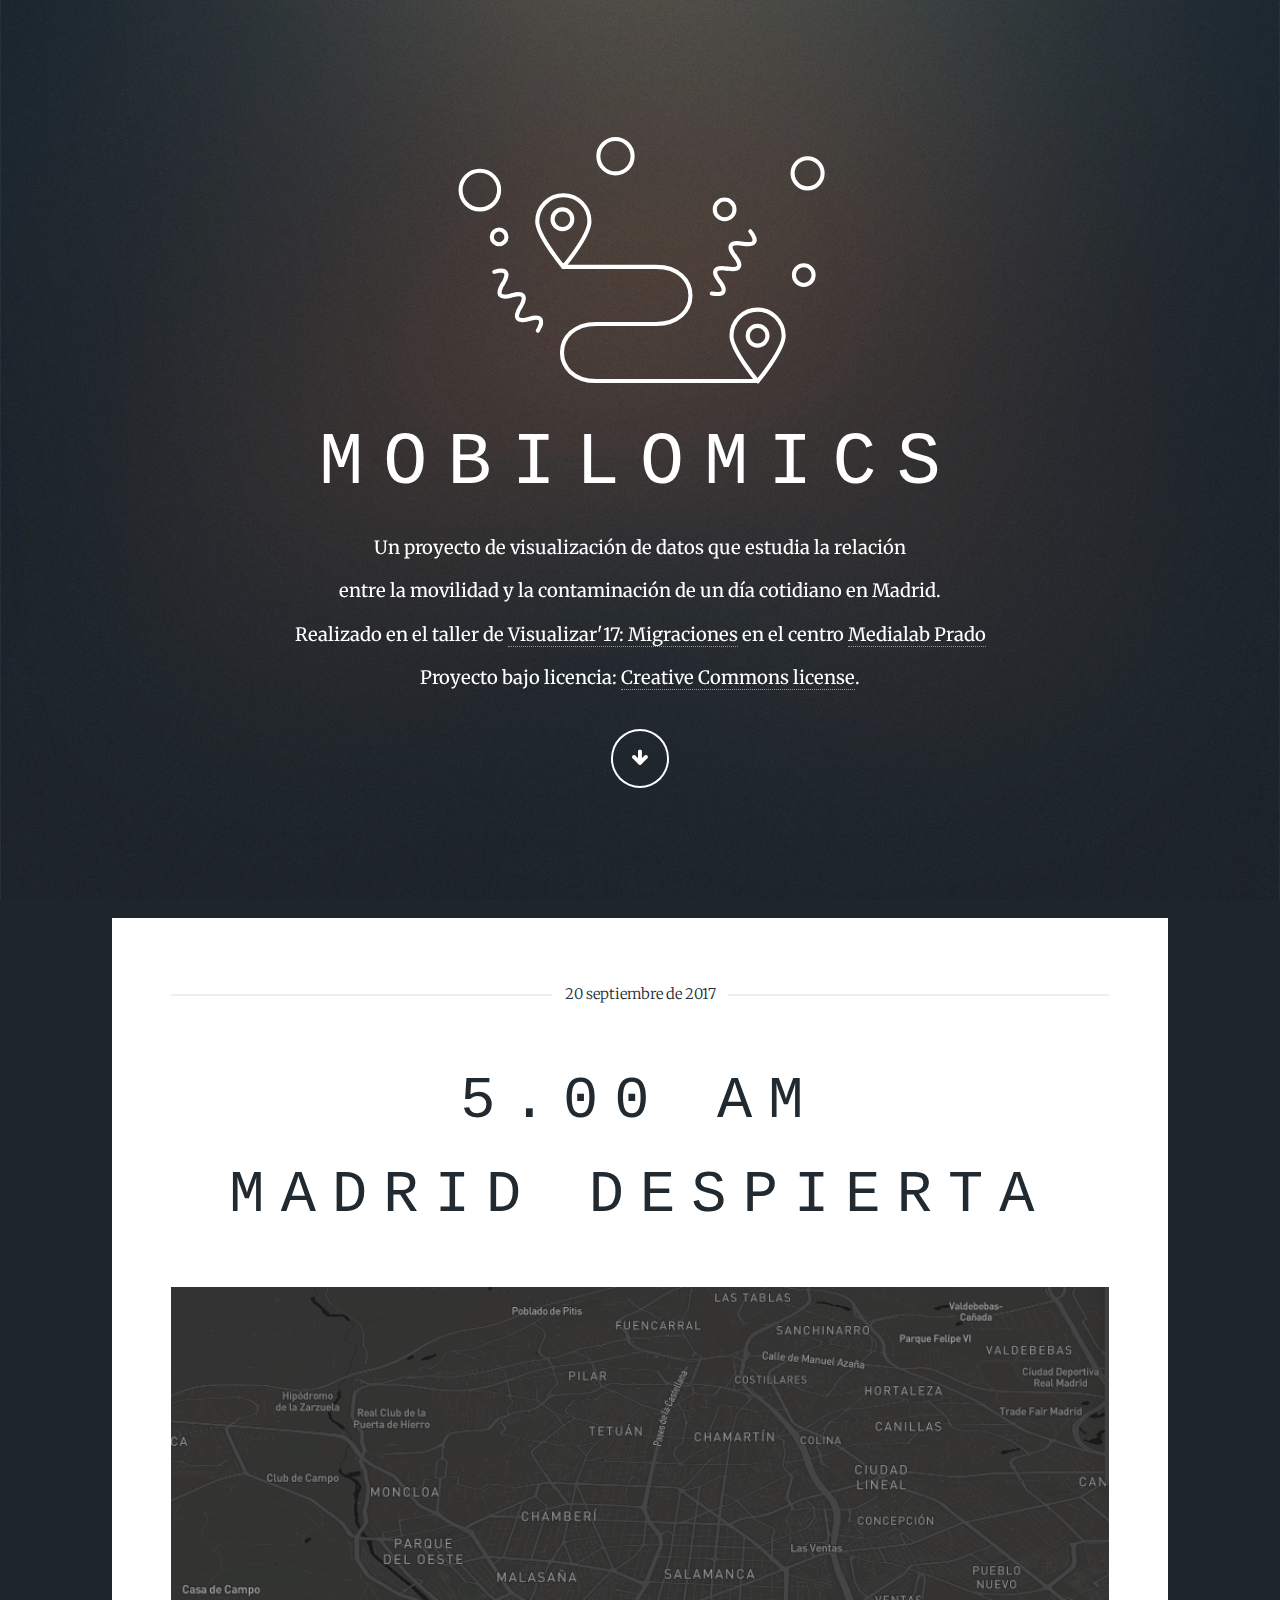
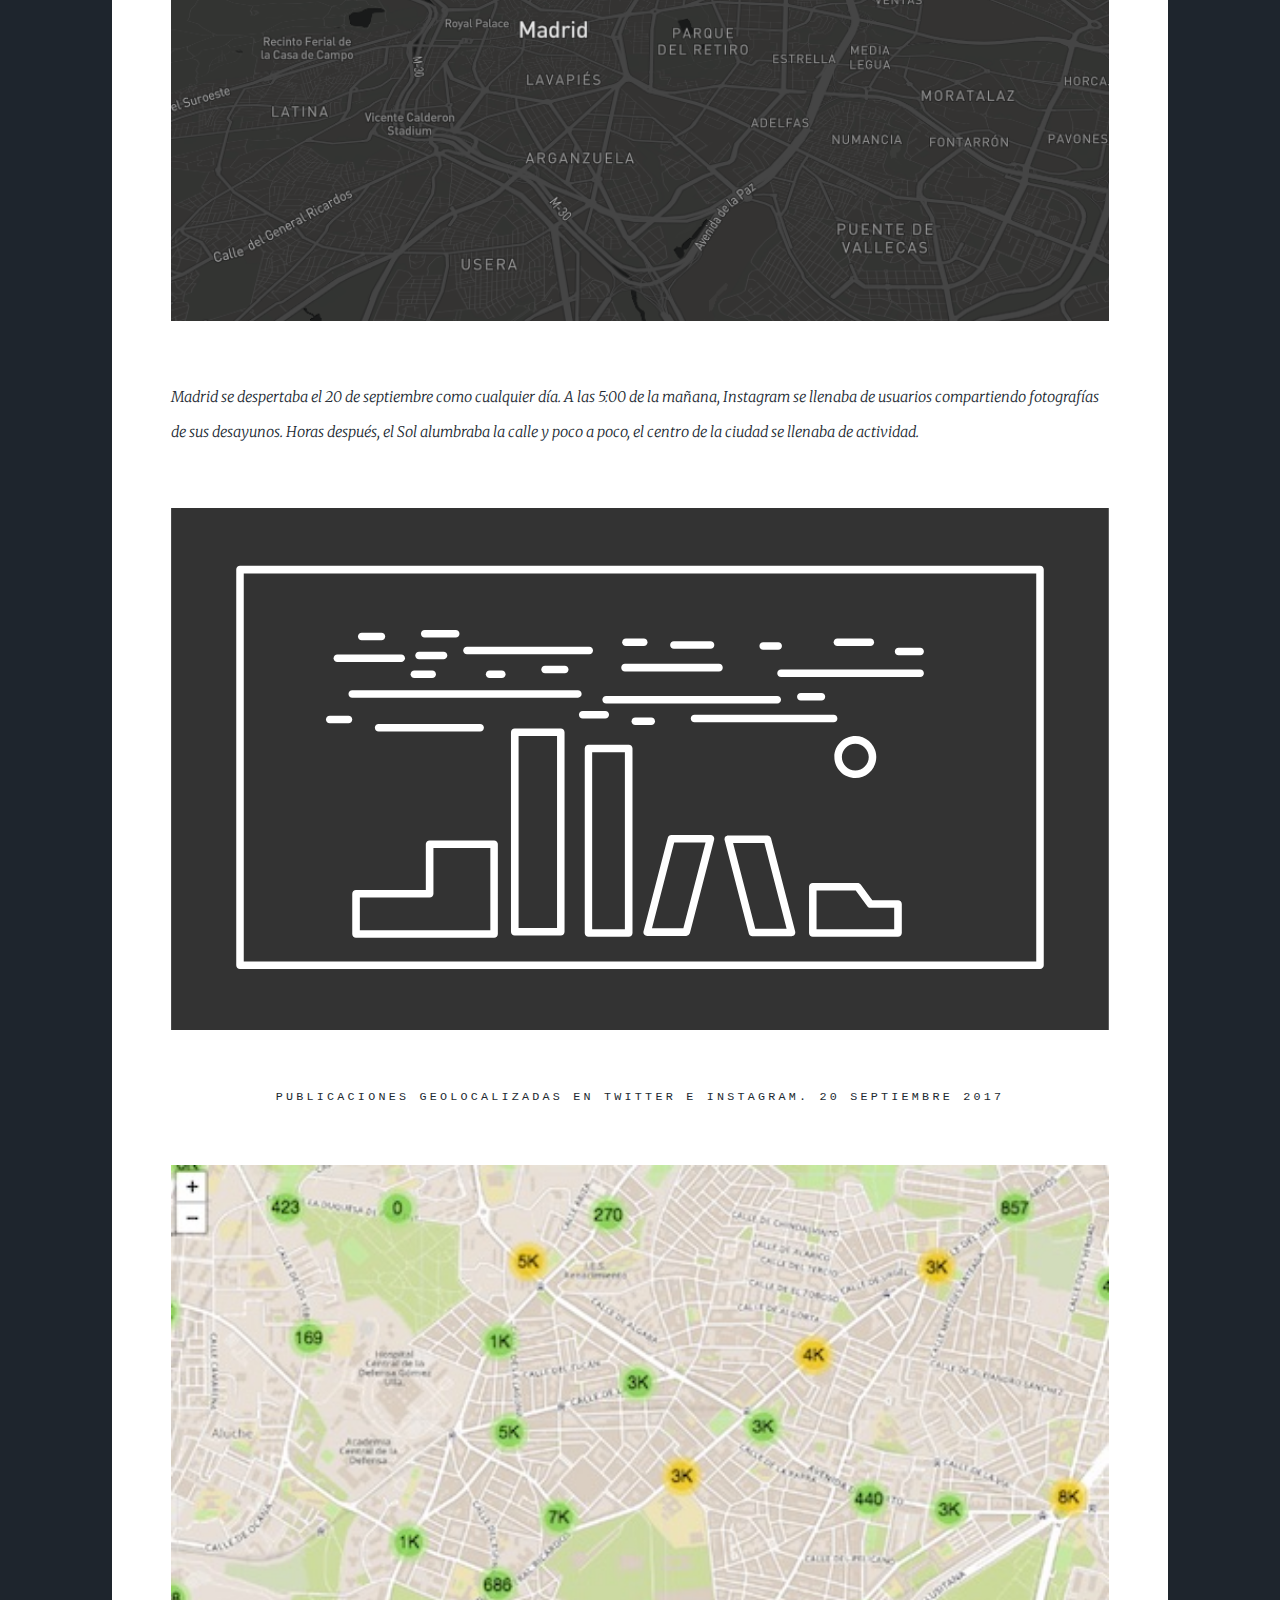
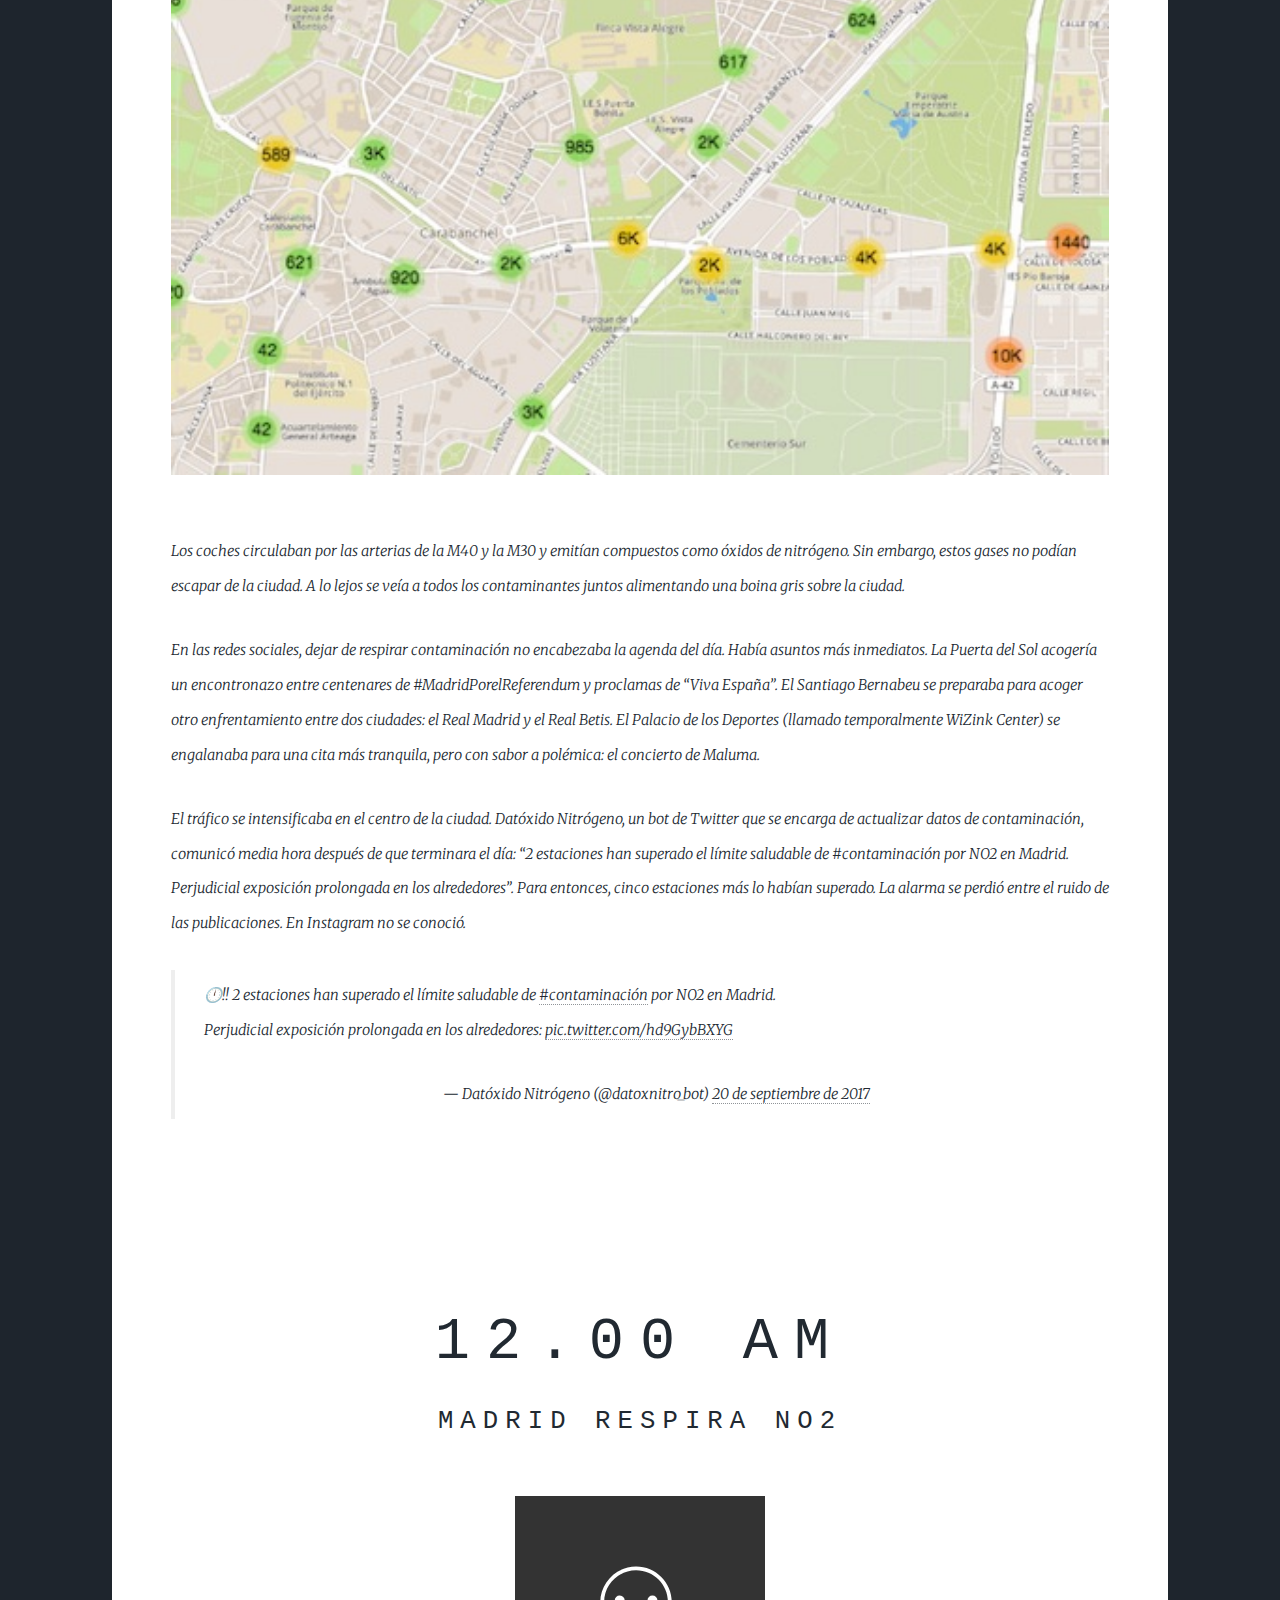
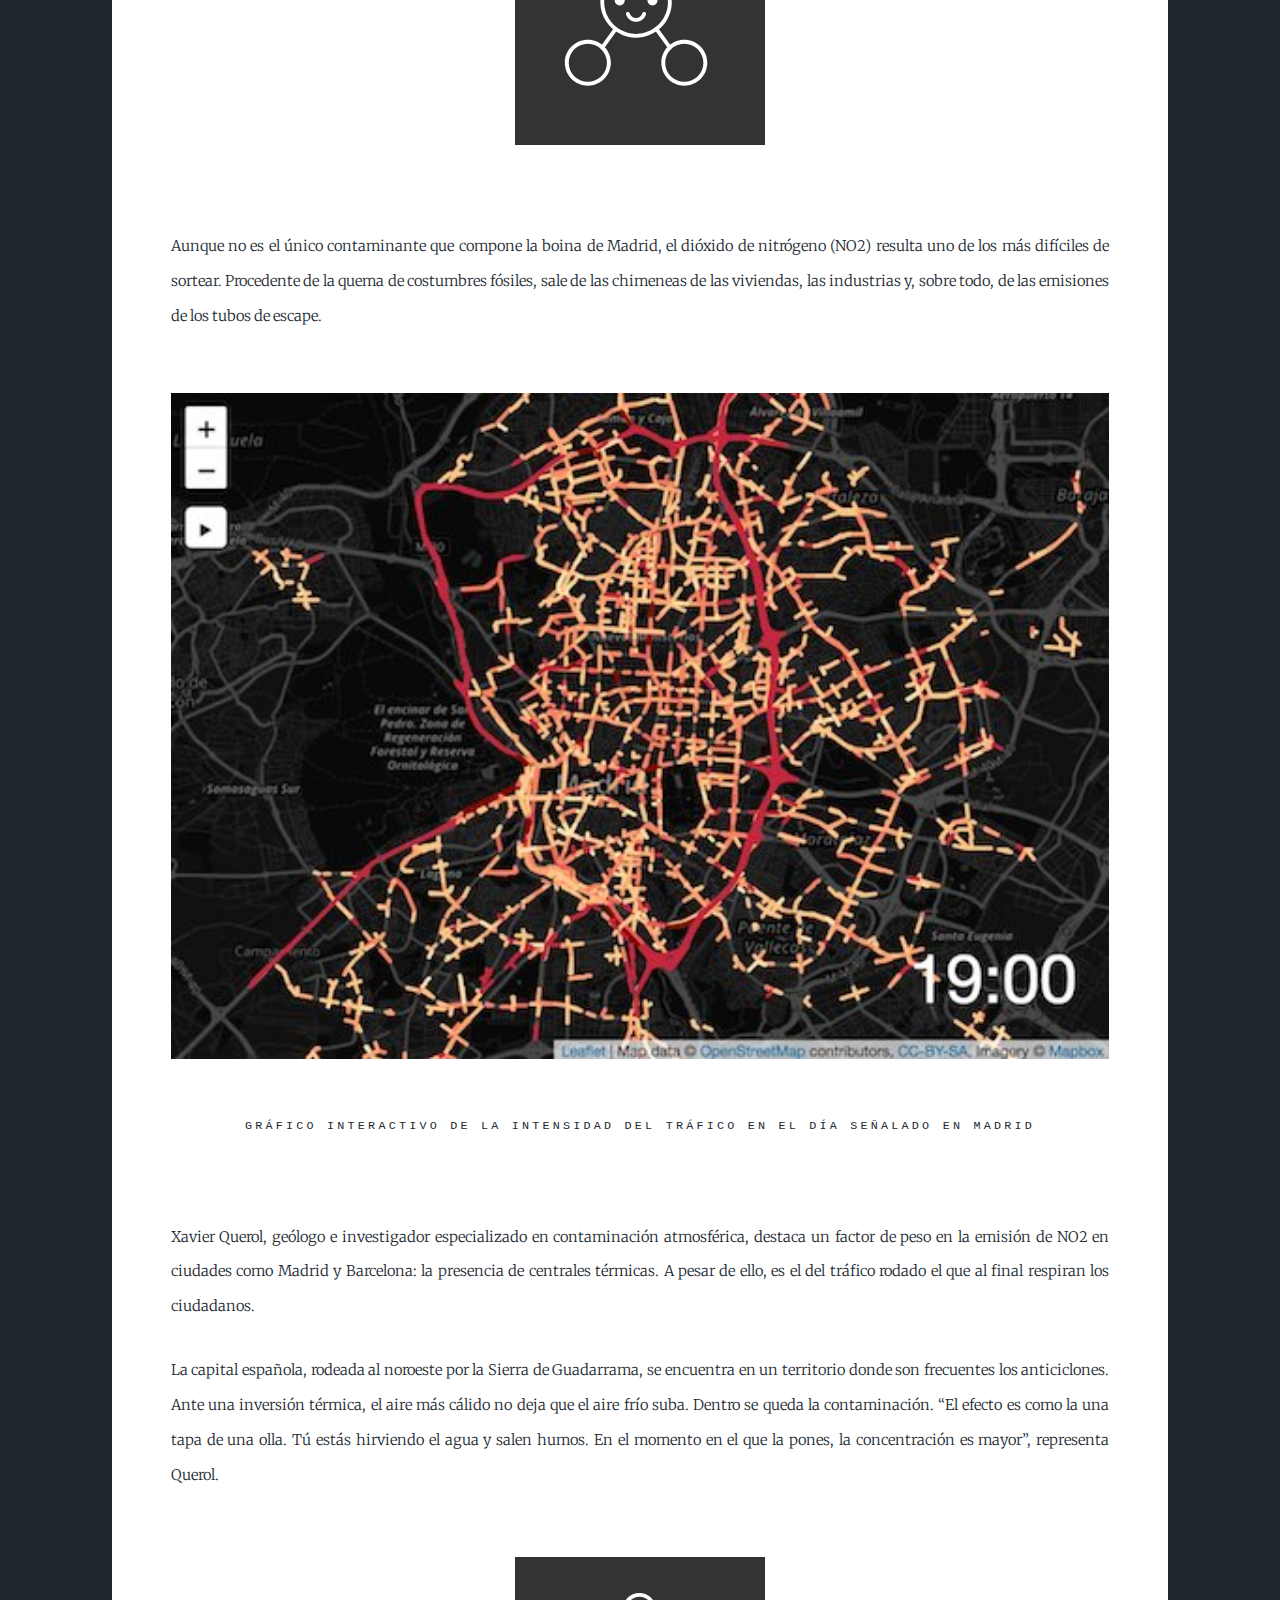
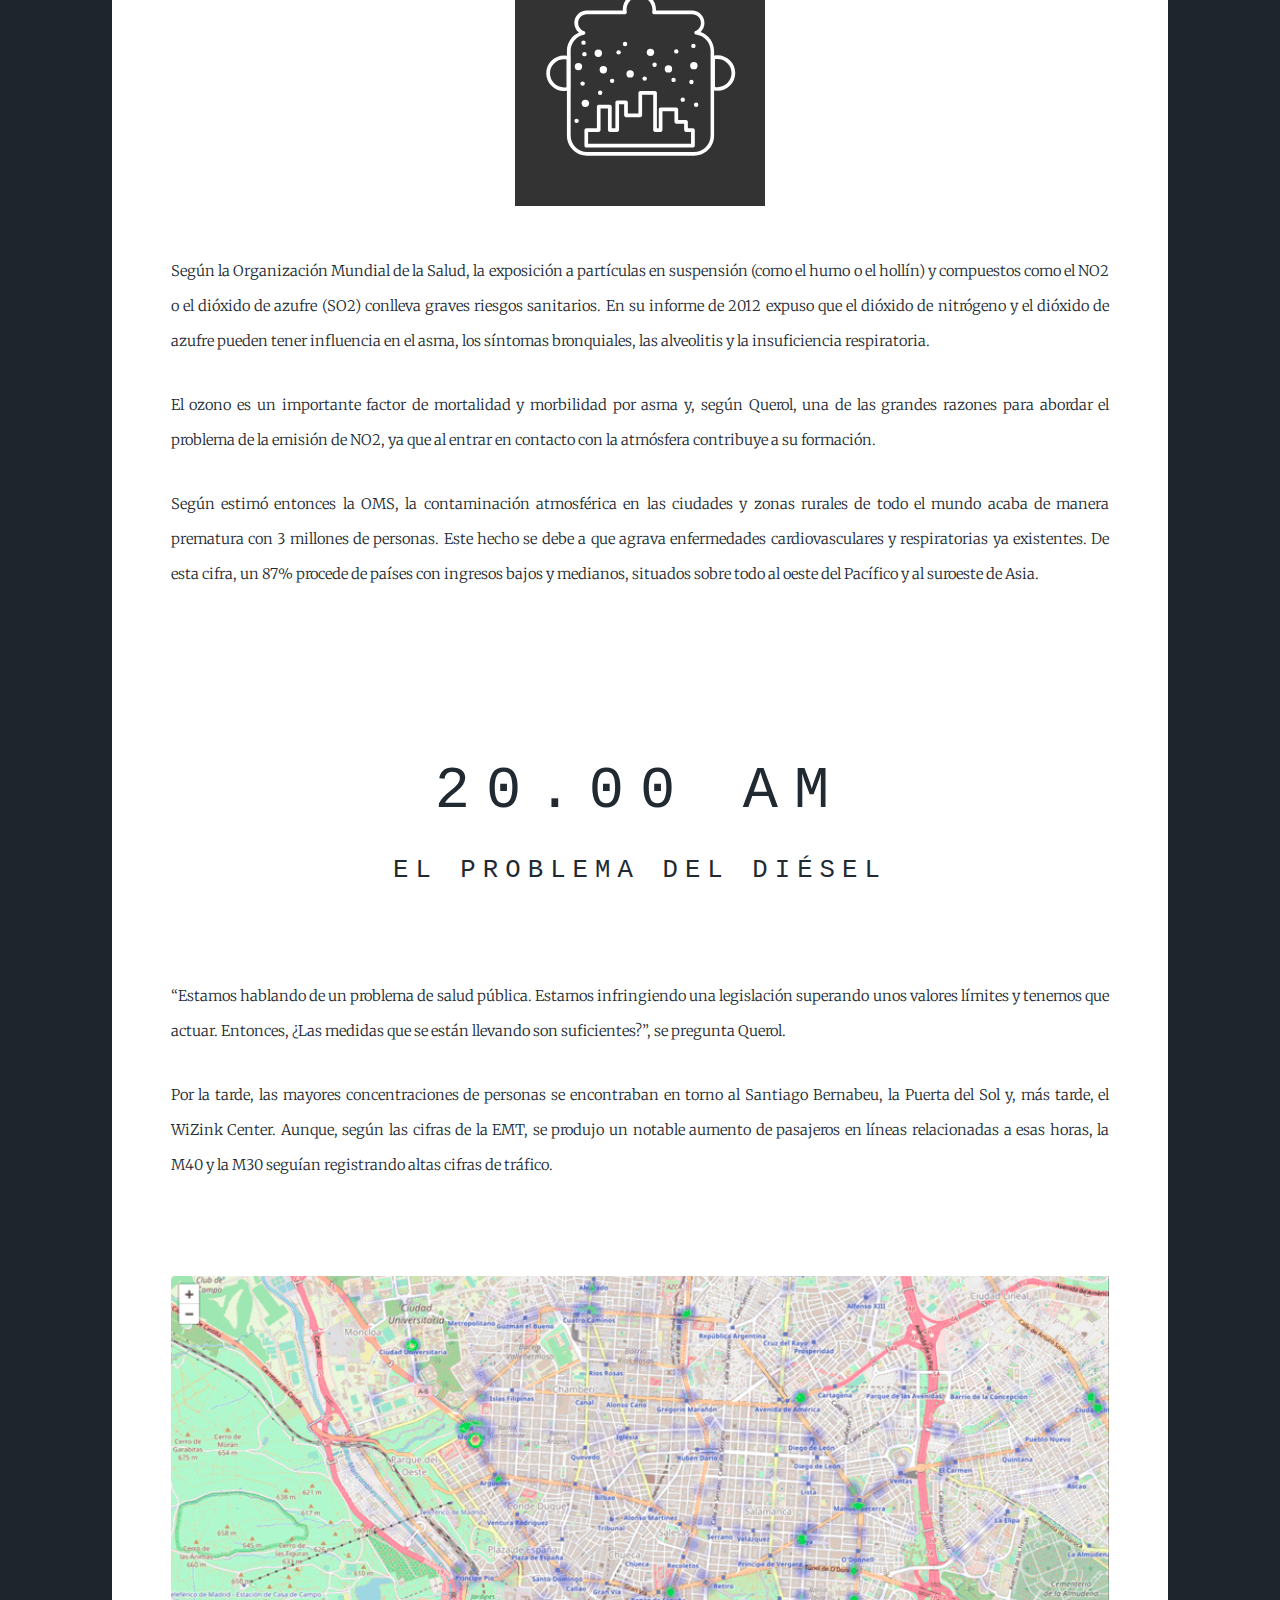
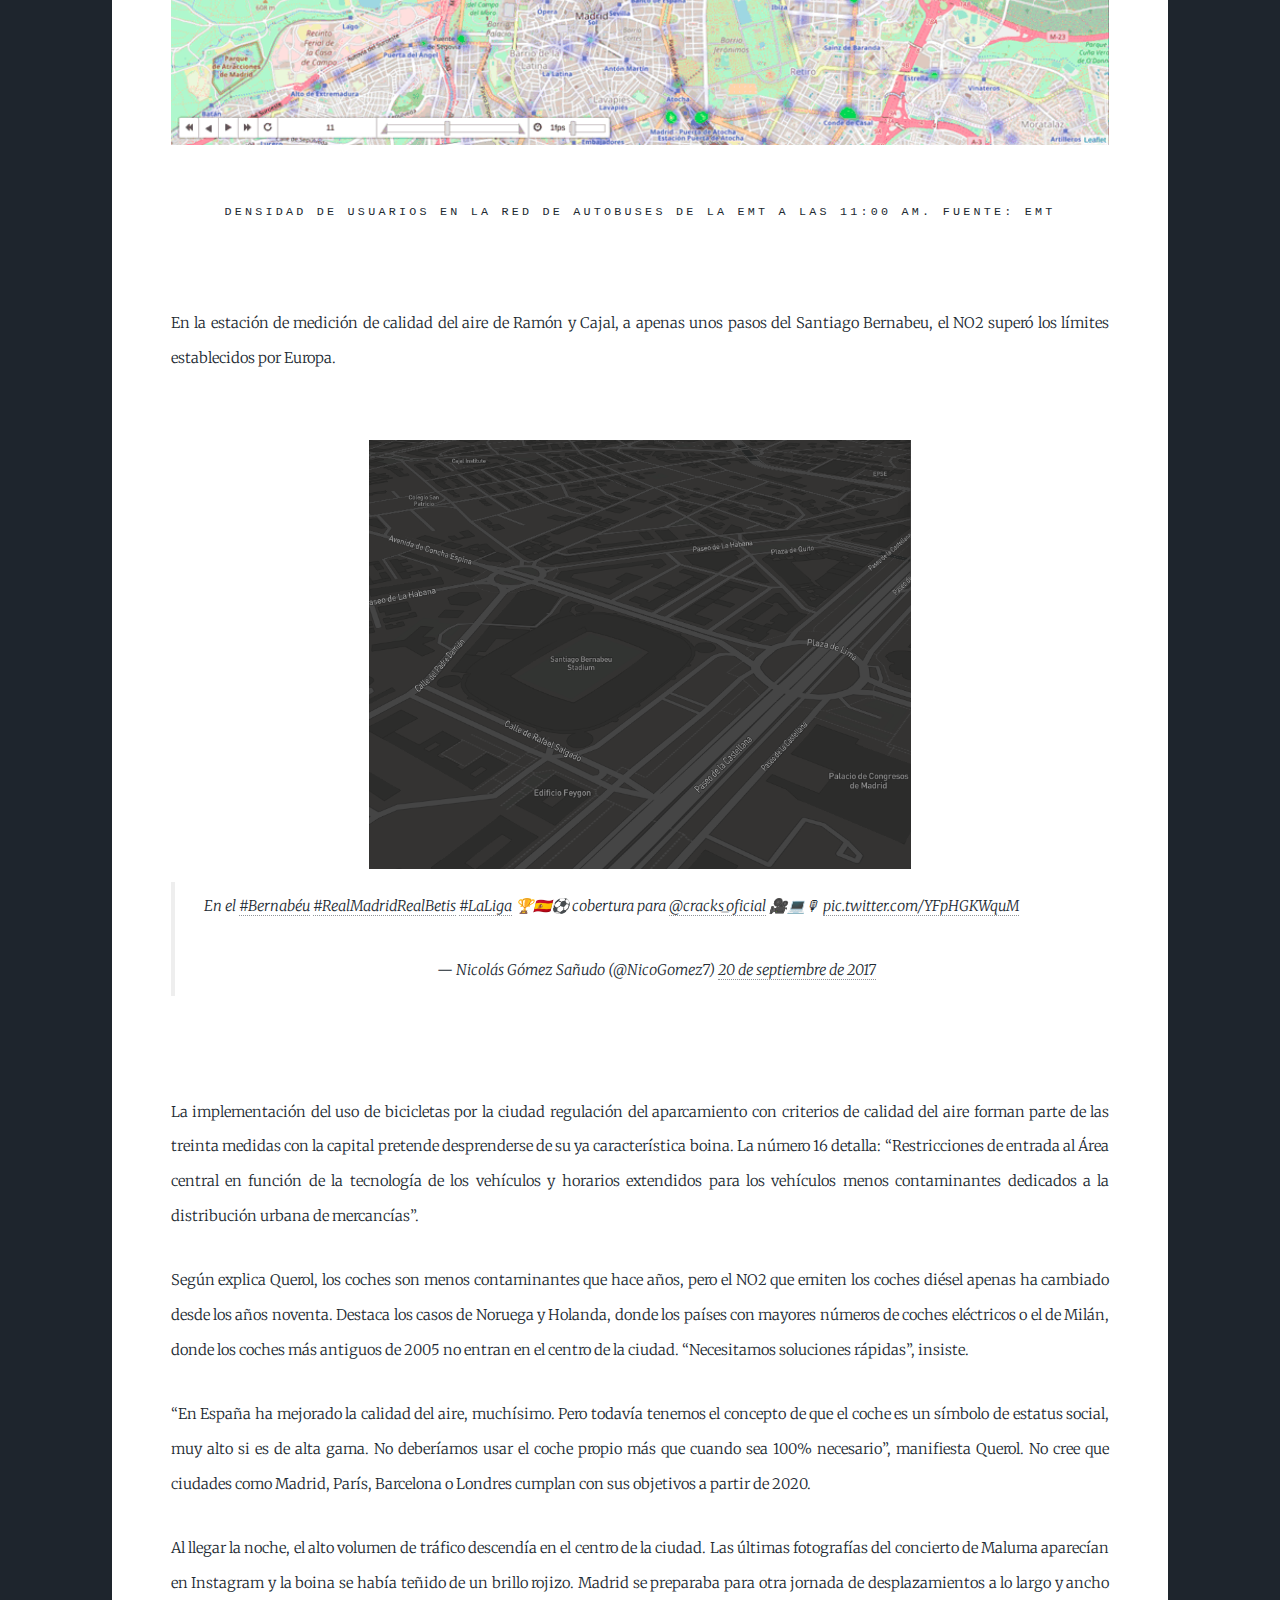
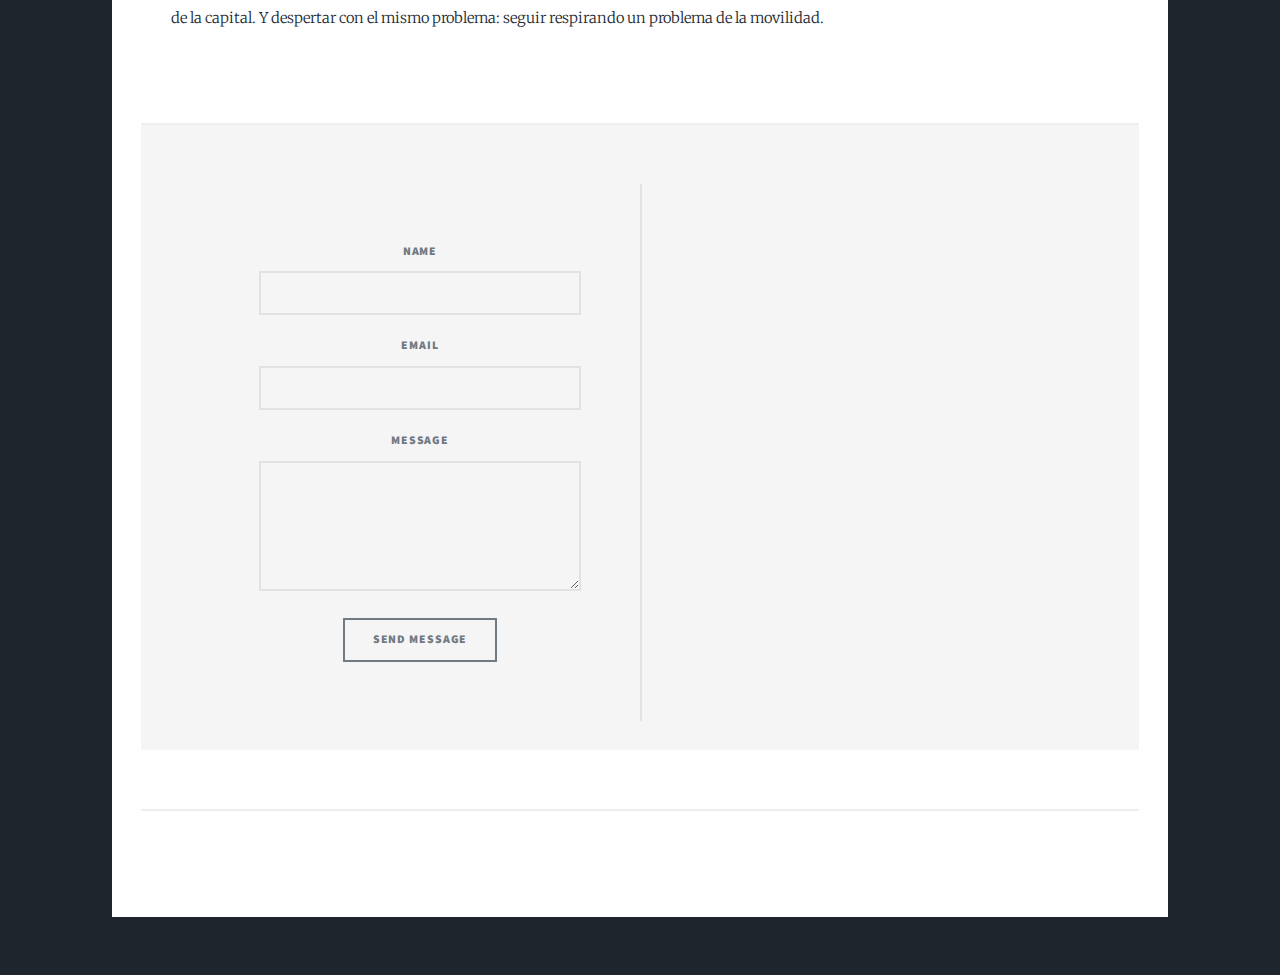
<file: docs/index.html>
<!DOCTYPE HTML>
<!--
	Massively by HTML5 UP
	html5up.net | @ajlkn
	Free for personal and commercial use under the CCA 3.0 license (html5up.net/license)
-->
<html>
	<head>

		<title>Mobilomics: Movilidad y contaminación ambiental en Madrid</title>
		<meta charset="utf-8" />
		<meta name="viewport" content="width=device-width, initial-scale=1, user-scalable=no" />
		<link rel="stylesheet" href="assets/css/main.css" />
		<noscript><link rel="stylesheet" href="assets/css/noscript.css" /></noscript>
	</head>
	<body class="is-loading">

		<!-- Wrapper -->
			<div id="wrapper" class="fade-in">

				<!-- Intro -->
					<div id="intro">
						<img src="images/mobilogo.svg" alt="Mobilomics" class="active" />
						<h1>MOBILOMICS<br />
						</h1>
						<p>Un proyecto de visualización de datos que estudia la relación<br> entre la movilidad 
							y la contaminación de un día cotidiano en Madrid.<br>  
							Realizado en el taller de <a href="http://medialab-prado.es/article/visualizar17-migraciones">Visualizar'17: Migraciones</a>  en el centro <a href="http://medialab-prado.es/">Medialab Prado </a> <br /> Proyecto bajo licencia:
						 <a href="https://html5up.net/license">Creative Commons license</a>.</p>
						<ul class="actions">
							<li><a href="#header" class="button icon solo fa-arrow-down scrolly">Continue</a></li>
						</ul>
					</div>

				<!-- Header -->
					<header id="header">
						<a href="index.html" class="logo">Movilidad y contaminación</a>
					</header>

				<!-- Nav 
					<nav id="nav">
						<ul class="links">
							<li class="active"><a href="index.html">This is Massively</a></li>
							<li><a href="generic.html">Generic Page</a></li>
							<li><a href="elements.html">Elements Reference</a></li>
						</ul>
						<ul class="icons">
							<li><a href="#" class="icon fa-twitter"><span class="label">Twitter</span></a></li>

							<li><a href="https://github.com/medialab-prado/mobilomics" class="icon fa-github"><span class="label">GitHub</span></a></li>
						</ul>
					</nav> -->

				<!-- Main -->
					<div id="main">

							<article class="post featured">
								<header class="major">
									<span class="date">20 septiembre de 2017</span>
									<h1>5.00 am</h1> <h2>Madrid despierta</h2>
									<a href="#" class="image main"><img src="images/pic01.jpg" alt="" /></a>
									
									<p> Madrid se despertaba el 20 de septiembre como cualquier día. 
									A las 5:00 de la mañana, Instagram se llenaba de usuarios 
									compartiendo fotografías de sus desayunos. 
									Horas después, el Sol alumbraba la calle y poco a poco, 
									el centro de la ciudad se llenaba de actividad.</p>
									
									<a href="#" class="image main"><img src="images/Madrid_contaminada.svg" alt="" /></a>
									
									<h6>Publicaciones geolocalizadas en Twitter e Instagram. 20 septiembre 2017</h6>
									<a href="https://github.com/medialab-prado/mobilomics/tree/master/data" class="image main"><img src="images/SOCIAL screenshot.jpg" alt="" /></a>
									
									
									<p>Los coches circulaban por las arterias de la M40 y la M30 y emitían compuestos como óxidos de nitrógeno. 
									Sin embargo, estos gases no podían escapar de la ciudad. 
									A lo lejos se veía a todos los contaminantes juntos alimentando una boina gris sobre la ciudad.</p>
								
									<p>En las redes sociales, dejar de respirar contaminación no encabezaba la agenda del día. 
									Había asuntos más inmediatos. La Puerta del Sol acogería un encontronazo entre centenares 
									de #MadridPorelReferendum y proclamas de “Viva España”. 
									El Santiago Bernabeu se preparaba para acoger otro enfrentamiento entre dos ciudades: 
									el Real Madrid y el Real Betis. El Palacio de los Deportes (llamado temporalmente WiZink Center) 
									se engalanaba para una cita más tranquila, pero con sabor a polémica: el concierto de Maluma.</p>
									
									<p>El tráfico se intensificaba en el centro de la ciudad. Datóxido Nitrógeno, 
									un bot de Twitter que se encarga de actualizar datos de contaminación, 
									comunicó media hora después de que terminara el día: “2 estaciones han superado el límite saludable de #contaminación por NO2 en Madrid. 
									Perjudicial exposición prolongada en los alrededores”. Para entonces, cinco estaciones más lo habían superado. 
									La alarma se perdió entre el ruido de las publicaciones. En Instagram no se conoció.</p>
									
								 <blockquote class="twitter-tweet tw-align-center" data-lang="es"><p lang="es" dir="ltr">🕛‼ 2 estaciones han superado el límite saludable de <a href="https://twitter.com/hashtag/contaminaci%C3%B3n?src=hash&amp;ref_src=twsrc%5Etfw">#contaminación</a> por NO2 en Madrid.<br>Perjudicial exposición prolongada en los alrededores: <a href="https://t.co/hd9GybBXYG">pic.twitter.com/hd9GybBXYG</a></p>&mdash; Datóxido Nitrógeno (@datoxnitro_bot) <a href="https://twitter.com/datoxnitro_bot/status/910629730550009856?ref_src=twsrc%5Etfw">20 de septiembre de 2017</a></blockquote>
<script async src="//platform.twitter.com/widgets.js" charset="utf-8"></script>
									<br>
									
								</header>
								
								
								
								<br>
								<br>



								<h1>12.00 am</h1> <h2>Madrid respira NO2</h2>
								<br>
																	

								</header>

								<img src="images/NO2.svg"  alt="particula Dioxido de Nitrogeno" class="50%"  style="max-width:17em; margin:auto; padding-bottom:2px;"/></a>

<br>
				<br>
				<br>
								<p>Aunque no es el único contaminante que compone la boina de Madrid, el dióxido de nitrógeno (NO2) 
									resulta uno de los más difíciles de sortear. Procedente de la quema de costumbres fósiles, 
									sale de las chimeneas de las viviendas, las industrias y, sobre todo, 
									de las emisiones de los tubos de escape.</p>
									
									<a href="http://muimota.net/mobilomics/02_trafico_roads/" class="image main">
									<img src="images/Trafico screenshot.jpg" alt="" class="active" /></a>
									<h6>Gráfico interactivo de la intensidad del tráfico en el día señalado en Madrid </h6>

				<br>
				<br>
				
								<p>Xavier Querol, geólogo e investigador especializado en contaminación atmosférica, destaca un factor de peso en la emisión de NO2 en ciudades como Madrid y Barcelona: 
								la presencia de centrales térmicas. A pesar de ello, es el del tráfico rodado el que al final respiran los ciudadanos.</p>

								<p>La capital española, rodeada al noroeste por la Sierra de Guadarrama, se encuentra en un territorio donde son frecuentes los anticiclones. Ante una inversión térmica, el aire más cálido no deja que el aire frío suba. Dentro se queda la contaminación. “El efecto es como la una tapa de una olla. Tú estás hirviendo el agua y salen humos. En el momento en el que la pones, la concentración es mayor”, representa Querol.</p>
								<br>
								<img src="images/Madrid Olla a presion.svg" alt="Madrid es una olla de contaminación" class="active"  style="max-width:17em; margin:auto;" />
										<br>
								<br>
								<p>Según la Organización Mundial de la Salud, la exposición a partículas en suspensión (como el humo o el  hollín) y compuestos como el NO2 o el dióxido de azufre (SO2) conlleva graves riesgos sanitarios. En su informe de 2012 expuso que el dióxido de nitrógeno y el dióxido de azufre pueden tener influencia en el asma, los síntomas bronquiales, las alveolitis y la insuficiencia respiratoria.</p> 
								
								<p>El ozono es un importante factor de mortalidad y morbilidad por asma y, según Querol, una de las grandes razones para abordar el problema de la emisión de NO2, ya que al entrar en contacto con la atmósfera contribuye a su formación.</p>

								<p>Según estimó entonces la OMS, la contaminación atmosférica en las ciudades y zonas rurales de todo el mundo acaba de manera prematura con 3 millones de personas. Este hecho se debe a que agrava enfermedades cardiovasculares y respiratorias ya existentes. De esta cifra, un 87% procede de países con ingresos bajos y medianos, situados sobre todo al oeste del Pacífico y al suroeste de Asia.</p>	
								
				<br>
				<br>
				<br>
				<br>
								<h1>20.00 am <h2>El problema del diésel</h2>
									</h1>
				<br>
				<br>
								<p>“Estamos hablando de un problema de salud pública. 
								Estamos infringiendo una legislación superando unos valores límites y tenemos que actuar. 
								Entonces, ¿Las medidas que se están llevando son suficientes?”, se pregunta Querol. 

								<p>Por la tarde, las mayores concentraciones de personas se encontraban en torno al Santiago Bernabeu, 
								la Puerta del Sol y, más tarde, el WiZink Center. Aunque, según las cifras de la EMT, 
								se produjo un notable aumento de pasajeros en líneas relacionadas a esas horas, la M40 y la M30 
								seguían registrando altas cifras de tráfico. 
				<br>
				<br>
								<a href="https://github.com/medialab-prado/mobilomics/tree/master/vis/04_EMT_densidad" class="image main"><img src="images/EMT-densidad-11am.png" alt="" /></a>
									<h6>Densidad de usuarios en la red de autobuses de la EMT a las 11:00 am. Fuente: EMT</h6>
									<br>
								<br>
								<p>En la estación de medición de calidad del aire de Ramón y Cajal, 
								a apenas unos pasos del Santiago Bernabeu, el NO2 superó los límites establecidos por Europa.</p>
				<br>				
								<img src="images/Bernabeu3.png"  alt="Visión del Estadio Bernabeu" style="max-width:37em; margin:auto;"/></a>
								
								<blockquote class="twitter-tweet tw-align-center" data-lang="es"><p lang="es" dir="ltr">En el <a href="https://twitter.com/hashtag/Bernab%C3%A9u?src=hash&amp;ref_src=twsrc%5Etfw">#Bernabéu</a> <a href="https://twitter.com/hashtag/RealMadridRealBetis?src=hash&amp;ref_src=twsrc%5Etfw">#RealMadridRealBetis</a> <a href="https://twitter.com/hashtag/LaLiga?src=hash&amp;ref_src=twsrc%5Etfw">#LaLiga</a> 🏆🇪🇸⚽️ cobertura para <a href="https://twitter.com/cracks_oficial?ref_src=twsrc%5Etfw">@cracks_oficial</a> 🎥💻🎙 <a href="https://t.co/YFpHGKWquM">pic.twitter.com/YFpHGKWquM</a></p>&mdash; Nicolás Gómez Sañudo (@NicoGomez7) <a href="https://twitter.com/NicoGomez7/status/910601614267908097?ref_src=twsrc%5Etfw">20 de septiembre de 2017</a></blockquote>
<script async src="//platform.twitter.com/widgets.js" charset="utf-8"></script>
					
				<br>
								<br>
		
								<p>La implementación del uso de bicicletas por la ciudad regulación del aparcamiento con criterios de calidad del aire 
								forman parte de las treinta medidas con la capital pretende desprenderse de su ya característica boina. 
								La número 16 detalla: “Restricciones de entrada al Área central en función de la tecnología de los vehículos 
								y horarios extendidos para los vehículos menos contaminantes dedicados a la distribución urbana de mercancías”.</p>

								<p>Según explica Querol, los coches son menos contaminantes que hace años, 
								pero el NO2 que emiten los coches diésel apenas ha cambiado desde los años noventa. 
								Destaca los casos de Noruega y Holanda, donde los países con mayores números de coches eléctricos o el de Milán, 
								donde los coches más antiguos de 2005 no entran en el centro de la ciudad. “Necesitamos soluciones rápidas”, insiste.</p>
								
								<p>“En España ha mejorado la calidad del aire, muchísimo. 
								Pero todavía tenemos el concepto de que el coche es un símbolo de estatus social, 
								muy alto si es de alta gama. No deberíamos usar el coche propio más que cuando sea 100% necesario”, manifiesta Querol. 
								No cree que ciudades como Madrid, París, Barcelona o Londres cumplan con sus objetivos a partir de 2020.</p>

								<p>Al llegar la noche, el alto volumen de tráfico descendía en el centro de la ciudad. Las últimas fotografías del
								concierto de Maluma aparecían en Instagram y la boina se había teñido de un brillo rojizo. Madrid se preparaba para otra jornada
								de desplazamientos a lo largo y ancho de la capital. Y despertar con el mismo problema: 
								seguir respirando un problema de la movilidad.</p>
									
							</article>


							</section>

						<!-- Footer 
							<footer>
								<div class="pagination">
									<!--<a href="#" class="previous">Prev</a>
									<a href="#" class="page active">1</a>
									<a href="#" class="page">2</a>
									<a href="#" class="page">3</a>
									<span class="extra">&hellip;</span>
									<a href="#" class="page">8</a>
									<a href="#" class="page">9</a>
									<a href="#" class="page">10</a>
									<a href="#" class="next">Next</a>
								</div>
							</footer>

					</div> -->


				<!-- Footer -->
					<footer id="footer">
						<section>
							<form method="post" action="#">
								<div class="field">
									<label for="name">Name</label>
									<input type="text" name="name" id="name" />
								</div>
								<div class="field">
									<label for="email">Email</label>
									<input type="text" name="email" id="email" />
								</div>
								<div class="field">
									<label for="message">Message</label>
									<textarea name="message" id="message" rows="3"></textarea>
								</div>
								<ul class="actions">
									<li><input type="submit" value="Send Message" /></li>
								</ul>
							</form>
						</section>
						<section class="split contact">
							<section class="alt">
								
							</section>
						</section>
					</footer>

				<!-- Copyright -->
					<div id="copyright">
						<ul><li>&copy; Untitled</li><li>Design: <a href="https://html5up.net">HTML5 UP</a></li></ul>
					</div>

			</div>

		<!-- Scripts -->
			<script src="assets/js/jquery.min.js"></script>
			<script src="assets/js/jquery.scrollex.min.js"></script>
			<script src="assets/js/jquery.scrolly.min.js"></script>
			<script src="assets/js/skel.min.js"></script>
			<script src="assets/js/util.js"></script>
			<script src="assets/js/main.js"></script>

	</body>
</html>
</file>
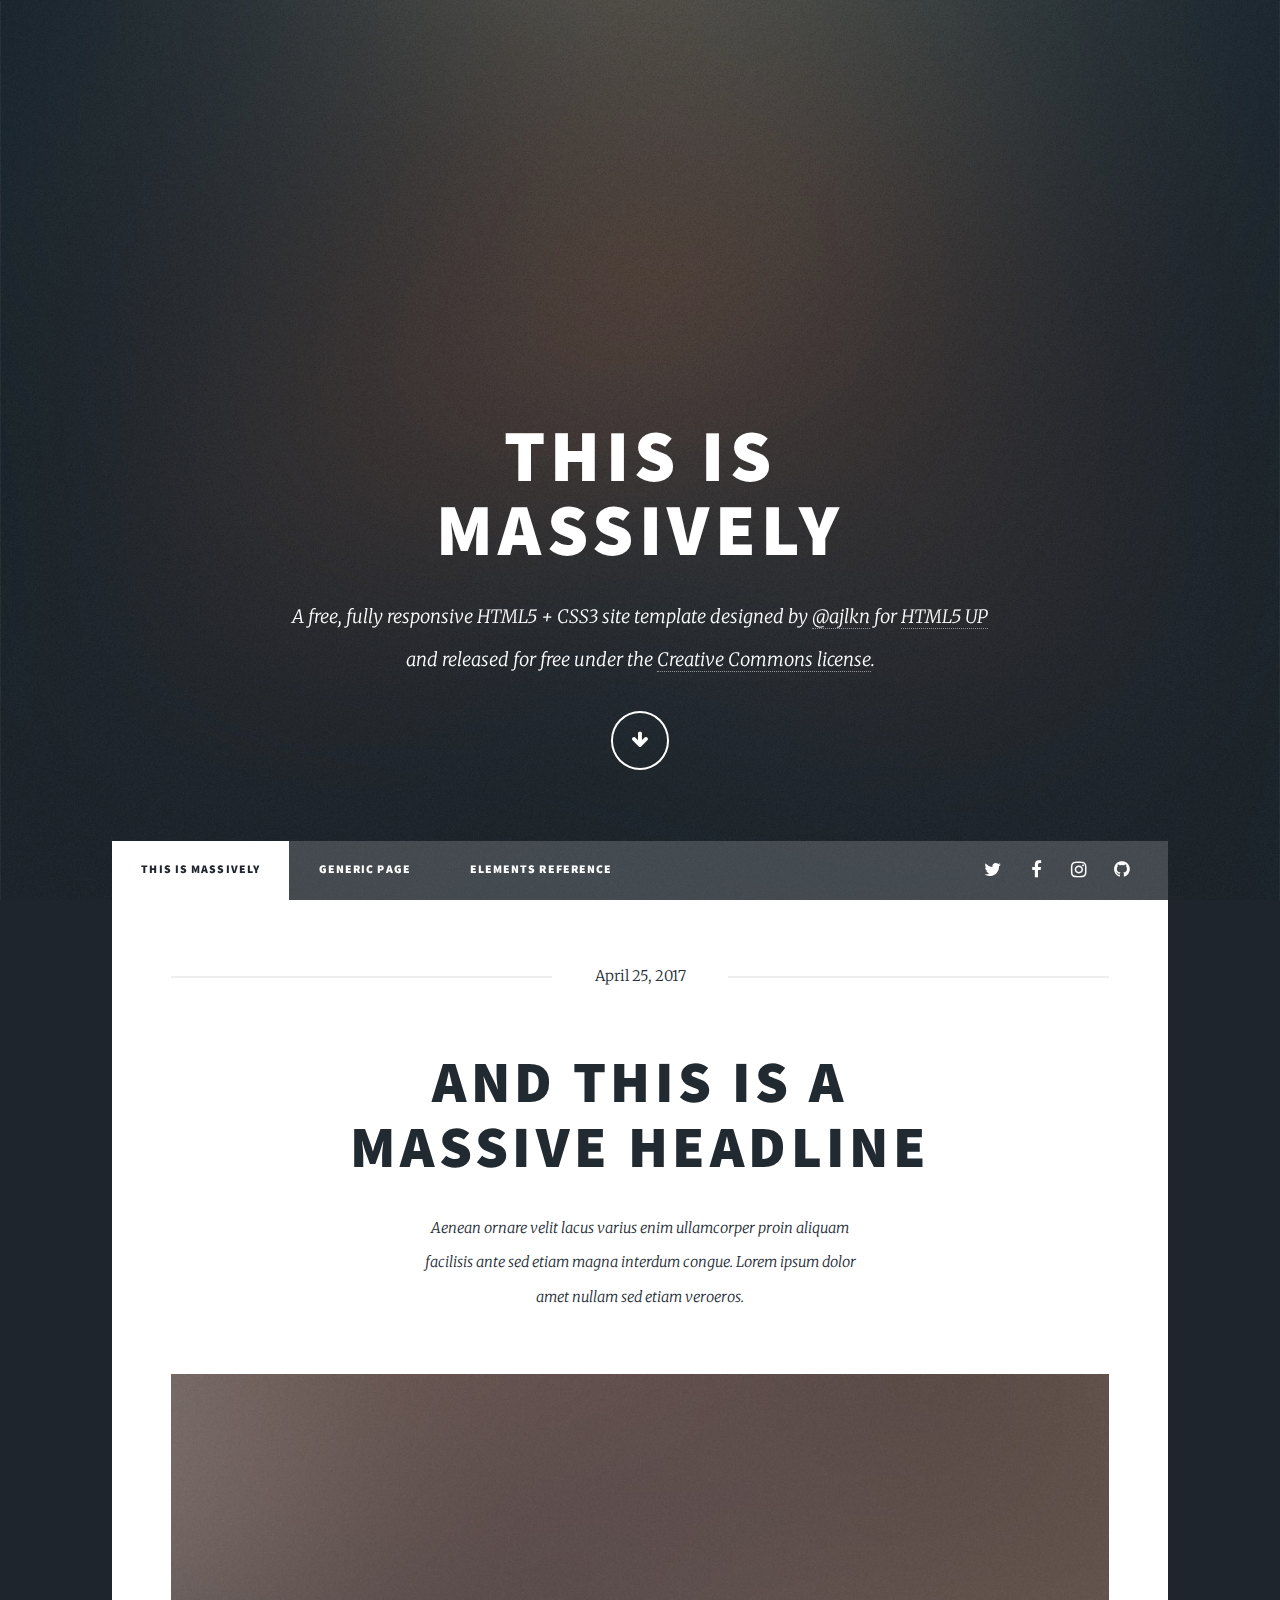
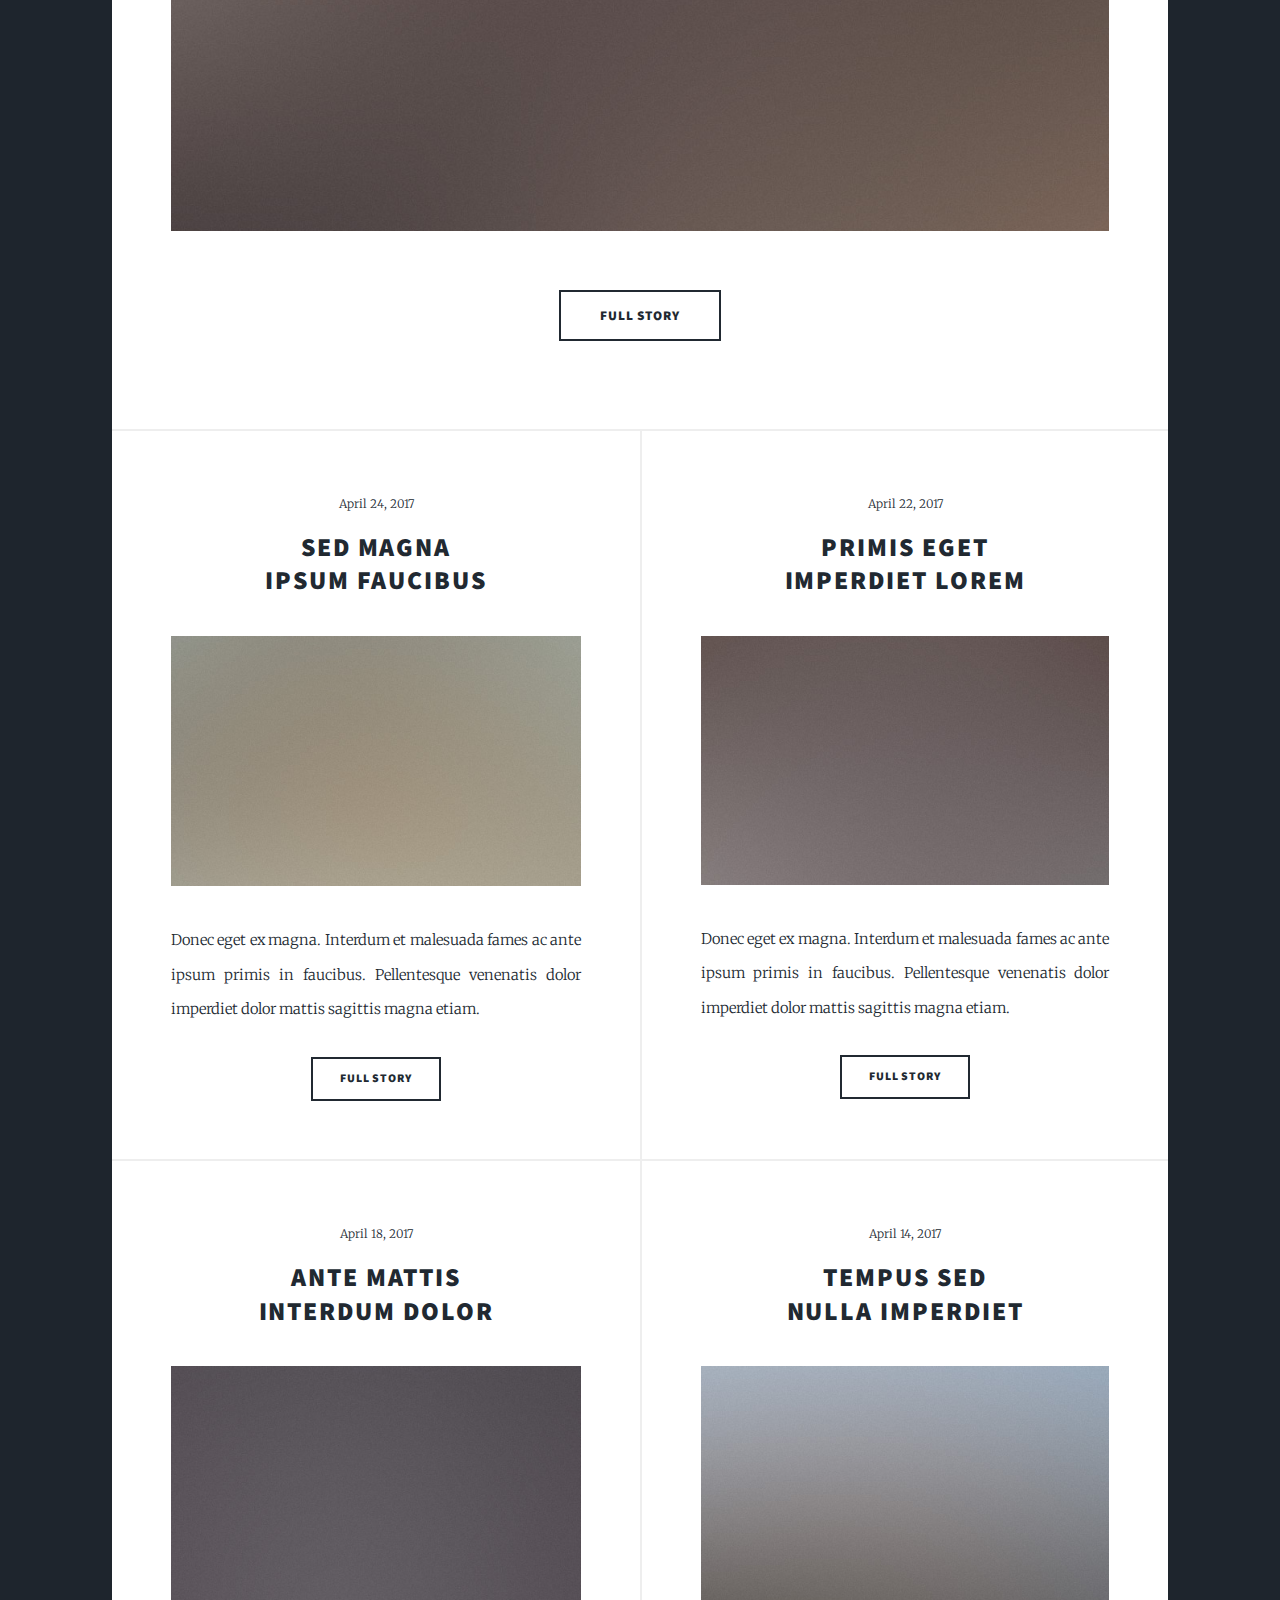
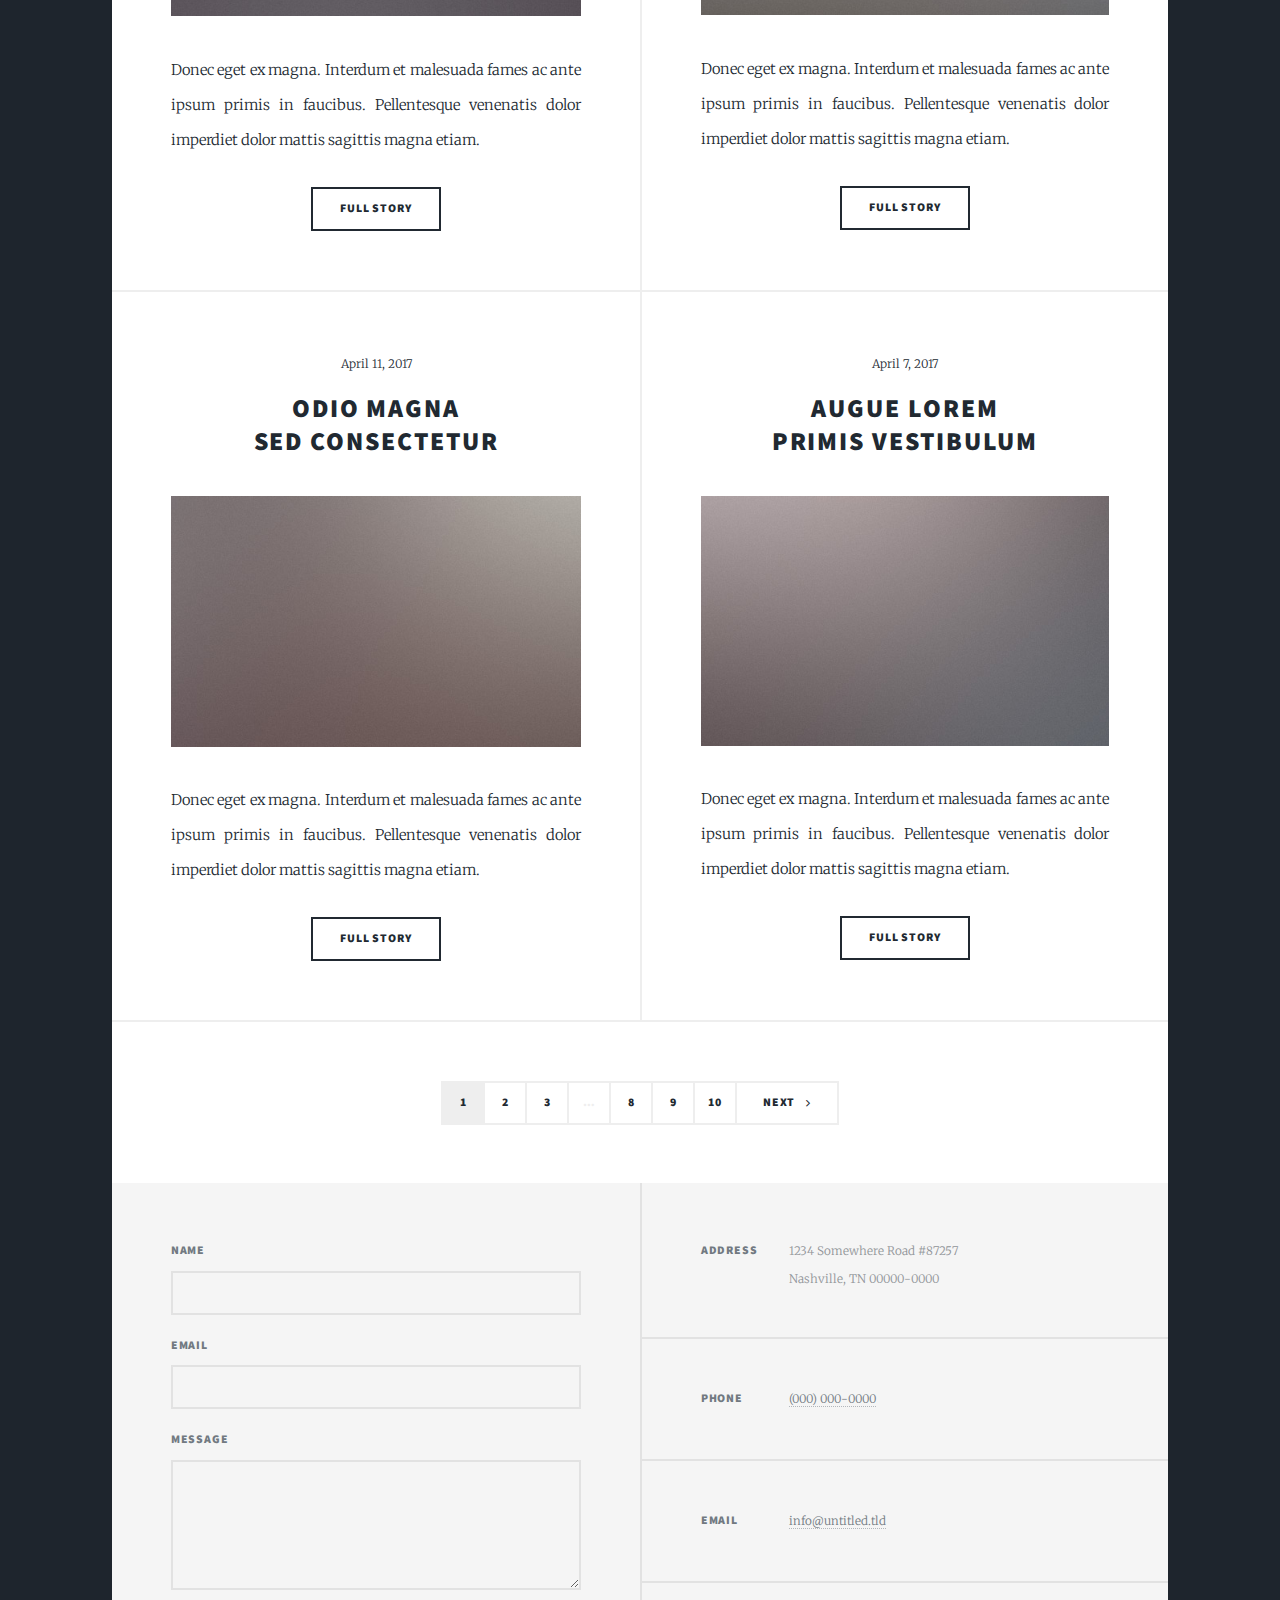
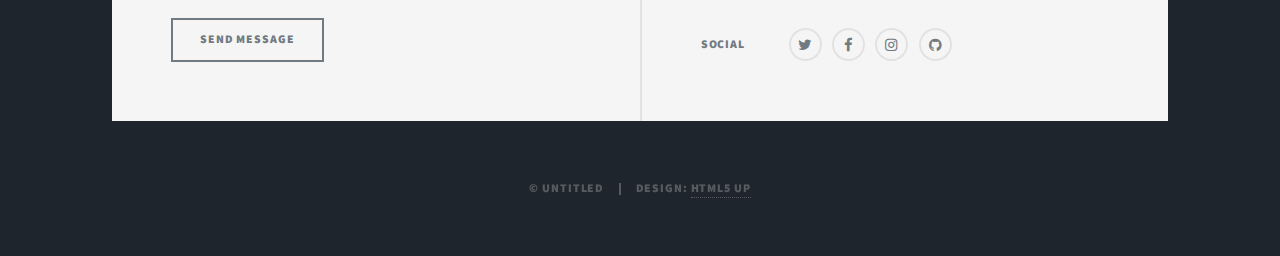
<file: web/index.html>
<!DOCTYPE HTML>
<!--
	Massively by HTML5 UP
	html5up.net | @ajlkn
	Free for personal and commercial use under the CCA 3.0 license (html5up.net/license)
-->
<html>
	<head>
		<title>Massively by HTML5 UP</title>
		<meta charset="utf-8" />
		<meta name="viewport" content="width=device-width, initial-scale=1, user-scalable=no" />
		<link rel="stylesheet" href="assets/css/main.css" />
		<noscript><link rel="stylesheet" href="assets/css/noscript.css" /></noscript>
	</head>
	<body class="is-loading">

		<!-- Wrapper -->
			<div id="wrapper" class="fade-in">

				<!-- Intro -->
					<div id="intro">
						<h1>This is<br />
						Massively</h1>
						<p>A free, fully responsive HTML5 + CSS3 site template designed by <a href="https://twitter.com/ajlkn">@ajlkn</a> for <a href="https://html5up.net">HTML5 UP</a><br />
						and released for free under the <a href="https://html5up.net/license">Creative Commons license</a>.</p>
						<ul class="actions">
							<li><a href="#header" class="button icon solo fa-arrow-down scrolly">Continue</a></li>
						</ul>
					</div>

				<!-- Header -->
					<header id="header">
						<a href="index.html" class="logo">Massively</a>
					</header>

				<!-- Nav -->
					<nav id="nav">
						<ul class="links">
							<li class="active"><a href="index.html">This is Massively</a></li>
							<li><a href="generic.html">Generic Page</a></li>
							<li><a href="elements.html">Elements Reference</a></li>
						</ul>
						<ul class="icons">
							<li><a href="#" class="icon fa-twitter"><span class="label">Twitter</span></a></li>
							<li><a href="#" class="icon fa-facebook"><span class="label">Facebook</span></a></li>
							<li><a href="#" class="icon fa-instagram"><span class="label">Instagram</span></a></li>
							<li><a href="#" class="icon fa-github"><span class="label">GitHub</span></a></li>
						</ul>
					</nav>

				<!-- Main -->
					<div id="main">

						<!-- Featured Post -->
							<article class="post featured">
								<header class="major">
									<span class="date">April 25, 2017</span>
									<h2><a href="#">And this is a<br />
									massive headline</a></h2>
									<p>Aenean ornare velit lacus varius enim ullamcorper proin aliquam<br />
									facilisis ante sed etiam magna interdum congue. Lorem ipsum dolor<br />
									amet nullam sed etiam veroeros.</p>
								</header>
								<a href="#" class="image main"><img src="images/pic01.jpg" alt="" /></a>
								<ul class="actions">
									<li><a href="#" class="button big">Full Story</a></li>
								</ul>
							</article>

						<!-- Posts -->
							<section class="posts">
								<article>
									<header>
										<span class="date">April 24, 2017</span>
										<h2><a href="#">Sed magna<br />
										ipsum faucibus</a></h2>
									</header>
									<a href="#" class="image fit"><img src="images/pic02.jpg" alt="" /></a>
									<p>Donec eget ex magna. Interdum et malesuada fames ac ante ipsum primis in faucibus. Pellentesque venenatis dolor imperdiet dolor mattis sagittis magna etiam.</p>
									<ul class="actions">
										<li><a href="#" class="button">Full Story</a></li>
									</ul>
								</article>
								<article>
									<header>
										<span class="date">April 22, 2017</span>
										<h2><a href="#">Primis eget<br />
										imperdiet lorem</a></h2>
									</header>
									<a href="#" class="image fit"><img src="images/pic03.jpg" alt="" /></a>
									<p>Donec eget ex magna. Interdum et malesuada fames ac ante ipsum primis in faucibus. Pellentesque venenatis dolor imperdiet dolor mattis sagittis magna etiam.</p>
									<ul class="actions">
										<li><a href="#" class="button">Full Story</a></li>
									</ul>
								</article>
								<article>
									<header>
										<span class="date">April 18, 2017</span>
										<h2><a href="#">Ante mattis<br />
										interdum dolor</a></h2>
									</header>
									<a href="#" class="image fit"><img src="images/pic04.jpg" alt="" /></a>
									<p>Donec eget ex magna. Interdum et malesuada fames ac ante ipsum primis in faucibus. Pellentesque venenatis dolor imperdiet dolor mattis sagittis magna etiam.</p>
									<ul class="actions">
										<li><a href="#" class="button">Full Story</a></li>
									</ul>
								</article>
								<article>
									<header>
										<span class="date">April 14, 2017</span>
										<h2><a href="#">Tempus sed<br />
										nulla imperdiet</a></h2>
									</header>
									<a href="#" class="image fit"><img src="images/pic05.jpg" alt="" /></a>
									<p>Donec eget ex magna. Interdum et malesuada fames ac ante ipsum primis in faucibus. Pellentesque venenatis dolor imperdiet dolor mattis sagittis magna etiam.</p>
									<ul class="actions">
										<li><a href="#" class="button">Full Story</a></li>
									</ul>
								</article>
								<article>
									<header>
										<span class="date">April 11, 2017</span>
										<h2><a href="#">Odio magna<br />
										sed consectetur</a></h2>
									</header>
									<a href="#" class="image fit"><img src="images/pic06.jpg" alt="" /></a>
									<p>Donec eget ex magna. Interdum et malesuada fames ac ante ipsum primis in faucibus. Pellentesque venenatis dolor imperdiet dolor mattis sagittis magna etiam.</p>
									<ul class="actions">
										<li><a href="#" class="button">Full Story</a></li>
									</ul>
								</article>
								<article>
									<header>
										<span class="date">April 7, 2017</span>
										<h2><a href="#">Augue lorem<br />
										primis vestibulum</a></h2>
									</header>
									<a href="#" class="image fit"><img src="images/pic07.jpg" alt="" /></a>
									<p>Donec eget ex magna. Interdum et malesuada fames ac ante ipsum primis in faucibus. Pellentesque venenatis dolor imperdiet dolor mattis sagittis magna etiam.</p>
									<ul class="actions">
										<li><a href="#" class="button">Full Story</a></li>
									</ul>
								</article>
							</section>

						<!-- Footer -->
							<footer>
								<div class="pagination">
									<!--<a href="#" class="previous">Prev</a>-->
									<a href="#" class="page active">1</a>
									<a href="#" class="page">2</a>
									<a href="#" class="page">3</a>
									<span class="extra">&hellip;</span>
									<a href="#" class="page">8</a>
									<a href="#" class="page">9</a>
									<a href="#" class="page">10</a>
									<a href="#" class="next">Next</a>
								</div>
							</footer>

					</div>

				<!-- Footer -->
					<footer id="footer">
						<section>
							<form method="post" action="#">
								<div class="field">
									<label for="name">Name</label>
									<input type="text" name="name" id="name" />
								</div>
								<div class="field">
									<label for="email">Email</label>
									<input type="text" name="email" id="email" />
								</div>
								<div class="field">
									<label for="message">Message</label>
									<textarea name="message" id="message" rows="3"></textarea>
								</div>
								<ul class="actions">
									<li><input type="submit" value="Send Message" /></li>
								</ul>
							</form>
						</section>
						<section class="split contact">
							<section class="alt">
								<h3>Address</h3>
								<p>1234 Somewhere Road #87257<br />
								Nashville, TN 00000-0000</p>
							</section>
							<section>
								<h3>Phone</h3>
								<p><a href="#">(000) 000-0000</a></p>
							</section>
							<section>
								<h3>Email</h3>
								<p><a href="#">info@untitled.tld</a></p>
							</section>
							<section>
								<h3>Social</h3>
								<ul class="icons alt">
									<li><a href="#" class="icon alt fa-twitter"><span class="label">Twitter</span></a></li>
									<li><a href="#" class="icon alt fa-facebook"><span class="label">Facebook</span></a></li>
									<li><a href="#" class="icon alt fa-instagram"><span class="label">Instagram</span></a></li>
									<li><a href="#" class="icon alt fa-github"><span class="label">GitHub</span></a></li>
								</ul>
							</section>
						</section>
					</footer>

				<!-- Copyright -->
					<div id="copyright">
						<ul><li>&copy; Untitled</li><li>Design: <a href="https://html5up.net">HTML5 UP</a></li></ul>
					</div>

			</div>

		<!-- Scripts -->
			<script src="assets/js/jquery.min.js"></script>
			<script src="assets/js/jquery.scrollex.min.js"></script>
			<script src="assets/js/jquery.scrolly.min.js"></script>
			<script src="assets/js/skel.min.js"></script>
			<script src="assets/js/util.js"></script>
			<script src="assets/js/main.js"></script>

	</body>
</html>
</file>
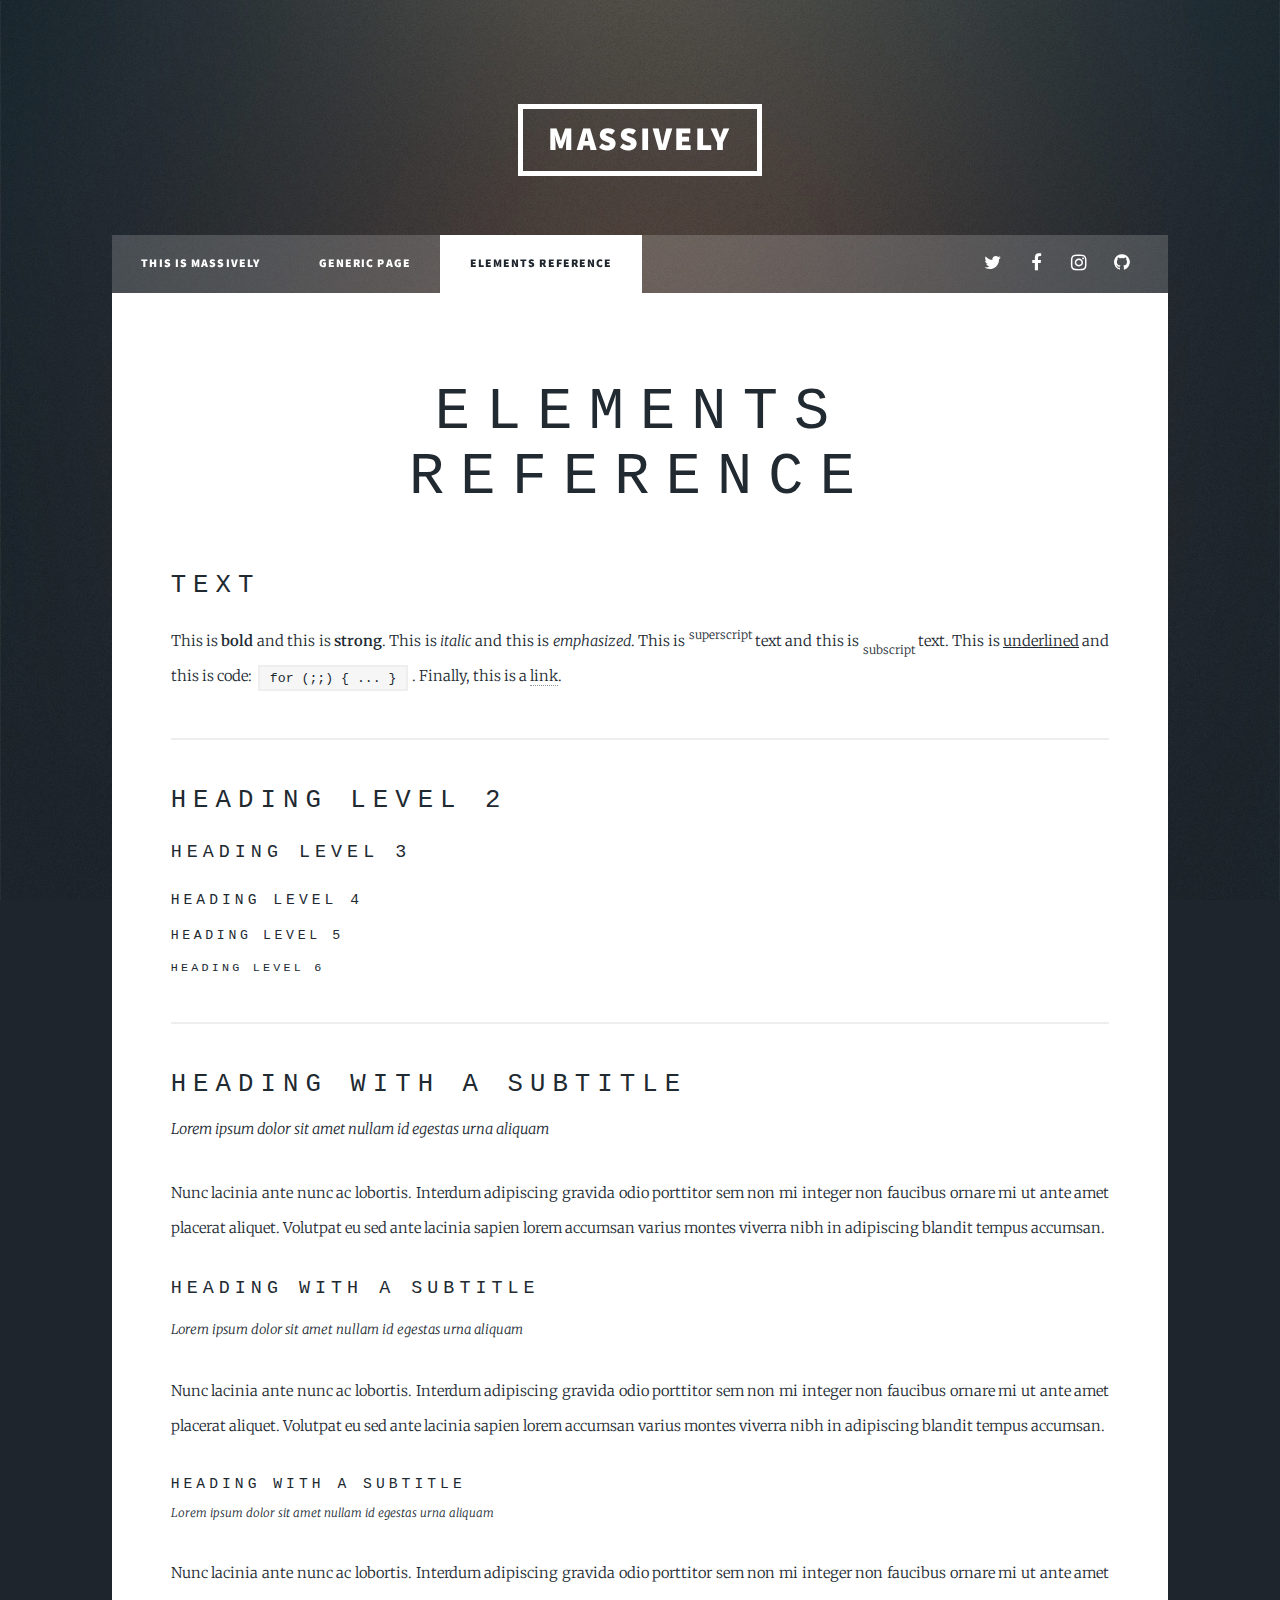
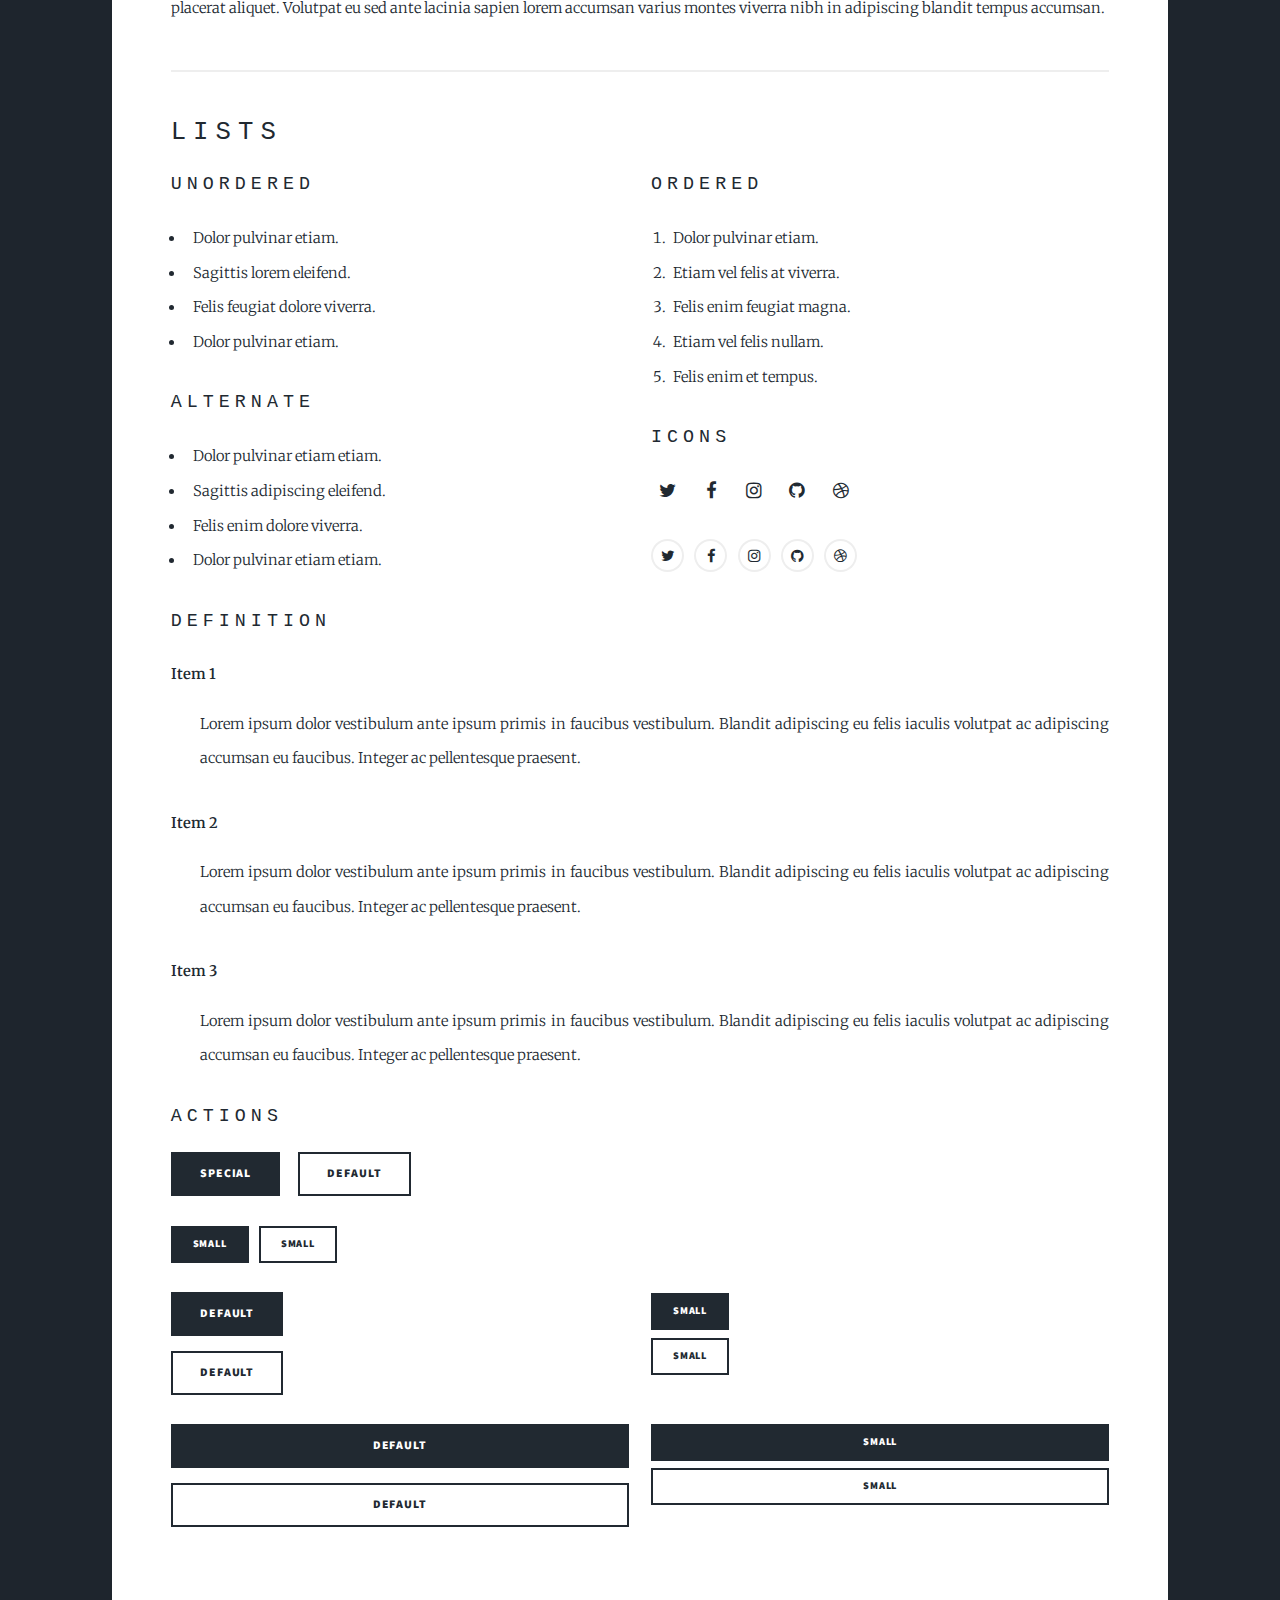
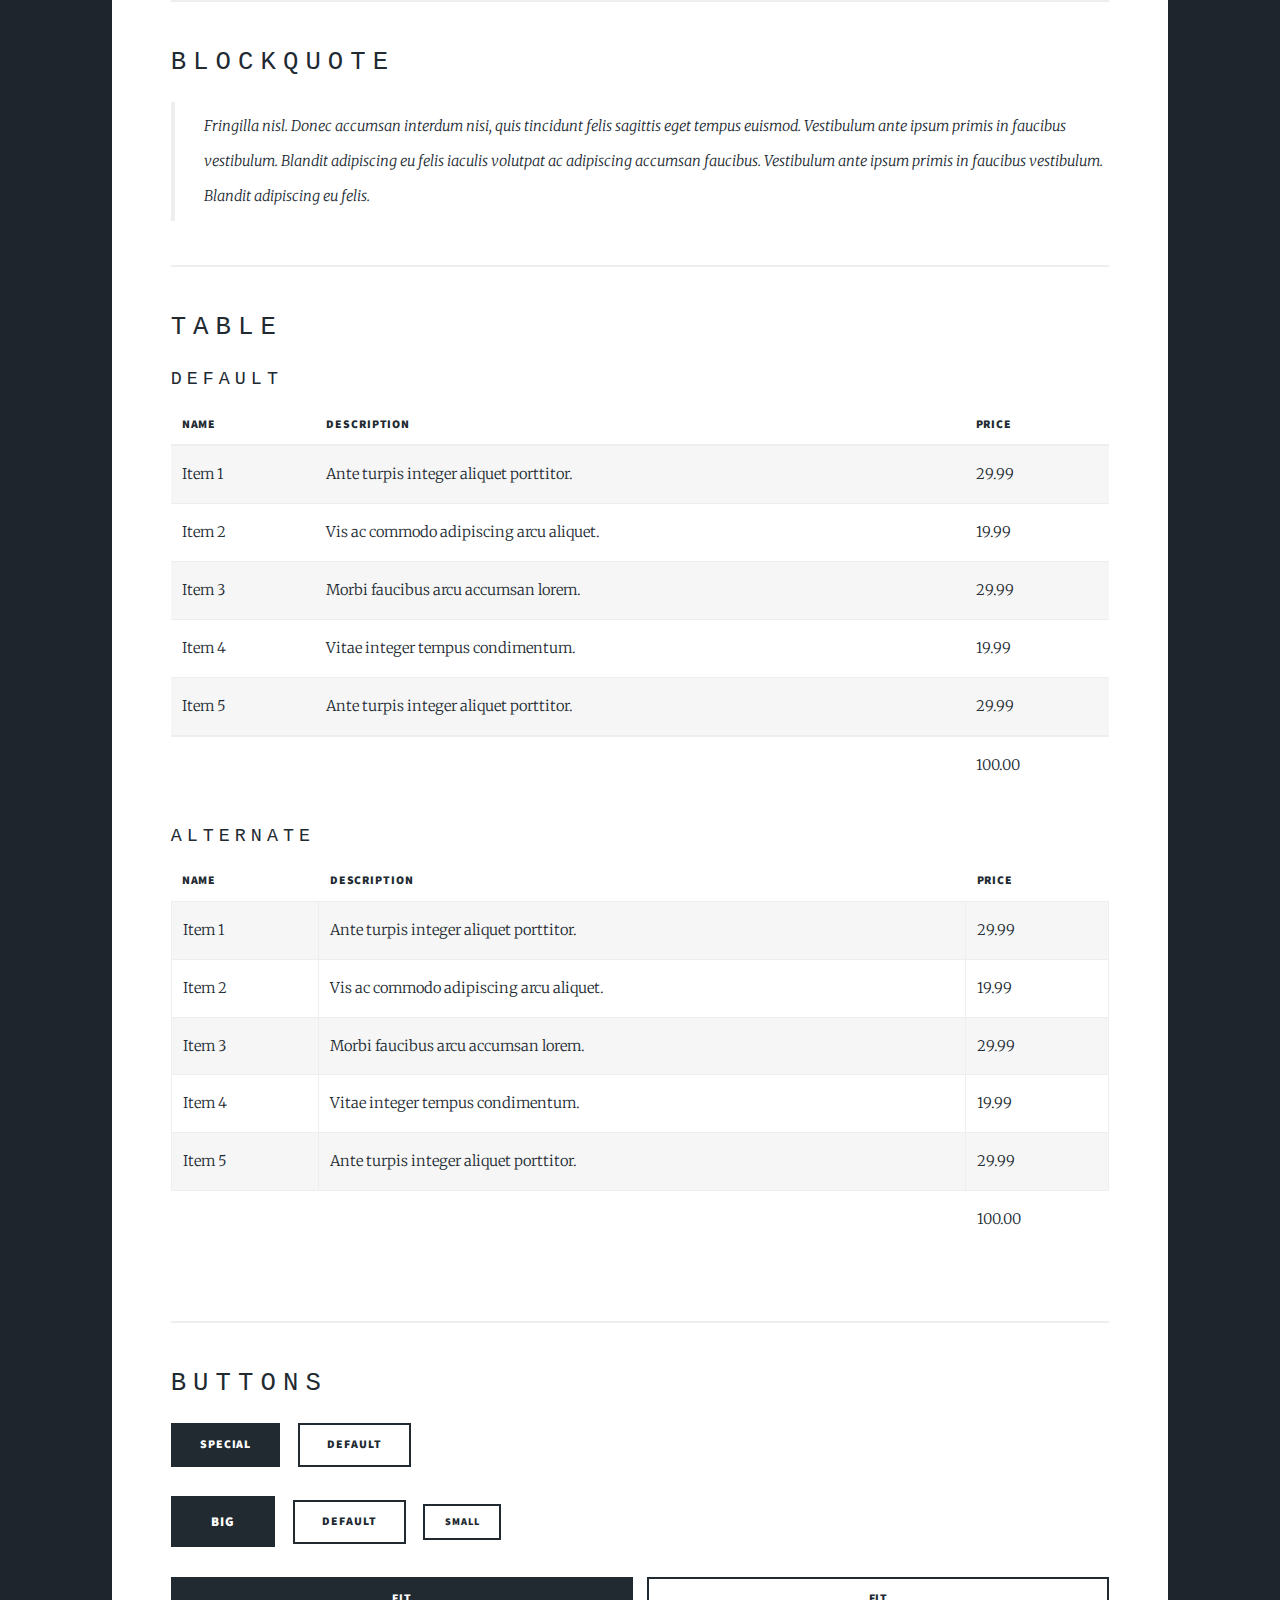
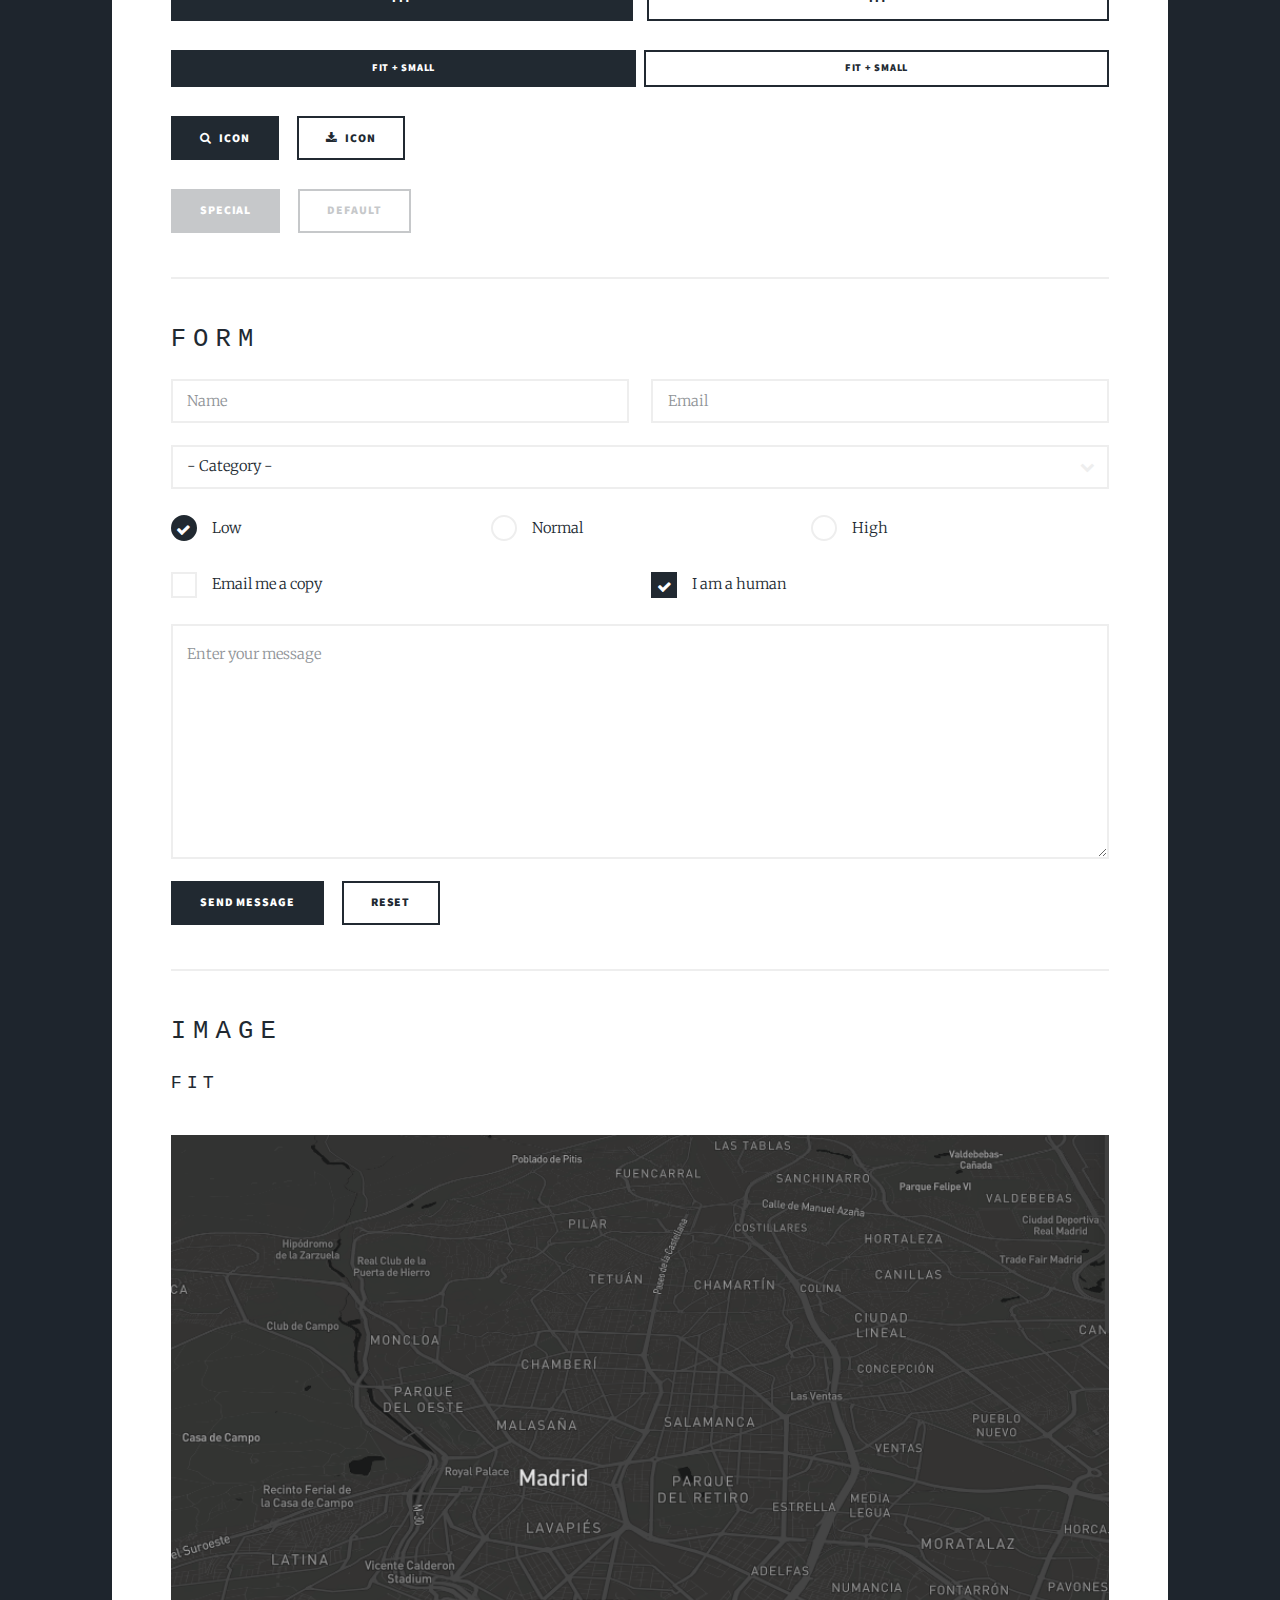
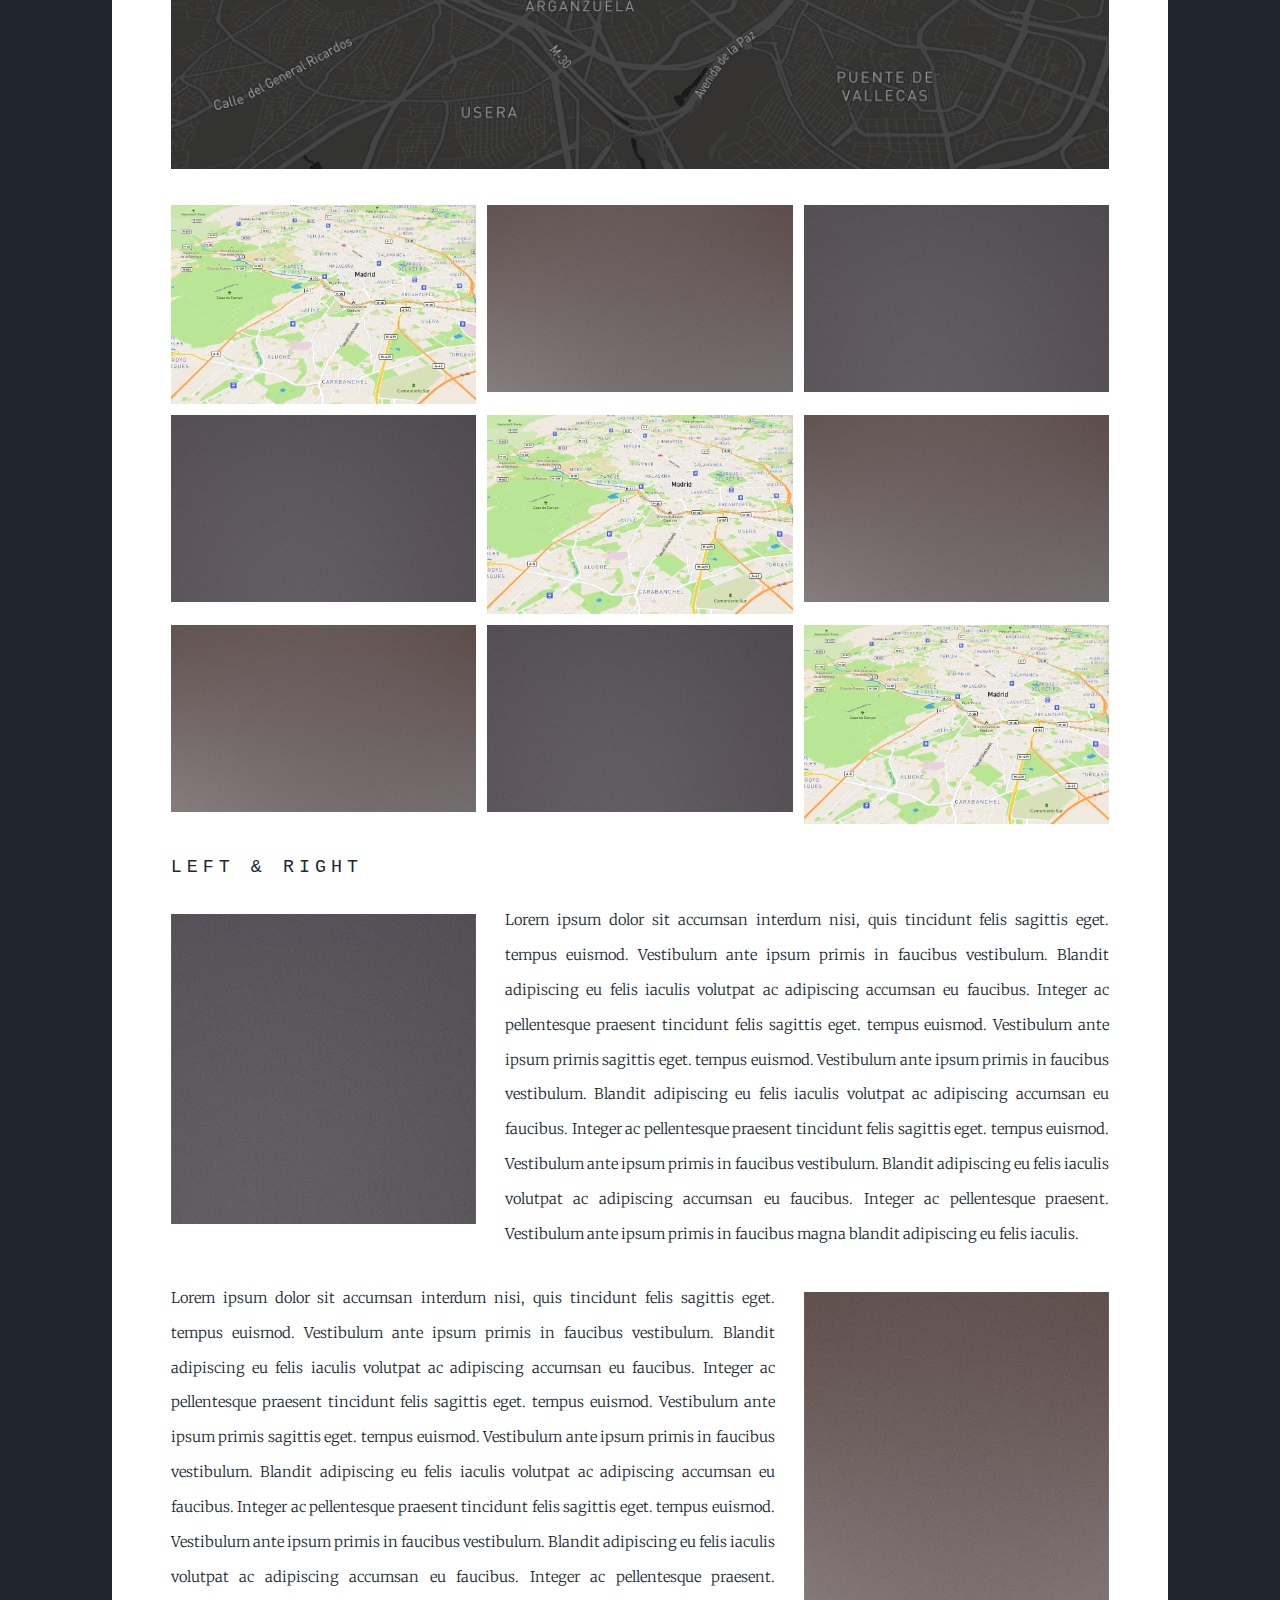
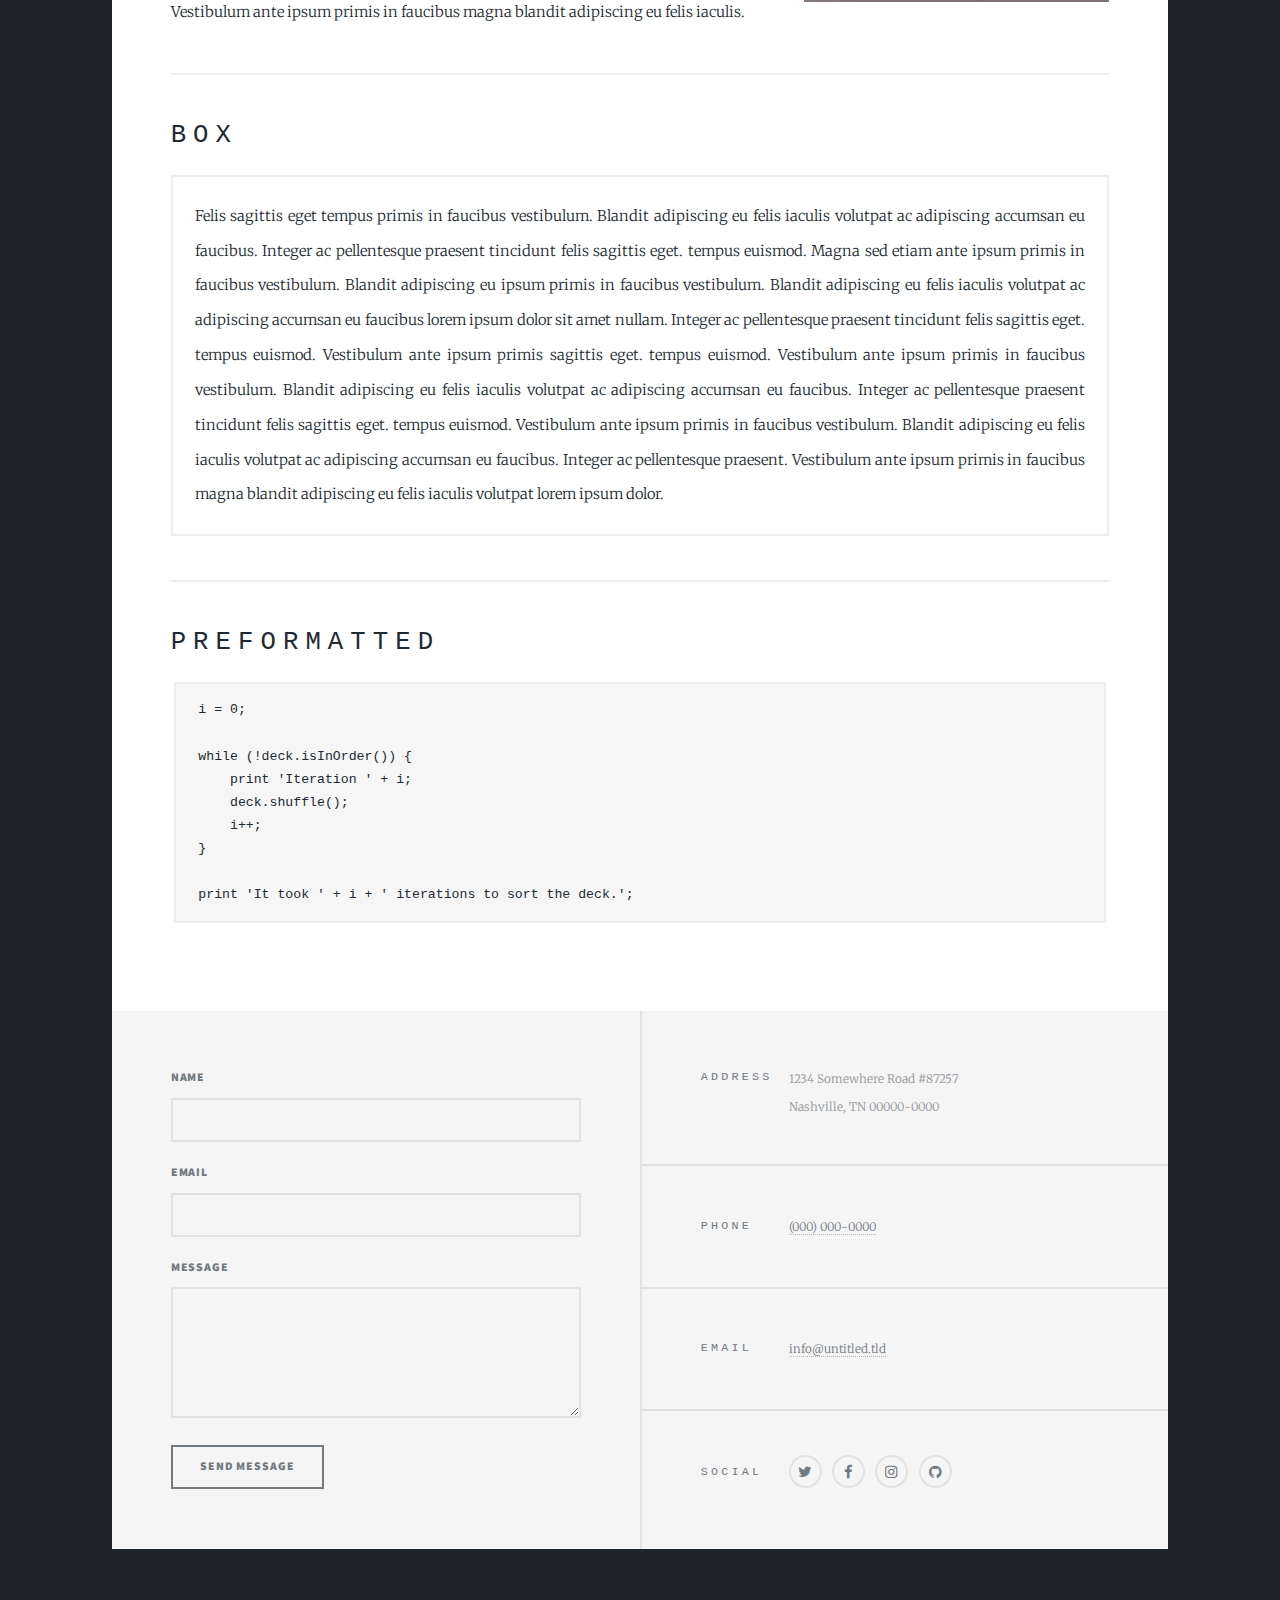
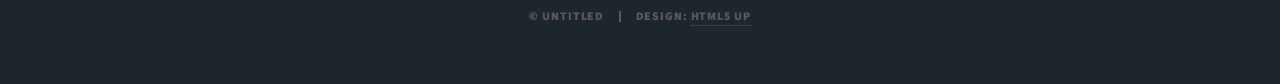
<file: docs/elements.html>
<!DOCTYPE HTML>
<!--
	Massively by HTML5 UP
	html5up.net | @ajlkn
	Free for personal and commercial use under the CCA 3.0 license (html5up.net/license)
-->
<html>
	<head>
		<title>Elements Reference - Massively by HTML5 UP</title>
		<meta charset="utf-8" />
		<meta name="viewport" content="width=device-width, initial-scale=1, user-scalable=no" />
		<link rel="stylesheet" href="assets/css/main.css" />
		<noscript><link rel="stylesheet" href="assets/css/noscript.css" /></noscript>
	</head>
	<body class="is-loading">

		<!-- Wrapper -->
			<div id="wrapper">

				<!-- Header -->
					<header id="header">
						<a href="index.html" class="logo">Massively</a>
					</header>

				<!-- Nav -->
					<nav id="nav">
						<ul class="links">
							<li><a href="index.html">This is Massively</a></li>
							<li><a href="generic.html">Generic Page</a></li>
							<li class="active"><a href="elements.html">Elements Reference</a></li>
						</ul>
						<ul class="icons">
							<li><a href="#" class="icon fa-twitter"><span class="label">Twitter</span></a></li>
							<li><a href="#" class="icon fa-facebook"><span class="label">Facebook</span></a></li>
							<li><a href="#" class="icon fa-instagram"><span class="label">Instagram</span></a></li>
							<li><a href="#" class="icon fa-github"><span class="label">GitHub</span></a></li>
						</ul>
					</nav>

				<!-- Main -->
					<div id="main">

						<!-- Post -->
							<section class="post">
								<header class="major">
									<h1>Elements<br />
									Reference</h1>
								</header>

								<!-- Text stuff -->
									<h2>Text</h2>
									<p>This is <b>bold</b> and this is <strong>strong</strong>. This is <i>italic</i> and this is <em>emphasized</em>.
									This is <sup>superscript</sup> text and this is <sub>subscript</sub> text.
									This is <u>underlined</u> and this is code: <code>for (;;) { ... }</code>.
									Finally, this is a <a href="#">link</a>.</p>
									<hr />
									<h2>Heading Level 2</h2>
									<h3>Heading Level 3</h3>
									<h4>Heading Level 4</h4>
									<h5>Heading Level 5</h5>
									<h6>Heading Level 6</h6>
									<hr />
									<header>
										<h2>Heading with a Subtitle</h2>
										<p>Lorem ipsum dolor sit amet nullam id egestas urna aliquam</p>
									</header>
									<p>Nunc lacinia ante nunc ac lobortis. Interdum adipiscing gravida odio porttitor sem non mi integer non faucibus ornare mi ut ante amet placerat aliquet. Volutpat eu sed ante lacinia sapien lorem accumsan varius montes viverra nibh in adipiscing blandit tempus accumsan.</p>
									<header>
										<h3>Heading with a Subtitle</h3>
										<p>Lorem ipsum dolor sit amet nullam id egestas urna aliquam</p>
									</header>
									<p>Nunc lacinia ante nunc ac lobortis. Interdum adipiscing gravida odio porttitor sem non mi integer non faucibus ornare mi ut ante amet placerat aliquet. Volutpat eu sed ante lacinia sapien lorem accumsan varius montes viverra nibh in adipiscing blandit tempus accumsan.</p>
									<header>
										<h4>Heading with a Subtitle</h4>
										<p>Lorem ipsum dolor sit amet nullam id egestas urna aliquam</p>
									</header>
									<p>Nunc lacinia ante nunc ac lobortis. Interdum adipiscing gravida odio porttitor sem non mi integer non faucibus ornare mi ut ante amet placerat aliquet. Volutpat eu sed ante lacinia sapien lorem accumsan varius montes viverra nibh in adipiscing blandit tempus accumsan.</p>

									<hr />

								<!-- Lists -->
									<h2>Lists</h2>
									<div class="row">
										<div class="6u 12u$(small)">

											<h3>Unordered</h3>
											<ul>
												<li>Dolor pulvinar etiam.</li>
												<li>Sagittis lorem eleifend.</li>
												<li>Felis feugiat dolore viverra.</li>
												<li>Dolor pulvinar etiam.</li>
											</ul>

											<h3>Alternate</h3>
											<ul class="alt">
												<li>Dolor pulvinar etiam etiam.</li>
												<li>Sagittis adipiscing eleifend.</li>
												<li>Felis enim dolore viverra.</li>
												<li>Dolor pulvinar etiam etiam.</li>
											</ul>

										</div>
										<div class="6u$ 12u$(small)">

											<h3>Ordered</h3>
											<ol>
												<li>Dolor pulvinar etiam.</li>
												<li>Etiam vel felis at viverra.</li>
												<li>Felis enim feugiat magna.</li>
												<li>Etiam vel felis nullam.</li>
												<li>Felis enim et tempus.</li>
											</ol>

											<h3>Icons</h3>
											<ul class="icons">
												<li><a href="#" class="icon fa-twitter"><span class="label">Twitter</span></a></li>
												<li><a href="#" class="icon fa-facebook"><span class="label">Facebook</span></a></li>
												<li><a href="#" class="icon fa-instagram"><span class="label">Instagram</span></a></li>
												<li><a href="#" class="icon fa-github"><span class="label">Github</span></a></li>
												<li><a href="#" class="icon fa-dribbble"><span class="label">Dribbble</span></a></li>
											</ul>
											<ul class="icons alt">
												<li><a href="#" class="icon alt fa-twitter"><span class="label">Twitter</span></a></li>
												<li><a href="#" class="icon alt fa-facebook"><span class="label">Facebook</span></a></li>
												<li><a href="#" class="icon alt fa-instagram"><span class="label">Instagram</span></a></li>
												<li><a href="#" class="icon alt fa-github"><span class="label">Github</span></a></li>
												<li><a href="#" class="icon alt fa-dribbble"><span class="label">Dribbble</span></a></li>
											</ul>

										</div>
									</div>
									<h3>Definition</h3>
									<dl>
										<dt>Item 1</dt>
										<dd>
											<p>Lorem ipsum dolor vestibulum ante ipsum primis in faucibus vestibulum. Blandit adipiscing eu felis iaculis volutpat ac adipiscing accumsan eu faucibus. Integer ac pellentesque praesent.</p>
										</dd>
										<dt>Item 2</dt>
										<dd>
											<p>Lorem ipsum dolor vestibulum ante ipsum primis in faucibus vestibulum. Blandit adipiscing eu felis iaculis volutpat ac adipiscing accumsan eu faucibus. Integer ac pellentesque praesent.</p>
										</dd>
										<dt>Item 3</dt>
										<dd>
											<p>Lorem ipsum dolor vestibulum ante ipsum primis in faucibus vestibulum. Blandit adipiscing eu felis iaculis volutpat ac adipiscing accumsan eu faucibus. Integer ac pellentesque praesent.</p>
										</dd>
									</dl>

									<h3>Actions</h3>
									<ul class="actions">
										<li><a href="#" class="button special">Special</a></li>
										<li><a href="#" class="button">Default</a></li>
									</ul>
									<ul class="actions small">
										<li><a href="#" class="button special small">Small</a></li>
										<li><a href="#" class="button small">Small</a></li>
									</ul>
									<div class="row">
										<div class="6u 12u$(small)">
											<ul class="actions vertical">
												<li><a href="#" class="button special">Default</a></li>
												<li><a href="#" class="button">Default</a></li>
											</ul>
										</div>
										<div class="6u 12u$(small)">
											<ul class="actions vertical small">
												<li><a href="#" class="button special small">Small</a></li>
												<li><a href="#" class="button small">Small</a></li>
											</ul>
										</div>
									</div>
									<div class="row">
										<div class="6u 12u$(small)">
											<ul class="actions vertical">
												<li><a href="#" class="button special fit">Default</a></li>
												<li><a href="#" class="button fit">Default</a></li>
											</ul>
										</div>
										<div class="6u$ 12u$(small)">
											<ul class="actions vertical small">
												<li><a href="#" class="button special small fit">Small</a></li>
												<li><a href="#" class="button small fit">Small</a></li>
											</ul>
										</div>
									</div>

									<hr />

								<!-- Blockquote -->
									<h2>Blockquote</h2>
									<blockquote>Fringilla nisl. Donec accumsan interdum nisi, quis tincidunt felis sagittis eget tempus euismod. Vestibulum ante ipsum primis in faucibus vestibulum. Blandit adipiscing eu felis iaculis volutpat ac adipiscing accumsan faucibus. Vestibulum ante ipsum primis in faucibus vestibulum. Blandit adipiscing eu felis.</blockquote>

									<hr />

								<!-- Table -->
									<h2>Table</h2>

									<h3>Default</h3>
									<div class="table-wrapper">
										<table>
											<thead>
												<tr>
													<th>Name</th>
													<th>Description</th>
													<th>Price</th>
												</tr>
											</thead>
											<tbody>
												<tr>
													<td>Item 1</td>
													<td>Ante turpis integer aliquet porttitor.</td>
													<td>29.99</td>
												</tr>
												<tr>
													<td>Item 2</td>
													<td>Vis ac commodo adipiscing arcu aliquet.</td>
													<td>19.99</td>
												</tr>
												<tr>
													<td>Item 3</td>
													<td> Morbi faucibus arcu accumsan lorem.</td>
													<td>29.99</td>
												</tr>
												<tr>
													<td>Item 4</td>
													<td>Vitae integer tempus condimentum.</td>
													<td>19.99</td>
												</tr>
												<tr>
													<td>Item 5</td>
													<td>Ante turpis integer aliquet porttitor.</td>
													<td>29.99</td>
												</tr>
											</tbody>
											<tfoot>
												<tr>
													<td colspan="2"></td>
													<td>100.00</td>
												</tr>
											</tfoot>
										</table>
									</div>

									<h3>Alternate</h3>
									<div class="table-wrapper">
										<table class="alt">
											<thead>
												<tr>
													<th>Name</th>
													<th>Description</th>
													<th>Price</th>
												</tr>
											</thead>
											<tbody>
												<tr>
													<td>Item 1</td>
													<td>Ante turpis integer aliquet porttitor.</td>
													<td>29.99</td>
												</tr>
												<tr>
													<td>Item 2</td>
													<td>Vis ac commodo adipiscing arcu aliquet.</td>
													<td>19.99</td>
												</tr>
												<tr>
													<td>Item 3</td>
													<td> Morbi faucibus arcu accumsan lorem.</td>
													<td>29.99</td>
												</tr>
												<tr>
													<td>Item 4</td>
													<td>Vitae integer tempus condimentum.</td>
													<td>19.99</td>
												</tr>
												<tr>
													<td>Item 5</td>
													<td>Ante turpis integer aliquet porttitor.</td>
													<td>29.99</td>
												</tr>
											</tbody>
											<tfoot>
												<tr>
													<td colspan="2"></td>
													<td>100.00</td>
												</tr>
											</tfoot>
										</table>
									</div>

									<hr />

								<!-- Buttons -->
									<h2>Buttons</h2>
									<ul class="actions">
										<li><a href="#" class="button special">Special</a></li>
										<li><a href="#" class="button">Default</a></li>
									</ul>
									<ul class="actions">
										<li><a href="#" class="button special big">Big</a></li>
										<li><a href="#" class="button">Default</a></li>
										<li><a href="#" class="button small">Small</a></li>
									</ul>
									<ul class="actions fit">
										<li><a href="#" class="button special fit">Fit</a></li>
										<li><a href="#" class="button fit">Fit</a></li>
									</ul>
									<ul class="actions fit small">
										<li><a href="#" class="button special fit small">Fit + Small</a></li>
										<li><a href="#" class="button fit small">Fit + Small</a></li>
									</ul>
									<ul class="actions">
										<li><a href="#" class="button special icon fa-search">Icon</a></li>
										<li><a href="#" class="button icon fa-download">Icon</a></li>
									</ul>
									<ul class="actions">
										<li><span class="button special disabled">Special</span></li>
										<li><span class="button disabled">Default</span></li>
									</ul>

									<hr />

								<!-- Form -->
									<h2>Form</h2>

									<form method="post" action="#" class="alt">
										<div class="row uniform">
											<div class="6u 12u$(xsmall)">
												<input type="text" name="demo-name" id="demo-name" value="" placeholder="Name" />
											</div>
											<div class="6u$ 12u$(xsmall)">
												<input type="email" name="demo-email" id="demo-email" value="" placeholder="Email" />
											</div>
											<!-- Break -->
											<div class="12u$">
												<div class="select-wrapper">
													<select name="demo-category" id="demo-category">
														<option value="">- Category -</option>
														<option value="1">Manufacturing</option>
														<option value="1">Shipping</option>
														<option value="1">Administration</option>
														<option value="1">Human Resources</option>
													</select>
												</div>
											</div>
											<!-- Break -->
											<div class="4u 12u$(small)">
												<input type="radio" id="demo-priority-low" name="demo-priority" checked>
												<label for="demo-priority-low">Low</label>
											</div>
											<div class="4u 12u$(small)">
												<input type="radio" id="demo-priority-normal" name="demo-priority">
												<label for="demo-priority-normal">Normal</label>
											</div>
											<div class="4u$ 12u$(small)">
												<input type="radio" id="demo-priority-high" name="demo-priority">
												<label for="demo-priority-high">High</label>
											</div>
											<!-- Break -->
											<div class="6u 12u$(small)">
												<input type="checkbox" id="demo-copy" name="demo-copy">
												<label for="demo-copy">Email me a copy</label>
											</div>
											<div class="6u$ 12u$(small)">
												<input type="checkbox" id="demo-human" name="demo-human" checked>
												<label for="demo-human">I am a human</label>
											</div>
											<!-- Break -->
											<div class="12u$">
												<textarea name="demo-message" id="demo-message" placeholder="Enter your message" rows="6"></textarea>
											</div>
											<!-- Break -->
											<div class="12u$">
												<ul class="actions">
													<li><input type="submit" value="Send Message" class="special" /></li>
													<li><input type="reset" value="Reset" /></li>
												</ul>
											</div>
										</div>
									</form>

									<hr />

								<!-- Image -->
									<h2>Image</h2>

									<h3>Fit</h3>
									<span class="image fit"><img src="images/pic01.jpg" alt="" /></span>
									<div class="box alt">
										<div class="row 50% uniform">
											<div class="4u"><span class="image fit"><img src="images/pic02.jpg" alt="" /></span></div>
											<div class="4u"><span class="image fit"><img src="images/pic03.jpg" alt="" /></span></div>
											<div class="4u$"><span class="image fit"><img src="images/pic04.jpg" alt="" /></span></div>
											<!-- Break -->
											<div class="4u"><span class="image fit"><img src="images/pic04.jpg" alt="" /></span></div>
											<div class="4u"><span class="image fit"><img src="images/pic02.jpg" alt="" /></span></div>
											<div class="4u$"><span class="image fit"><img src="images/pic03.jpg" alt="" /></span></div>
											<!-- Break -->
											<div class="4u"><span class="image fit"><img src="images/pic03.jpg" alt="" /></span></div>
											<div class="4u"><span class="image fit"><img src="images/pic04.jpg" alt="" /></span></div>
											<div class="4u$"><span class="image fit"><img src="images/pic02.jpg" alt="" /></span></div>
										</div>
									</div>

									<h3>Left &amp; Right</h3>
									<p><span class="image left"><img src="images/pic08.jpg" alt="" /></span>Lorem ipsum dolor sit accumsan interdum nisi, quis tincidunt felis sagittis eget. tempus euismod. Vestibulum ante ipsum primis in faucibus vestibulum. Blandit adipiscing eu felis iaculis volutpat ac adipiscing accumsan eu faucibus. Integer ac pellentesque praesent tincidunt felis sagittis eget. tempus euismod. Vestibulum ante ipsum primis sagittis eget. tempus euismod. Vestibulum ante ipsum primis in faucibus vestibulum. Blandit adipiscing eu felis iaculis volutpat ac adipiscing accumsan eu faucibus. Integer ac pellentesque praesent tincidunt felis sagittis eget. tempus euismod. Vestibulum ante ipsum primis in faucibus vestibulum. Blandit adipiscing eu felis iaculis volutpat ac adipiscing accumsan eu faucibus. Integer ac pellentesque praesent. Vestibulum ante ipsum primis in faucibus magna blandit adipiscing eu felis iaculis.</p>
									<p><span class="image right"><img src="images/pic09.jpg" alt="" /></span>Lorem ipsum dolor sit accumsan interdum nisi, quis tincidunt felis sagittis eget. tempus euismod. Vestibulum ante ipsum primis in faucibus vestibulum. Blandit adipiscing eu felis iaculis volutpat ac adipiscing accumsan eu faucibus. Integer ac pellentesque praesent tincidunt felis sagittis eget. tempus euismod. Vestibulum ante ipsum primis sagittis eget. tempus euismod. Vestibulum ante ipsum primis in faucibus vestibulum. Blandit adipiscing eu felis iaculis volutpat ac adipiscing accumsan eu faucibus. Integer ac pellentesque praesent tincidunt felis sagittis eget. tempus euismod. Vestibulum ante ipsum primis in faucibus vestibulum. Blandit adipiscing eu felis iaculis volutpat ac adipiscing accumsan eu faucibus. Integer ac pellentesque praesent. Vestibulum ante ipsum primis in faucibus magna blandit adipiscing eu felis iaculis.</p>

									<hr />

								<!-- Box -->
									<h2>Box</h2>
									<div class="box">
										<p>Felis sagittis eget tempus primis in faucibus vestibulum. Blandit adipiscing eu felis iaculis volutpat ac adipiscing accumsan eu faucibus. Integer ac pellentesque praesent tincidunt felis sagittis eget. tempus euismod. Magna sed etiam ante ipsum primis in faucibus vestibulum. Blandit adipiscing eu ipsum primis in faucibus vestibulum. Blandit adipiscing eu felis iaculis volutpat ac adipiscing accumsan eu faucibus lorem ipsum dolor sit amet nullam. Integer ac pellentesque praesent tincidunt felis sagittis eget. tempus euismod. Vestibulum ante ipsum primis sagittis eget. tempus euismod. Vestibulum ante ipsum primis in faucibus vestibulum. Blandit adipiscing eu felis iaculis volutpat ac adipiscing accumsan eu faucibus. Integer ac pellentesque praesent tincidunt felis sagittis eget. tempus euismod. Vestibulum ante ipsum primis in faucibus vestibulum. Blandit adipiscing eu felis iaculis volutpat ac adipiscing accumsan eu faucibus. Integer ac pellentesque praesent. Vestibulum ante ipsum primis in faucibus magna blandit adipiscing eu felis iaculis volutpat lorem ipsum dolor.</p>
									</div>

									<hr />

								<!-- Preformatted Code -->
									<h2>Preformatted</h2>
									<pre><code>i = 0;

while (!deck.isInOrder()) {
    print 'Iteration ' + i;
    deck.shuffle();
    i++;
}

print 'It took ' + i + ' iterations to sort the deck.';
</code></pre>

							</section>

					</div>

				<!-- Footer -->
					<footer id="footer">
						<section>
							<form method="post" action="#">
								<div class="field">
									<label for="name">Name</label>
									<input type="text" name="name" id="name" />
								</div>
								<div class="field">
									<label for="email">Email</label>
									<input type="text" name="email" id="email" />
								</div>
								<div class="field">
									<label for="message">Message</label>
									<textarea name="message" id="message" rows="3"></textarea>
								</div>
								<ul class="actions">
									<li><input type="submit" value="Send Message" /></li>
								</ul>
							</form>
						</section>
						<section class="split contact">
							<section class="alt">
								<h3>Address</h3>
								<p>1234 Somewhere Road #87257<br />
								Nashville, TN 00000-0000</p>
							</section>
							<section>
								<h3>Phone</h3>
								<p><a href="#">(000) 000-0000</a></p>
							</section>
							<section>
								<h3>Email</h3>
								<p><a href="#">info@untitled.tld</a></p>
							</section>
							<section>
								<h3>Social</h3>
								<ul class="icons alt">
									<li><a href="#" class="icon alt fa-twitter"><span class="label">Twitter</span></a></li>
									<li><a href="#" class="icon alt fa-facebook"><span class="label">Facebook</span></a></li>
									<li><a href="#" class="icon alt fa-instagram"><span class="label">Instagram</span></a></li>
									<li><a href="#" class="icon alt fa-github"><span class="label">GitHub</span></a></li>
								</ul>
							</section>
						</section>
					</footer>

				<!-- Copyright -->
					<div id="copyright">
						<ul><li>&copy; Untitled</li><li>Design: <a href="https://html5up.net">HTML5 UP</a></li></ul>
					</div>

			</div>

		<!-- Scripts -->
			<script src="assets/js/jquery.min.js"></script>
			<script src="assets/js/jquery.scrollex.min.js"></script>
			<script src="assets/js/jquery.scrolly.min.js"></script>
			<script src="assets/js/skel.min.js"></script>
			<script src="assets/js/util.js"></script>
			<script src="assets/js/main.js"></script>

	</body>
</html>
</file>
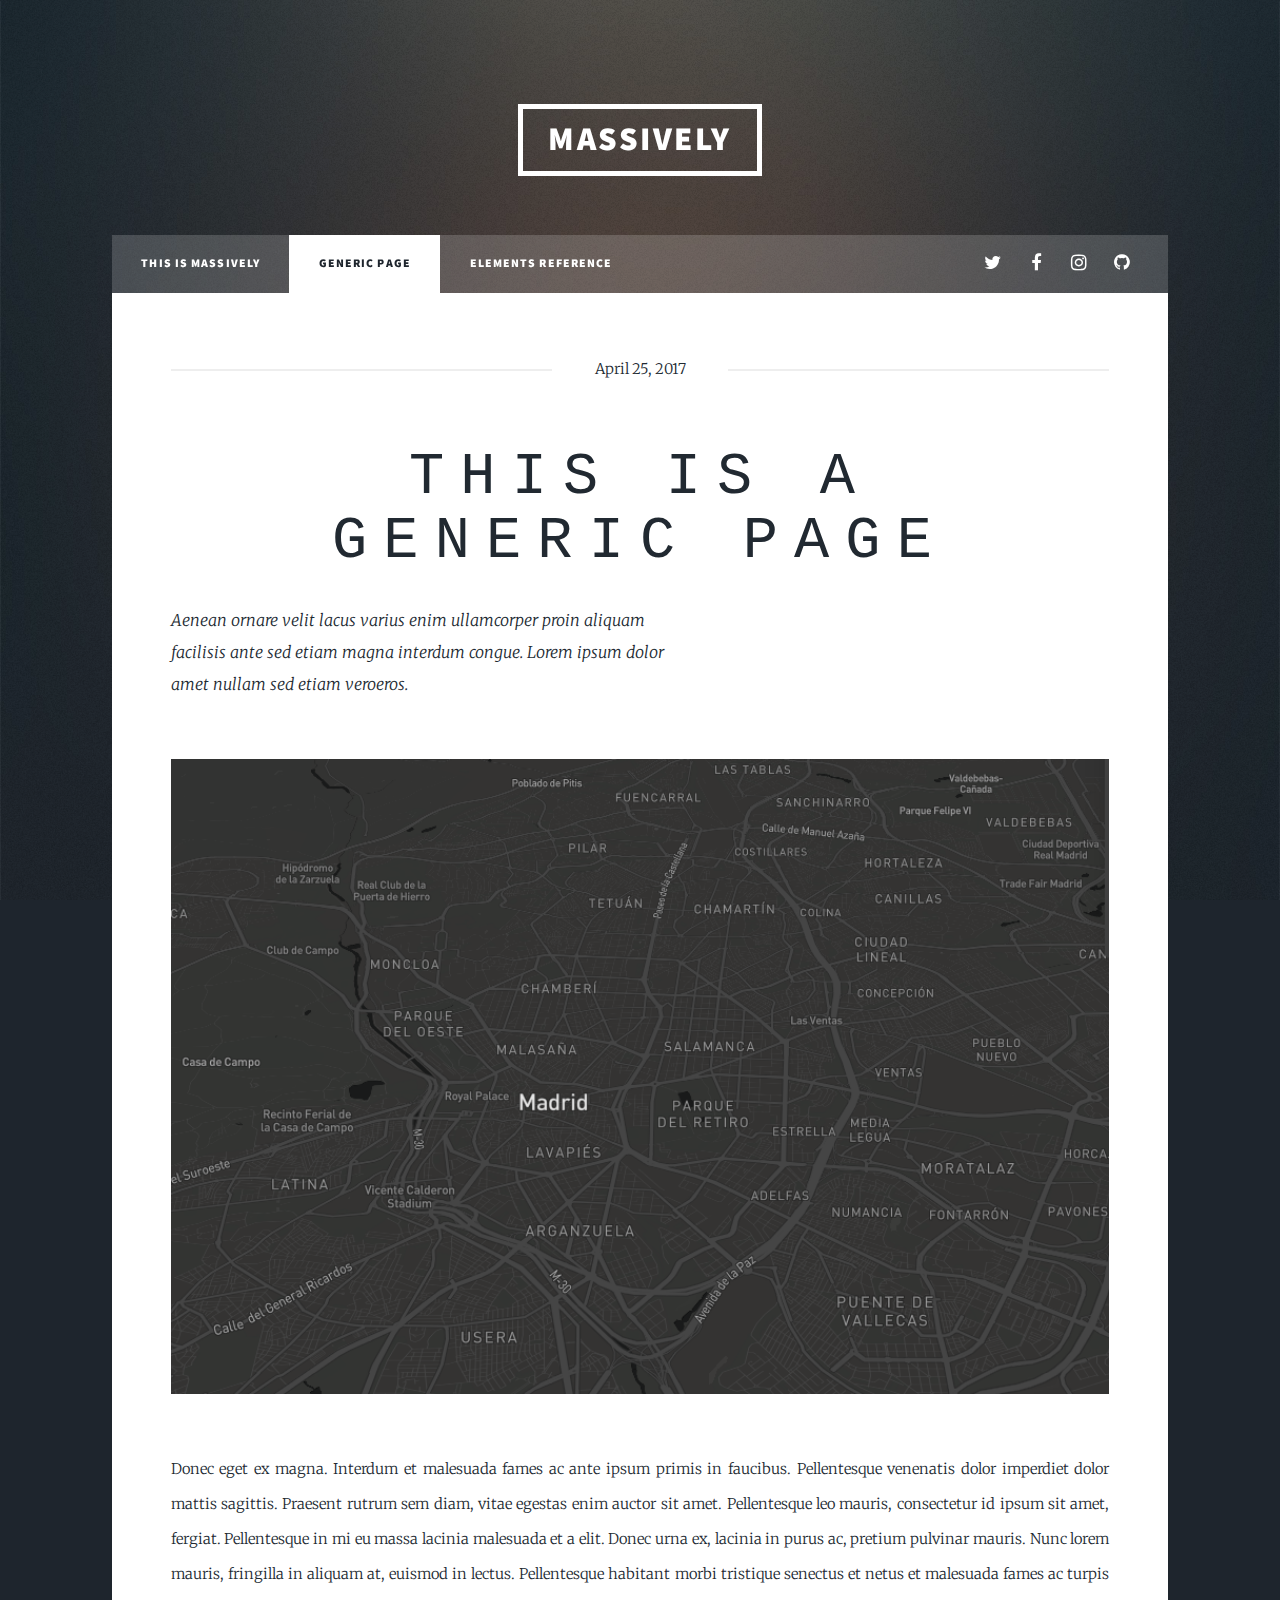
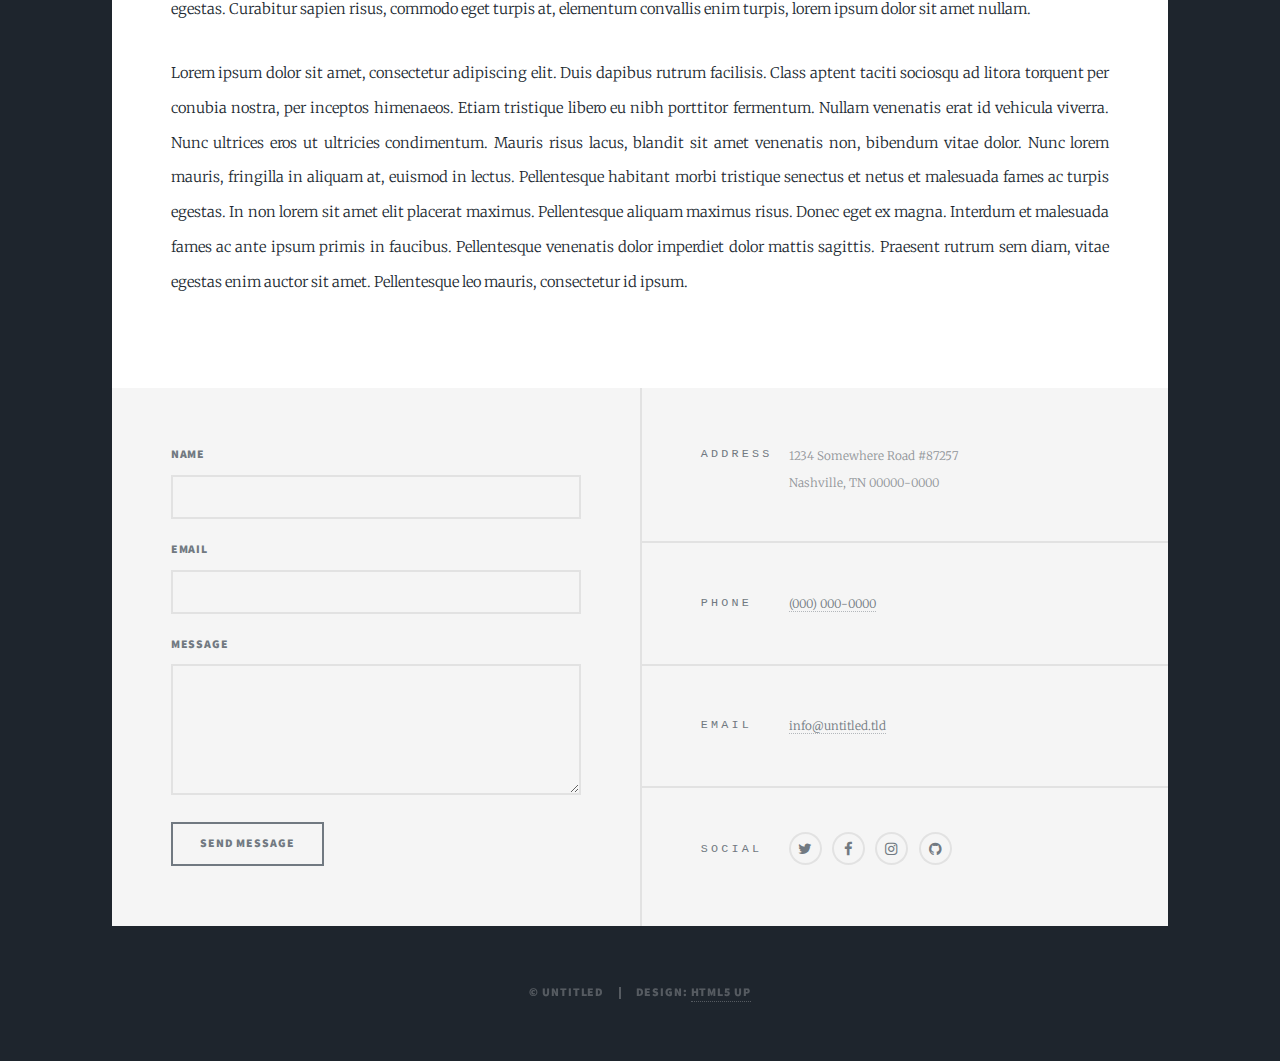
<file: docs/generic.html>
<!DOCTYPE HTML>
<!--
	Massively by HTML5 UP
	html5up.net | @ajlkn
	Free for personal and commercial use under the CCA 3.0 license (html5up.net/license)
-->
<html>
	<head>
		<title>Generic Page - Massively by HTML5 UP</title>
		<meta charset="utf-8" />
		<meta name="viewport" content="width=device-width, initial-scale=1, user-scalable=no" />
		<link rel="stylesheet" href="assets/css/main.css" />
		<noscript><link rel="stylesheet" href="assets/css/noscript.css" /></noscript>
	</head>
	<body class="is-loading">

		<!-- Wrapper -->
			<div id="wrapper">

				<!-- Header -->
					<header id="header">
						<a href="index.html" class="logo">Massively</a>
					</header>

				<!-- Nav -->
					<nav id="nav">
						<ul class="links">
							<li><a href="index.html">This is Massively</a></li>
							<li class="active"><a href="generic.html">Generic Page</a></li>
							<li><a href="elements.html">Elements Reference</a></li>
						</ul>
						<ul class="icons">
							<li><a href="#" class="icon fa-twitter"><span class="label">Twitter</span></a></li>
							<li><a href="#" class="icon fa-facebook"><span class="label">Facebook</span></a></li>
							<li><a href="#" class="icon fa-instagram"><span class="label">Instagram</span></a></li>
							<li><a href="#" class="icon fa-github"><span class="label">GitHub</span></a></li>
						</ul>
					</nav>

				<!-- Main -->
					<div id="main">

						<!-- Post -->
							<section class="post">
								<header class="major">
									<span class="date">April 25, 2017</span>
									<h1>This is a<br />
									Generic Page</h1>
									<p>Aenean ornare velit lacus varius enim ullamcorper proin aliquam<br />
									facilisis ante sed etiam magna interdum congue. Lorem ipsum dolor<br />
									amet nullam sed etiam veroeros.</p>
								</header>
								<div class="image main"><img src="images/pic01.jpg" alt="" /></div>
								<p>Donec eget ex magna. Interdum et malesuada fames ac ante ipsum primis in faucibus. Pellentesque venenatis dolor imperdiet dolor mattis sagittis. Praesent rutrum sem diam, vitae egestas enim auctor sit amet. Pellentesque leo mauris, consectetur id ipsum sit amet, fergiat. Pellentesque in mi eu massa lacinia malesuada et a elit. Donec urna ex, lacinia in purus ac, pretium pulvinar mauris. Nunc lorem mauris, fringilla in aliquam at, euismod in lectus. Pellentesque habitant morbi tristique senectus et netus et malesuada fames ac turpis egestas. Curabitur sapien risus, commodo eget turpis at, elementum convallis enim turpis, lorem ipsum dolor sit amet nullam.</p>
								<p>Lorem ipsum dolor sit amet, consectetur adipiscing elit. Duis dapibus rutrum facilisis. Class aptent taciti sociosqu ad litora torquent per conubia nostra, per inceptos himenaeos. Etiam tristique libero eu nibh porttitor fermentum. Nullam venenatis erat id vehicula viverra. Nunc ultrices eros ut ultricies condimentum. Mauris risus lacus, blandit sit amet venenatis non, bibendum vitae dolor. Nunc lorem mauris, fringilla in aliquam at, euismod in lectus. Pellentesque habitant morbi tristique senectus et netus et malesuada fames ac turpis egestas. In non lorem sit amet elit placerat maximus. Pellentesque aliquam maximus risus. Donec eget ex magna. Interdum et malesuada fames ac ante ipsum primis in faucibus. Pellentesque venenatis dolor imperdiet dolor mattis sagittis. Praesent rutrum sem diam, vitae egestas enim auctor sit amet. Pellentesque leo mauris, consectetur id ipsum.</p>
							</section>

					</div>

				<!-- Footer -->
					<footer id="footer">
						<section>
							<form method="post" action="#">
								<div class="field">
									<label for="name">Name</label>
									<input type="text" name="name" id="name" />
								</div>
								<div class="field">
									<label for="email">Email</label>
									<input type="text" name="email" id="email" />
								</div>
								<div class="field">
									<label for="message">Message</label>
									<textarea name="message" id="message" rows="3"></textarea>
								</div>
								<ul class="actions">
									<li><input type="submit" value="Send Message" /></li>
								</ul>
							</form>
						</section>
						<section class="split contact">
							<section class="alt">
								<h3>Address</h3>
								<p>1234 Somewhere Road #87257<br />
								Nashville, TN 00000-0000</p>
							</section>
							<section>
								<h3>Phone</h3>
								<p><a href="#">(000) 000-0000</a></p>
							</section>
							<section>
								<h3>Email</h3>
								<p><a href="#">info@untitled.tld</a></p>
							</section>
							<section>
								<h3>Social</h3>
								<ul class="icons alt">
									<li><a href="#" class="icon alt fa-twitter"><span class="label">Twitter</span></a></li>
									<li><a href="#" class="icon alt fa-facebook"><span class="label">Facebook</span></a></li>
									<li><a href="#" class="icon alt fa-instagram"><span class="label">Instagram</span></a></li>
									<li><a href="#" class="icon alt fa-github"><span class="label">GitHub</span></a></li>
								</ul>
							</section>
						</section>
					</footer>

				<!-- Copyright -->
					<div id="copyright">
						<ul><li>&copy; Untitled</li><li>Design: <a href="https://html5up.net">HTML5 UP</a></li></ul>
					</div>

			</div>

		<!-- Scripts -->
			<script src="assets/js/jquery.min.js"></script>
			<script src="assets/js/jquery.scrollex.min.js"></script>
			<script src="assets/js/jquery.scrolly.min.js"></script>
			<script src="assets/js/skel.min.js"></script>
			<script src="assets/js/util.js"></script>
			<script src="assets/js/main.js"></script>

	</body>
</html>
</file>
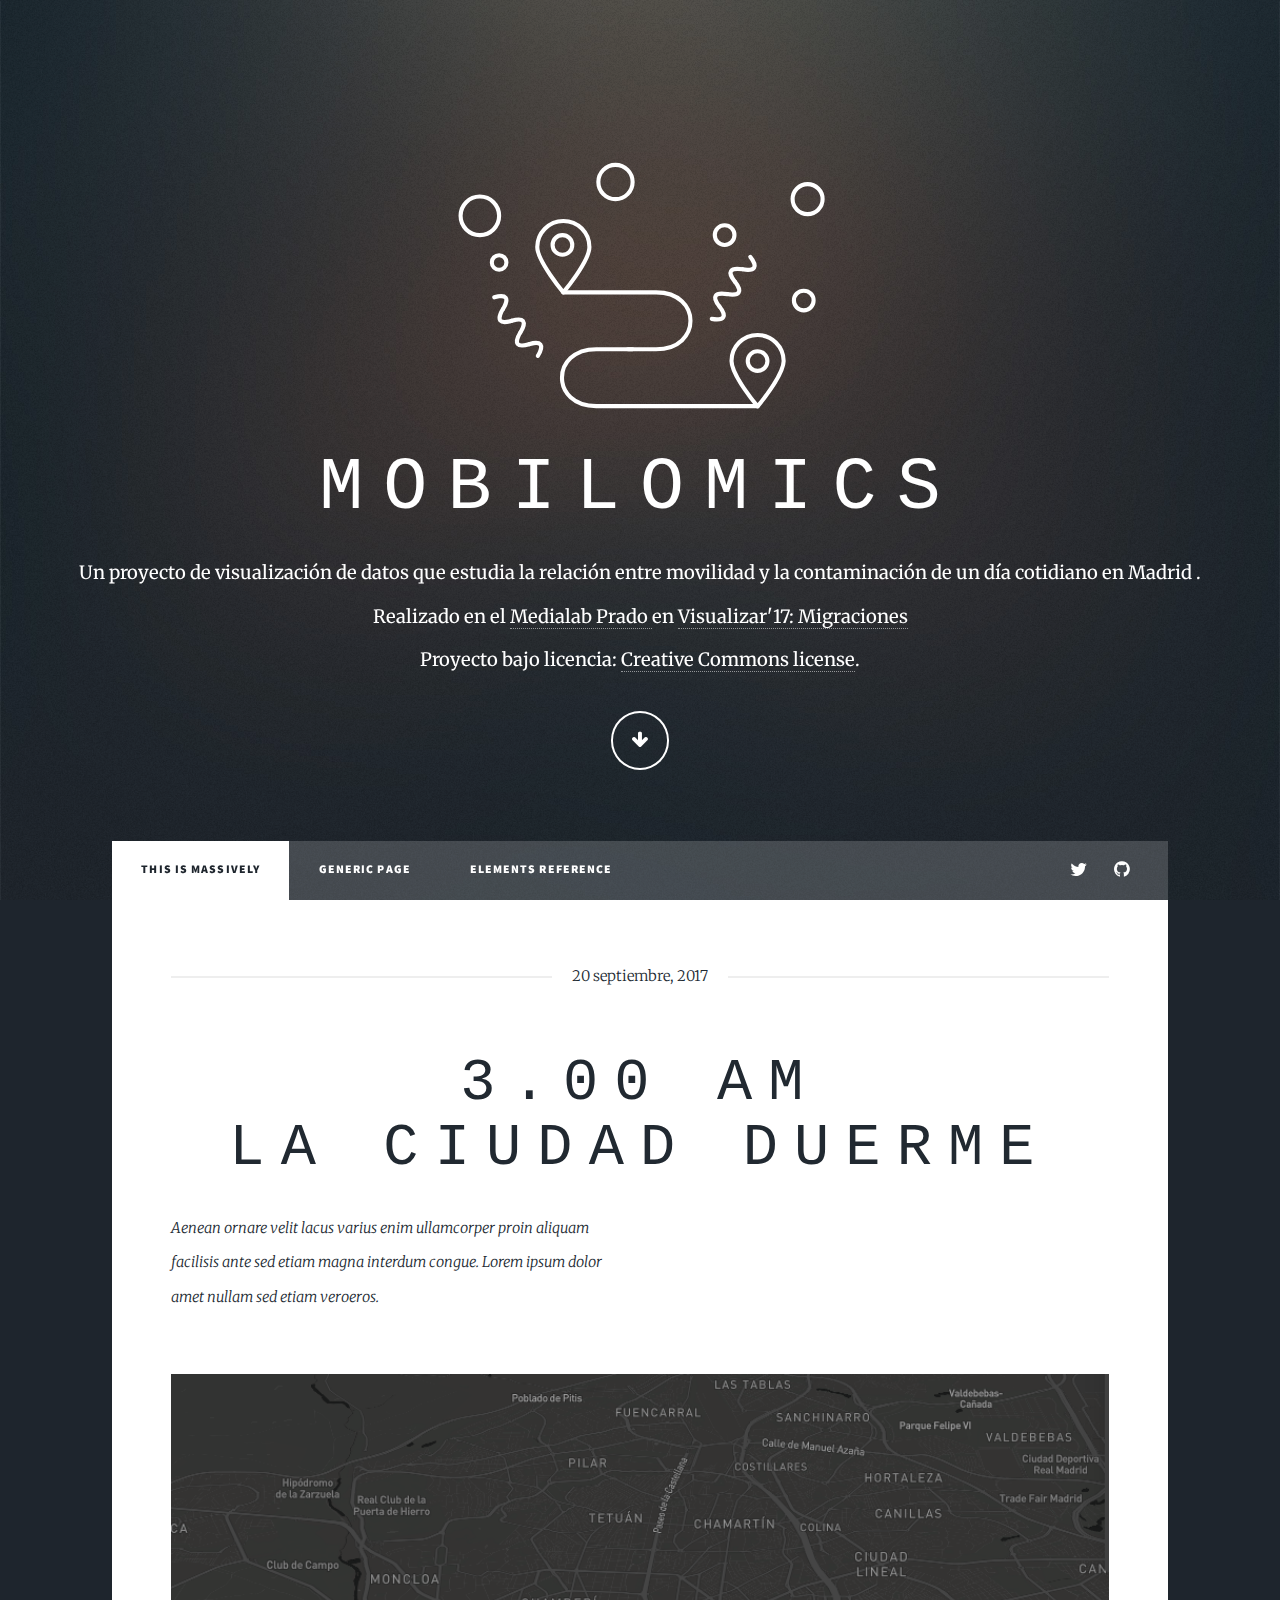
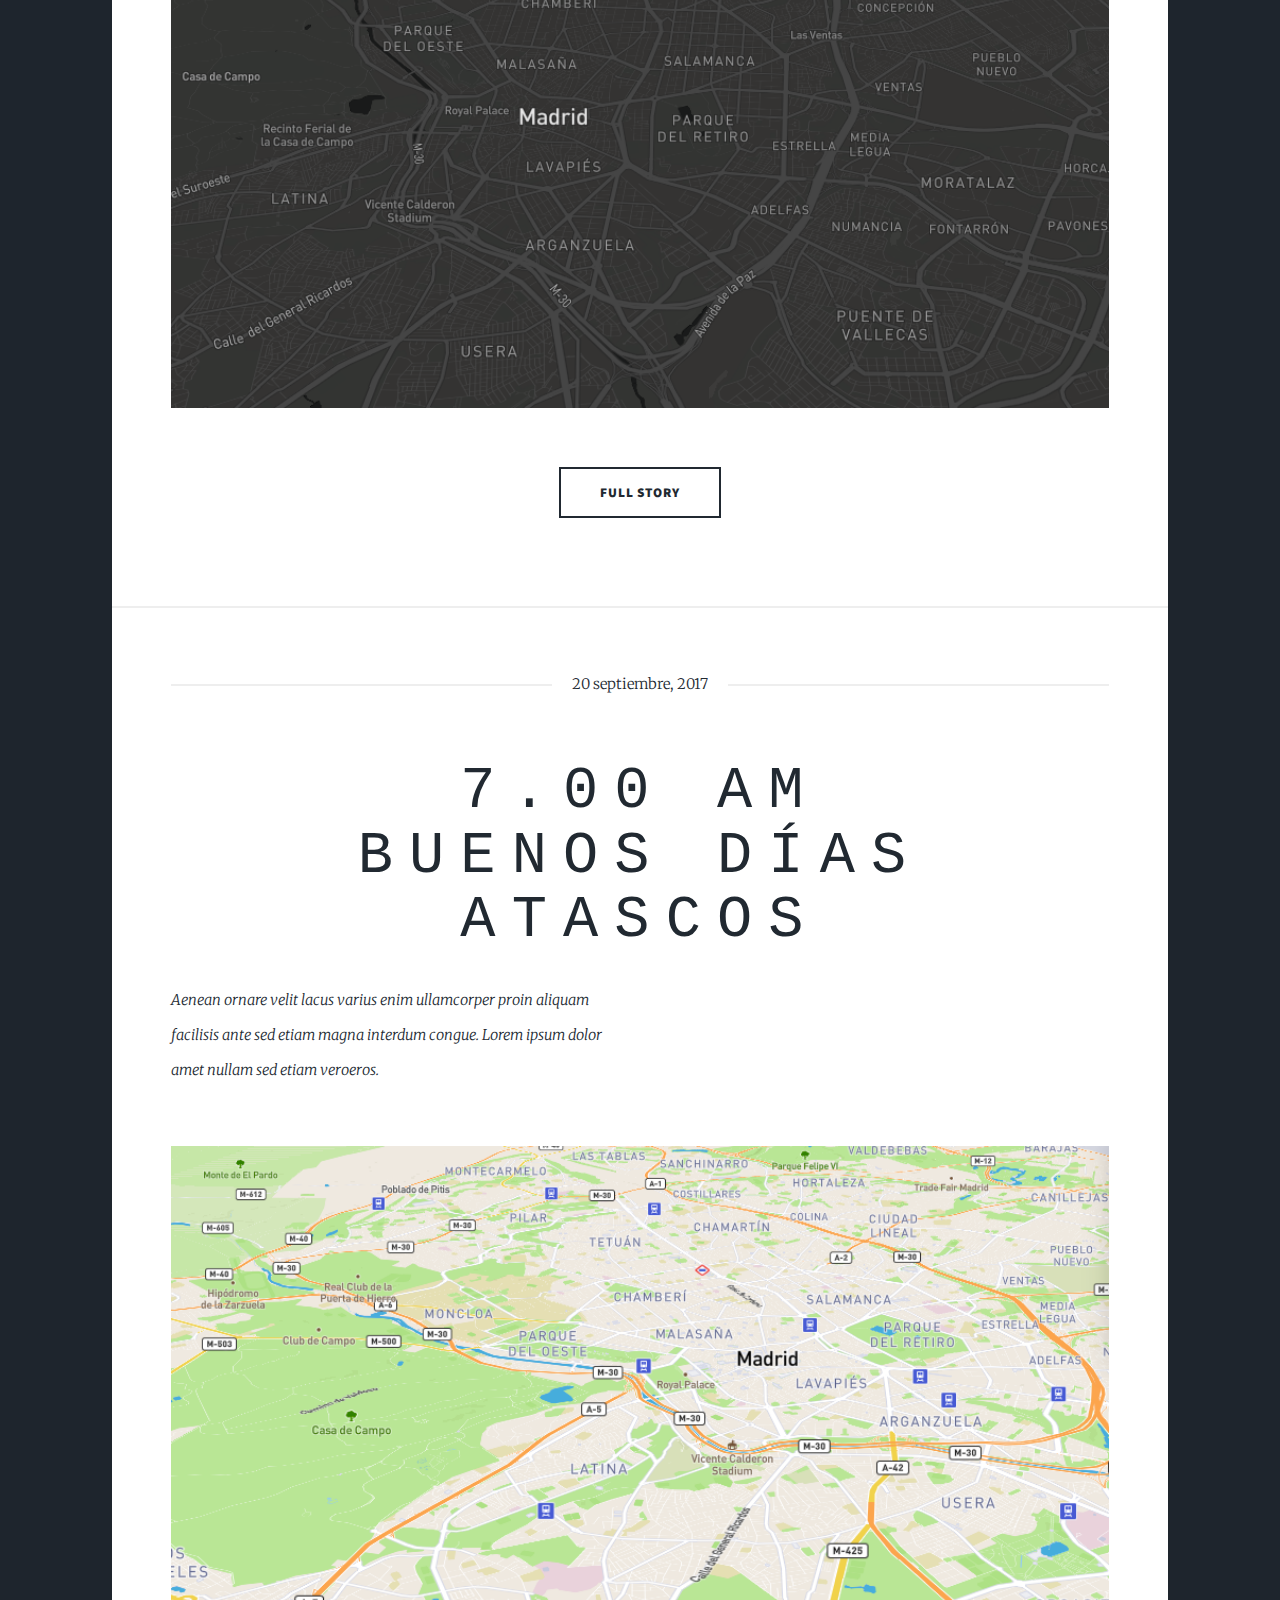
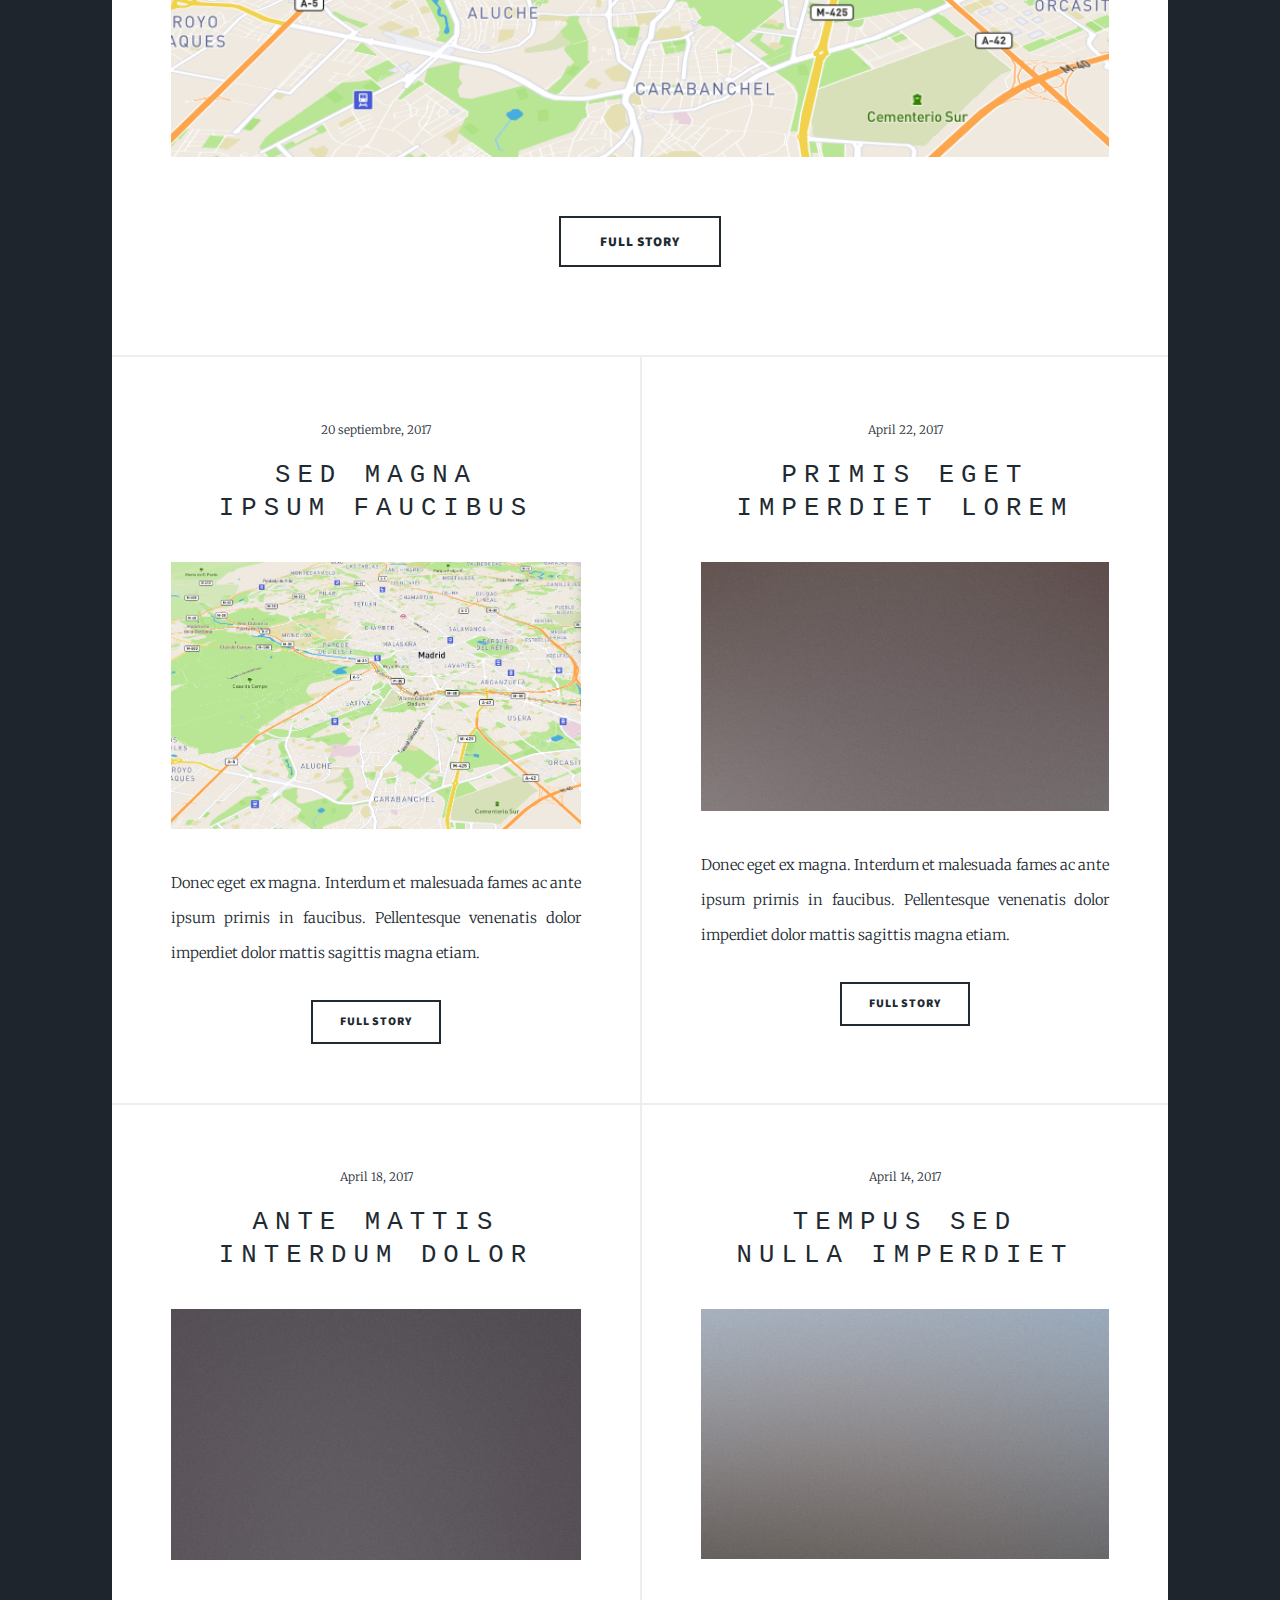
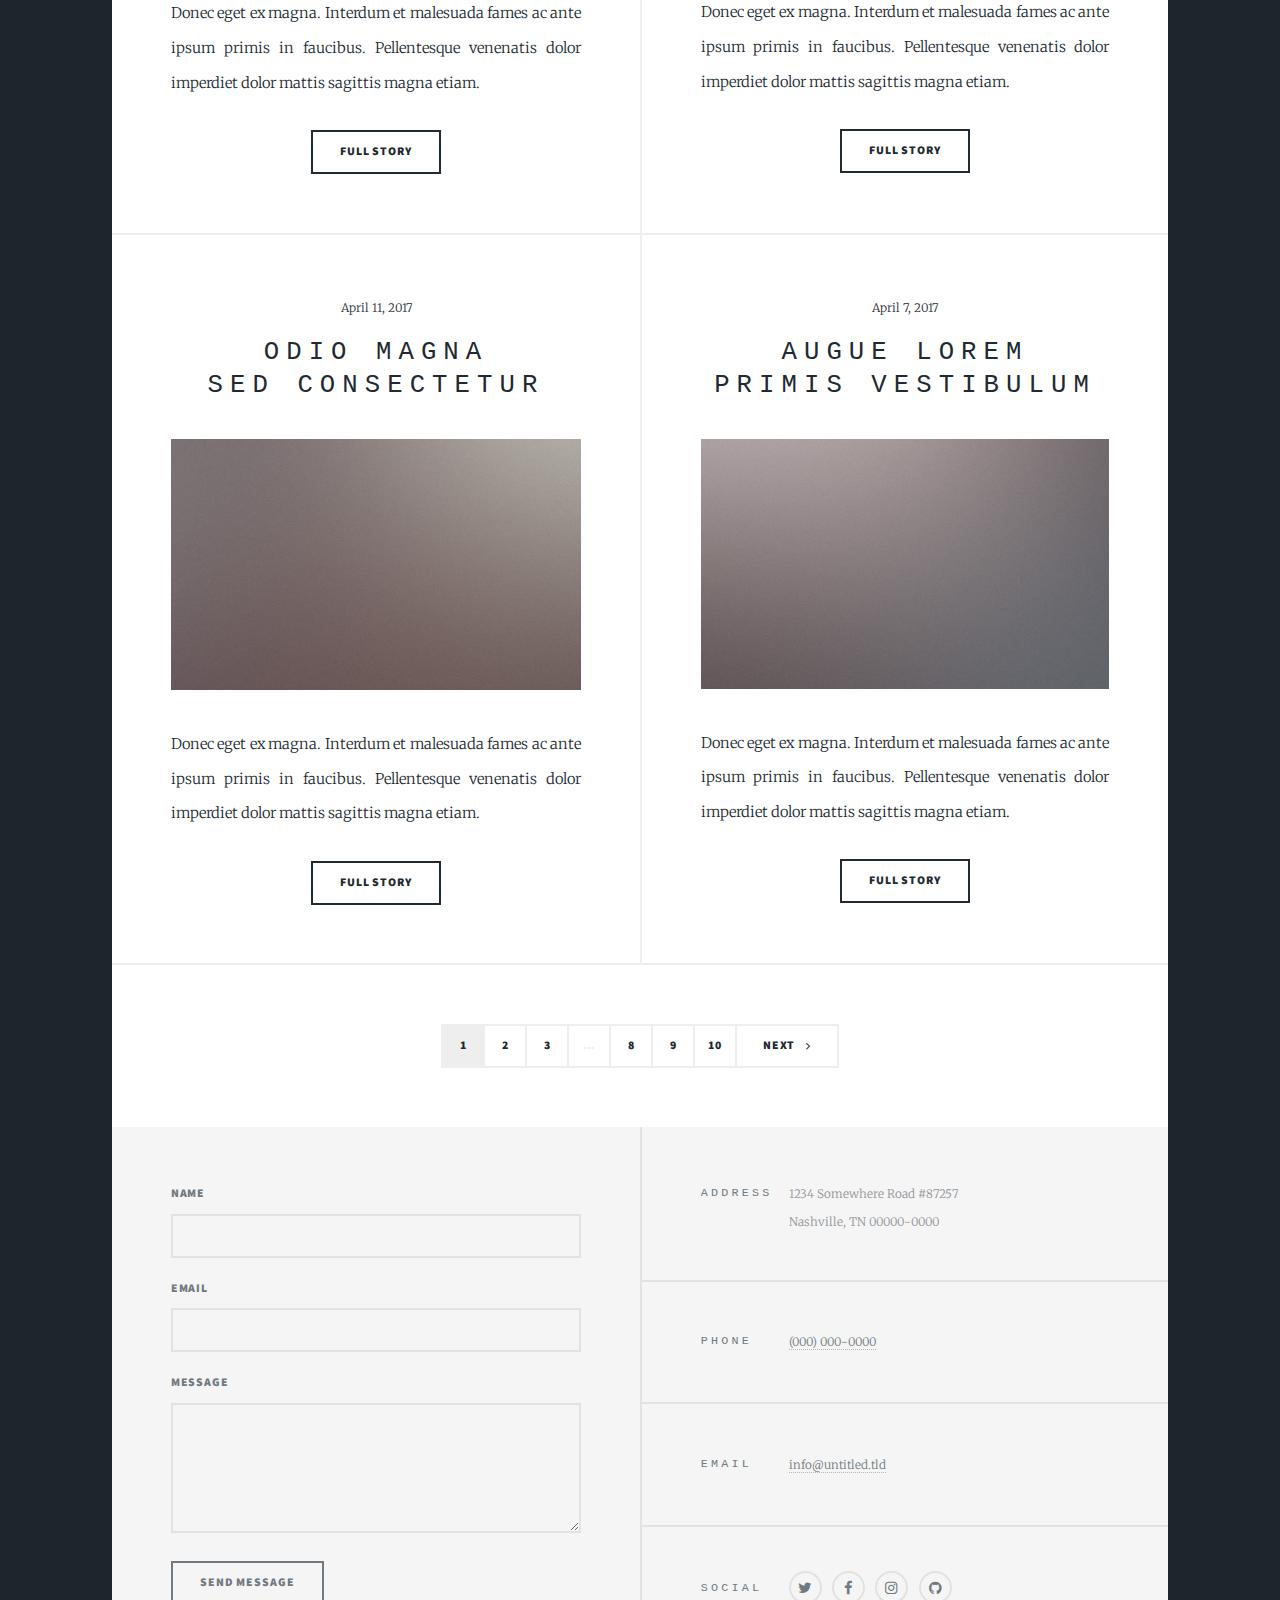
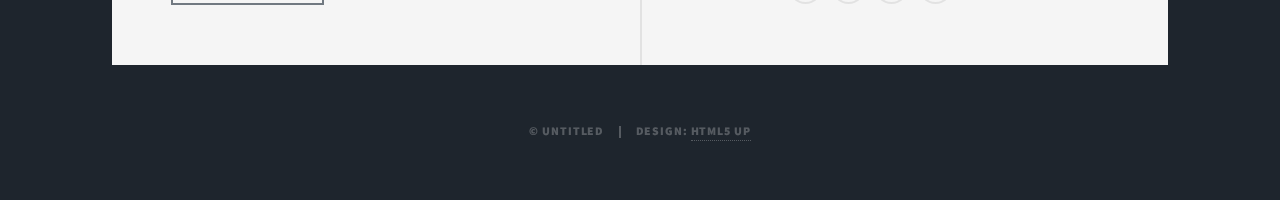
<file: docs/index_old.html>
<!DOCTYPE HTML>
<!--
	Massively by HTML5 UP
	html5up.net | @ajlkn
	Free for personal and commercial use under the CCA 3.0 license (html5up.net/license)
-->
<html>
	<head>

		<title>Mobilomics: Un día en Madrid</title>
		<meta charset="utf-8" />
		<meta name="viewport" content="width=device-width, initial-scale=1, user-scalable=no" />
		<link rel="stylesheet" href="assets/css/main.css" />
		<noscript><link rel="stylesheet" href="assets/css/noscript.css" /></noscript>
	</head>
	<body class="is-loading">

		<!-- Wrapper -->
			<div id="wrapper" class="fade-in">

				<!-- Intro -->
					<div id="intro">
						<img src="images/mobilogo2.svg" alt="Mobilomics" class="logo" />
						<h1>MOBILOMICS<br />
						</h1>
						<p>Un proyecto de visualización de datos que estudia la relación entre movilidad y la contaminación de un día cotidiano en Madrid . Realizado en el <a href="http://medialab-prado.es/">Medialab Prado </a> en <a href="http://medialab-prado.es/article/visualizar17-migraciones">Visualizar'17: Migraciones</a>  <br /> Proyecto bajo licencia:
						 <a href="https://html5up.net/license">Creative Commons license</a>.</p>
						<ul class="actions">
							<li><a href="#header" class="button icon solo fa-arrow-down scrolly">Continue</a></li>
						</ul>
					</div>

				<!-- Header -->
					<header id="header">
						<a href="index.html" class="logo">Un día en Madrid de alta contaminación</a>
					</header>

				<!-- Nav -->
					<nav id="nav">
						<ul class="links">
							<li class="active"><a href="index.html">This is Massively</a></li>
							<li><a href="generic.html">Generic Page</a></li>
							<li><a href="elements.html">Elements Reference</a></li>
						</ul>
						<ul class="icons">
							<li><a href="#" class="icon fa-twitter"><span class="label">Twitter</span></a></li>
						
							<li><a href="https://github.com/medialab-prado/mobilomics" class="icon fa-github"><span class="label">GitHub</span></a></li>
						</ul>
					</nav>

				<!-- Main -->
					<div id="main">

						<!-- Featured Post -->
							<article class="post featured">
								<header class="major">
									<span class="date">20 septiembre, 2017</span>
									<h2><a href="#">3.00 am<br />
									La ciudad duerme</a></h2>
									<p>Aenean ornare velit lacus varius enim ullamcorper proin aliquam<br />
									facilisis ante sed etiam magna interdum congue. Lorem ipsum dolor<br />
									amet nullam sed etiam veroeros.</p>
								</header>
								<a href="#" class="image main"><img src="images/pic01.jpg" alt="" /></a>
								<ul class="actions">
									<li><a href="#" class="button big">Full Story</a></li>
								</ul>
							</article>

							<!-- Featured Post -->
							<article class="post featured">
								<header class="major">
									<span class="date">20 septiembre, 2017</span>
									<h2><a href="#">7.00 am<br />
									Buenos días atascos</a></h2>
									<p>Aenean ornare velit lacus varius enim ullamcorper proin aliquam<br />
									facilisis ante sed etiam magna interdum congue. Lorem ipsum dolor<br />
									amet nullam sed etiam veroeros.</p>
								</header>
								<a href="#" class="image main"><img src="images/pic02.jpg" alt="" /></a>
								<ul class="actions">
									<li><a href="#" class="button big">Full Story</a></li>
								</ul>
							</article>

						<!-- Posts -->
							<section class="posts">
								<article>
									<header>
										<span class="date">20 septiembre, 2017</span>
										<h2><a href="#">Sed magna<br />
										ipsum faucibus</a></h2>
									</header>
									<a href="#" class="image fit"><img src="images/pic02.jpg" alt="" /></a>
									<p>Donec eget ex magna. Interdum et malesuada fames ac ante ipsum primis in faucibus. Pellentesque venenatis dolor imperdiet dolor mattis sagittis magna etiam.</p>
									<ul class="actions">
										<li><a href="#" class="button">Full Story</a></li>
									</ul>
								</article>
								<article>
									<header>
										<span class="date">April 22, 2017</span>
										<h2><a href="#">Primis eget<br />
										imperdiet lorem</a></h2>
									</header>
									<a href="#" class="image fit"><img src="images/pic03.jpg" alt="" /></a>
									<p>Donec eget ex magna. Interdum et malesuada fames ac ante ipsum primis in faucibus. Pellentesque venenatis dolor imperdiet dolor mattis sagittis magna etiam.</p>
									<ul class="actions">
										<li><a href="#" class="button">Full Story</a></li>
									</ul>
								</article>
								<article>
									<header>
										<span class="date">April 18, 2017</span>
										<h2><a href="#">Ante mattis<br />
										interdum dolor</a></h2>
									</header>
									<a href="#" class="image fit"><img src="images/pic04.jpg" alt="" /></a>
									<p>Donec eget ex magna. Interdum et malesuada fames ac ante ipsum primis in faucibus. Pellentesque venenatis dolor imperdiet dolor mattis sagittis magna etiam.</p>
									<ul class="actions">
										<li><a href="#" class="button">Full Story</a></li>
									</ul>
								</article>
								<article>
									<header>
										<span class="date">April 14, 2017</span>
										<h2><a href="#">Tempus sed<br />
										nulla imperdiet</a></h2>
									</header>
									<a href="#" class="image fit"><img src="images/pic05.jpg" alt="" /></a>
									<p>Donec eget ex magna. Interdum et malesuada fames ac ante ipsum primis in faucibus. Pellentesque venenatis dolor imperdiet dolor mattis sagittis magna etiam.</p>
									<ul class="actions">
										<li><a href="#" class="button">Full Story</a></li>
									</ul>
								</article>
								<article>
									<header>
										<span class="date">April 11, 2017</span>
										<h2><a href="#">Odio magna<br />
										sed consectetur</a></h2>
									</header>
									<a href="#" class="image fit"><img src="images/pic06.jpg" alt="" /></a>
									<p>Donec eget ex magna. Interdum et malesuada fames ac ante ipsum primis in faucibus. Pellentesque venenatis dolor imperdiet dolor mattis sagittis magna etiam.</p>
									<ul class="actions">
										<li><a href="#" class="button">Full Story</a></li>
									</ul>
								</article>
								<article>
									<header>
										<span class="date">April 7, 2017</span>
										<h2><a href="#">Augue lorem<br />
										primis vestibulum</a></h2>
									</header>
									<a href="#" class="image fit"><img src="images/pic07.jpg" alt="" /></a>
									<p>Donec eget ex magna. Interdum et malesuada fames ac ante ipsum primis in faucibus. Pellentesque venenatis dolor imperdiet dolor mattis sagittis magna etiam.</p>
									<ul class="actions">
										<li><a href="#" class="button">Full Story</a></li>
									</ul>
								</article>
							</section>

						<!-- Footer -->
							<footer>
								<div class="pagination">
									<!--<a href="#" class="previous">Prev</a>-->
									<a href="#" class="page active">1</a>
									<a href="#" class="page">2</a>
									<a href="#" class="page">3</a>
									<span class="extra">&hellip;</span>
									<a href="#" class="page">8</a>
									<a href="#" class="page">9</a>
									<a href="#" class="page">10</a>
									<a href="#" class="next">Next</a>
								</div>
							</footer>

					</div>

				<!-- Footer -->
					<footer id="footer">
						<section>
							<form method="post" action="#">
								<div class="field">
									<label for="name">Name</label>
									<input type="text" name="name" id="name" />
								</div>
								<div class="field">
									<label for="email">Email</label>
									<input type="text" name="email" id="email" />
								</div>
								<div class="field">
									<label for="message">Message</label>
									<textarea name="message" id="message" rows="3"></textarea>
								</div>
								<ul class="actions">
									<li><input type="submit" value="Send Message" /></li>
								</ul>
							</form>
						</section>
						<section class="split contact">
							<section class="alt">
								<h3>Address</h3>
								<p>1234 Somewhere Road #87257<br />
								Nashville, TN 00000-0000</p>
							</section>
							<section>
								<h3>Phone</h3>
								<p><a href="#">(000) 000-0000</a></p>
							</section>
							<section>
								<h3>Email</h3>
								<p><a href="#">info@untitled.tld</a></p>
							</section>
							<section>
								<h3>Social</h3>
								<ul class="icons alt">
									<li><a href="#" class="icon alt fa-twitter"><span class="label">Twitter</span></a></li>
									<li><a href="#" class="icon alt fa-facebook"><span class="label">Facebook</span></a></li>
									<li><a href="#" class="icon alt fa-instagram"><span class="label">Instagram</span></a></li>
									<li><a href="#" class="icon alt fa-github"><span class="label">GitHub</span></a></li>
								</ul>
							</section>
						</section>
					</footer>

				<!-- Copyright -->
					<div id="copyright">
						<ul><li>&copy; Untitled</li><li>Design: <a href="https://html5up.net">HTML5 UP</a></li></ul>
					</div>

			</div>

		<!-- Scripts -->
			<script src="assets/js/jquery.min.js"></script>
			<script src="assets/js/jquery.scrollex.min.js"></script>
			<script src="assets/js/jquery.scrolly.min.js"></script>
			<script src="assets/js/skel.min.js"></script>
			<script src="assets/js/util.js"></script>
			<script src="assets/js/main.js"></script>

	</body>
</html>
</file>
<file: docs/assets/css/main.css>
@import url(font-awesome.min.css);
@import url("https://fonts.googleapis.com/css?family=Merriweather:300,700,300italic,700italic|Source+Sans+Pro:300,400,700");

/*
	Massively by HTML5 UP
	html5up.net | @ajlkn
	Free for personal and commercial use under the CCA 3.0 license (html5up.net/license)
*/

/* Reset */

	html, body, div, span, applet, object, iframe, h1, h2, h3, h4, h5, h6, p, blockquote, pre, a, abbr, acronym, address, big, cite, code, del, dfn, em, img, ins, kbd, q, s, samp, small, strike, strong, sub, sup, tt, var, b, u, i, center, dl, dt, dd, ol, ul, li, fieldset, form, label, legend, table, caption, tbody, tfoot, thead, tr, th, td, article, aside, canvas, details, embed, figure, figcaption, footer, header, hgroup, menu, nav, output, ruby, section, summary, time, mark, audio, video {
		margin: 0;
		padding: 0;
		border: 0;
		font-size: 100%;
		font: inherit;
		vertical-align: baseline;
	}

	article, aside, details, figcaption, figure, footer, header, hgroup, menu, nav, section {
		display: block;
	}

	body {
		line-height: 1;
	}

	ol, ul {
		list-style: none;
	}

	blockquote, q {
		quotes: none;
	}

	blockquote:before, blockquote:after, q:before, q:after {
		content: '';
		content: none;
	}

	table {
		border-collapse: collapse;
		border-spacing: 0;
	}

	body {
		-webkit-text-size-adjust: none;
	}

/* Box Model */

	*, *:before, *:after {
		-moz-box-sizing: border-box;
		-webkit-box-sizing: border-box;
		box-sizing: border-box;
	}

/* Grid */

	.row {
		border-bottom: solid 1px transparent;
		-moz-box-sizing: border-box;
		-webkit-box-sizing: border-box;
		box-sizing: border-box;
	}

	.row > * {
		float: left;
		-moz-box-sizing: border-box;
		-webkit-box-sizing: border-box;
		box-sizing: border-box;
	}

	.row:after, .row:before {
		content: '';
		display: block;
		clear: both;
		height: 0;
	}

	.row.uniform > * > :first-child {
		margin-top: 0;
	}

	.row.uniform > * > :last-child {
		margin-bottom: 0;
	}

	.row.\30 \25 > * {
		padding: 0 0 0 0rem;
	}

	.row.\30 \25 {
		margin: 0 0 -1px 0rem;
	}

	.row.uniform.\30 \25 > * {
		padding: 0rem 0 0 0rem;
	}

	.row.uniform.\30 \25 {
		margin: 0rem 0 -1px 0rem;
	}

	.row > * {
		padding: 0 0 0 1.5rem;
	}

	.row {
		margin: 0 0 -1px -1.5rem;
	}

	.row.uniform > * {
		padding: 1.5rem 0 0 1.5rem;
	}

	.row.uniform {
		margin: -1.5rem 0 -1px -1.5rem;
	}

	.row.\32 00\25 > * {
		padding: 0 0 0 3rem;
	}

	.row.\32 00\25 {
		margin: 0 0 -1px -3rem;
	}

	.row.uniform.\32 00\25 > * {
		padding: 3rem 0 0 3rem;
	}

	.row.uniform.\32 00\25 {
		margin: -3rem 0 -1px -3rem;
	}

	.row.\31 50\25 > * {
		padding: 0 0 0 2.25rem;
	}

	.row.\31 50\25 {
		margin: 0 0 -1px -2.25rem;
	}

	.row.uniform.\31 50\25 > * {
		padding: 2.25rem 0 0 2.25rem;
	}

	.row.uniform.\31 50\25 {
		margin: -2.25rem 0 -1px -2.25rem;
	}

	.row.\35 0\25 > * {
		padding: 0 0 0 0.75rem;
	}

	.row.\35 0\25 {
		margin: 0 0 -1px -0.75rem;
	}

	.row.uniform.\35 0\25 > * {
		padding: 0.75rem 0 0 0.75rem;
	}

	.row.uniform.\35 0\25 {
		margin: -0.75rem 0 -1px -0.75rem;
	}

	.row.\32 5\25 > * {
		padding: 0 0 0 0.375rem;
	}

	.row.\32 5\25 {
		margin: 0 0 -1px -0.375rem;
	}

	.row.uniform.\32 5\25 > * {
		padding: 0.375rem 0 0 0.375rem;
	}

	.row.uniform.\32 5\25 {
		margin: -0.375rem 0 -1px -0.375rem;
	}

	.\31 2u, .\31 2u\24 {
		width: 100%;
		clear: none;
		margin-left: 0;
	}

	.\31 1u, .\31 1u\24 {
		width: 91.6666666667%;
		clear: none;
		margin-left: 0;
	}

	.\31 0u, .\31 0u\24 {
		width: 83.3333333333%;
		clear: none;
		margin-left: 0;
	}

	.\39 u, .\39 u\24 {
		width: 75%;
		clear: none;
		margin-left: 0;
	}

	.\38 u, .\38 u\24 {
		width: 66.6666666667%;
		clear: none;
		margin-left: 0;
	}

	.\37 u, .\37 u\24 {
		width: 58.3333333333%;
		clear: none;
		margin-left: 0;
	}

	.\36 u, .\36 u\24 {
		width: 50%;
		clear: none;
		margin-left: 0;
	}

	.\35 u, .\35 u\24 {
		width: 41.6666666667%;
		clear: none;
		margin-left: 0;
	}

	.\34 u, .\34 u\24 {
		width: 33.3333333333%;
		clear: none;
		margin-left: 0;
	}

	.\33 u, .\33 u\24 {
		width: 25%;
		clear: none;
		margin-left: 0;
	}

	.\32 u, .\32 u\24 {
		width: 16.6666666667%;
		clear: none;
		margin-left: 0;
	}

	.\31 u, .\31 u\24 {
		width: 8.3333333333%;
		clear: none;
		margin-left: 0;
	}

	.\31 2u\24 + *,
	.\31 1u\24 + *,
	.\31 0u\24 + *,
	.\39 u\24 + *,
	.\38 u\24 + *,
	.\37 u\24 + *,
	.\36 u\24 + *,
	.\35 u\24 + *,
	.\34 u\24 + *,
	.\33 u\24 + *,
	.\32 u\24 + *,
	.\31 u\24 + * {
		clear: left;
	}

	.\-11u {
		margin-left: 91.66667%;
	}

	.\-10u {
		margin-left: 83.33333%;
	}

	.\-9u {
		margin-left: 75%;
	}

	.\-8u {
		margin-left: 66.66667%;
	}

	.\-7u {
		margin-left: 58.33333%;
	}

	.\-6u {
		margin-left: 50%;
	}

	.\-5u {
		margin-left: 41.66667%;
	}

	.\-4u {
		margin-left: 33.33333%;
	}

	.\-3u {
		margin-left: 25%;
	}

	.\-2u {
		margin-left: 16.66667%;
	}

	.\-1u {
		margin-left: 8.33333%;
	}

	@media screen and (max-width: 1680px) {

		.row > * {
			padding: 0 0 0 1.5rem;
		}

		.row {
			margin: 0 0 -1px -1.5rem;
		}

		.row.uniform > * {
			padding: 1.5rem 0 0 1.5rem;
		}

		.row.uniform {
			margin: -1.5rem 0 -1px -1.5rem;
		}

		.row.\32 00\25 > * {
			padding: 0 0 0 3rem;
		}

		.row.\32 00\25 {
			margin: 0 0 -1px -3rem;
		}

		.row.uniform.\32 00\25 > * {
			padding: 3rem 0 0 3rem;
		}

		.row.uniform.\32 00\25 {
			margin: -3rem 0 -1px -3rem;
		}

		.row.\31 50\25 > * {
			padding: 0 0 0 2.25rem;
		}

		.row.\31 50\25 {
			margin: 0 0 -1px -2.25rem;
		}

		.row.uniform.\31 50\25 > * {
			padding: 2.25rem 0 0 2.25rem;
		}

		.row.uniform.\31 50\25 {
			margin: -2.25rem 0 -1px -2.25rem;
		}

		.row.\35 0\25 > * {
			padding: 0 0 0 0.75rem;
		}

		.row.\35 0\25 {
			margin: 0 0 -1px -0.75rem;
		}

		.row.uniform.\35 0\25 > * {
			padding: 0.75rem 0 0 0.75rem;
		}

		.row.uniform.\35 0\25 {
			margin: -0.75rem 0 -1px -0.75rem;
		}

		.row.\32 5\25 > * {
			padding: 0 0 0 0.375rem;
		}

		.row.\32 5\25 {
			margin: 0 0 -1px -0.375rem;
		}

		.row.uniform.\32 5\25 > * {
			padding: 0.375rem 0 0 0.375rem;
		}

		.row.uniform.\32 5\25 {
			margin: -0.375rem 0 -1px -0.375rem;
		}

		.\31 2u\28xlarge\29, .\31 2u\24\28xlarge\29 {
			width: 100%;
			clear: none;
			margin-left: 0;
		}

		.\31 1u\28xlarge\29, .\31 1u\24\28xlarge\29 {
			width: 91.6666666667%;
			clear: none;
			margin-left: 0;
		}

		.\31 0u\28xlarge\29, .\31 0u\24\28xlarge\29 {
			width: 83.3333333333%;
			clear: none;
			margin-left: 0;
		}

		.\39 u\28xlarge\29, .\39 u\24\28xlarge\29 {
			width: 75%;
			clear: none;
			margin-left: 0;
		}

		.\38 u\28xlarge\29, .\38 u\24\28xlarge\29 {
			width: 66.6666666667%;
			clear: none;
			margin-left: 0;
		}

		.\37 u\28xlarge\29, .\37 u\24\28xlarge\29 {
			width: 58.3333333333%;
			clear: none;
			margin-left: 0;
		}

		.\36 u\28xlarge\29, .\36 u\24\28xlarge\29 {
			width: 50%;
			clear: none;
			margin-left: 0;
		}

		.\35 u\28xlarge\29, .\35 u\24\28xlarge\29 {
			width: 41.6666666667%;
			clear: none;
			margin-left: 0;
		}

		.\34 u\28xlarge\29, .\34 u\24\28xlarge\29 {
			width: 33.3333333333%;
			clear: none;
			margin-left: 0;
		}

		.\33 u\28xlarge\29, .\33 u\24\28xlarge\29 {
			width: 25%;
			clear: none;
			margin-left: 0;
		}

		.\32 u\28xlarge\29, .\32 u\24\28xlarge\29 {
			width: 16.6666666667%;
			clear: none;
			margin-left: 0;
		}

		.\31 u\28xlarge\29, .\31 u\24\28xlarge\29 {
			width: 8.3333333333%;
			clear: none;
			margin-left: 0;
		}

		.\31 2u\24\28xlarge\29 + *,
		.\31 1u\24\28xlarge\29 + *,
		.\31 0u\24\28xlarge\29 + *,
		.\39 u\24\28xlarge\29 + *,
		.\38 u\24\28xlarge\29 + *,
		.\37 u\24\28xlarge\29 + *,
		.\36 u\24\28xlarge\29 + *,
		.\35 u\24\28xlarge\29 + *,
		.\34 u\24\28xlarge\29 + *,
		.\33 u\24\28xlarge\29 + *,
		.\32 u\24\28xlarge\29 + *,
		.\31 u\24\28xlarge\29 + * {
			clear: left;
		}

		.\-11u\28xlarge\29 {
			margin-left: 91.66667%;
		}

		.\-10u\28xlarge\29 {
			margin-left: 83.33333%;
		}

		.\-9u\28xlarge\29 {
			margin-left: 75%;
		}

		.\-8u\28xlarge\29 {
			margin-left: 66.66667%;
		}

		.\-7u\28xlarge\29 {
			margin-left: 58.33333%;
		}

		.\-6u\28xlarge\29 {
			margin-left: 50%;
		}

		.\-5u\28xlarge\29 {
			margin-left: 41.66667%;
		}

		.\-4u\28xlarge\29 {
			margin-left: 33.33333%;
		}

		.\-3u\28xlarge\29 {
			margin-left: 25%;
		}

		.\-2u\28xlarge\29 {
			margin-left: 16.66667%;
		}

		.\-1u\28xlarge\29 {
			margin-left: 8.33333%;
		}

	}

	@media screen and (max-width: 1280px) {

		.row > * {
			padding: 0 0 0 1.5rem;
		}

		.row {
			margin: 0 0 -1px -1.5rem;
		}

		.row.uniform > * {
			padding: 1.5rem 0 0 1.5rem;
		}

		.row.uniform {
			margin: -1.5rem 0 -1px -1.5rem;
		}

		.row.\32 00\25 > * {
			padding: 0 0 0 3rem;
		}

		.row.\32 00\25 {
			margin: 0 0 -1px -3rem;
		}

		.row.uniform.\32 00\25 > * {
			padding: 3rem 0 0 3rem;
		}

		.row.uniform.\32 00\25 {
			margin: -3rem 0 -1px -3rem;
		}

		.row.\31 50\25 > * {
			padding: 0 0 0 2.25rem;
		}

		.row.\31 50\25 {
			margin: 0 0 -1px -2.25rem;
		}

		.row.uniform.\31 50\25 > * {
			padding: 2.25rem 0 0 2.25rem;
		}

		.row.uniform.\31 50\25 {
			margin: -2.25rem 0 -1px -2.25rem;
		}

		.row.\35 0\25 > * {
			padding: 0 0 0 0.75rem;
		}

		.row.\35 0\25 {
			margin: 0 0 -1px -0.75rem;
		}

		.row.uniform.\35 0\25 > * {
			padding: 0.75rem 0 0 0.75rem;
		}

		.row.uniform.\35 0\25 {
			margin: -0.75rem 0 -1px -0.75rem;
		}

		.row.\32 5\25 > * {
			padding: 0 0 0 0.375rem;
		}

		.row.\32 5\25 {
			margin: 0 0 -1px -0.375rem;
		}

		.row.uniform.\32 5\25 > * {
			padding: 0.375rem 0 0 0.375rem;
		}

		.row.uniform.\32 5\25 {
			margin: -0.375rem 0 -1px -0.375rem;
		}

		.\31 2u\28large\29, .\31 2u\24\28large\29 {
			width: 100%;
			clear: none;
			margin-left: 0;
		}

		.\31 1u\28large\29, .\31 1u\24\28large\29 {
			width: 91.6666666667%;
			clear: none;
			margin-left: 0;
		}

		.\31 0u\28large\29, .\31 0u\24\28large\29 {
			width: 83.3333333333%;
			clear: none;
			margin-left: 0;
		}

		.\39 u\28large\29, .\39 u\24\28large\29 {
			width: 75%;
			clear: none;
			margin-left: 0;
		}

		.\38 u\28large\29, .\38 u\24\28large\29 {
			width: 66.6666666667%;
			clear: none;
			margin-left: 0;
		}

		.\37 u\28large\29, .\37 u\24\28large\29 {
			width: 58.3333333333%;
			clear: none;
			margin-left: 0;
		}

		.\36 u\28large\29, .\36 u\24\28large\29 {
			width: 50%;
			clear: none;
			margin-left: 0;
		}

		.\35 u\28large\29, .\35 u\24\28large\29 {
			width: 41.6666666667%;
			clear: none;
			margin-left: 0;
		}

		.\34 u\28large\29, .\34 u\24\28large\29 {
			width: 33.3333333333%;
			clear: none;
			margin-left: 0;
		}

		.\33 u\28large\29, .\33 u\24\28large\29 {
			width: 25%;
			clear: none;
			margin-left: 0;
		}

		.\32 u\28large\29, .\32 u\24\28large\29 {
			width: 16.6666666667%;
			clear: none;
			margin-left: 0;
		}

		.\31 u\28large\29, .\31 u\24\28large\29 {
			width: 8.3333333333%;
			clear: none;
			margin-left: 0;
		}

		.\31 2u\24\28large\29 + *,
		.\31 1u\24\28large\29 + *,
		.\31 0u\24\28large\29 + *,
		.\39 u\24\28large\29 + *,
		.\38 u\24\28large\29 + *,
		.\37 u\24\28large\29 + *,
		.\36 u\24\28large\29 + *,
		.\35 u\24\28large\29 + *,
		.\34 u\24\28large\29 + *,
		.\33 u\24\28large\29 + *,
		.\32 u\24\28large\29 + *,
		.\31 u\24\28large\29 + * {
			clear: left;
		}

		.\-11u\28large\29 {
			margin-left: 91.66667%;
		}

		.\-10u\28large\29 {
			margin-left: 83.33333%;
		}

		.\-9u\28large\29 {
			margin-left: 75%;
		}

		.\-8u\28large\29 {
			margin-left: 66.66667%;
		}

		.\-7u\28large\29 {
			margin-left: 58.33333%;
		}

		.\-6u\28large\29 {
			margin-left: 50%;
		}

		.\-5u\28large\29 {
			margin-left: 41.66667%;
		}

		.\-4u\28large\29 {
			margin-left: 33.33333%;
		}

		.\-3u\28large\29 {
			margin-left: 25%;
		}

		.\-2u\28large\29 {
			margin-left: 16.66667%;
		}

		.\-1u\28large\29 {
			margin-left: 8.33333%;
		}

	}

	@media screen and (max-width: 980px) {

		.row > * {
			padding: 0 0 0 1.5rem;
		}

		.row {
			margin: 0 0 -1px -1.5rem;
		}

		.row.uniform > * {
			padding: 1.5rem 0 0 1.5rem;
		}

		.row.uniform {
			margin: -1.5rem 0 -1px -1.5rem;
		}

		.row.\32 00\25 > * {
			padding: 0 0 0 3rem;
		}

		.row.\32 00\25 {
			margin: 0 0 -1px -3rem;
		}

		.row.uniform.\32 00\25 > * {
			padding: 3rem 0 0 3rem;
		}

		.row.uniform.\32 00\25 {
			margin: -3rem 0 -1px -3rem;
		}

		.row.\31 50\25 > * {
			padding: 0 0 0 2.25rem;
		}

		.row.\31 50\25 {
			margin: 0 0 -1px -2.25rem;
		}

		.row.uniform.\31 50\25 > * {
			padding: 2.25rem 0 0 2.25rem;
		}

		.row.uniform.\31 50\25 {
			margin: -2.25rem 0 -1px -2.25rem;
		}

		.row.\35 0\25 > * {
			padding: 0 0 0 0.75rem;
		}

		.row.\35 0\25 {
			margin: 0 0 -1px -0.75rem;
		}

		.row.uniform.\35 0\25 > * {
			padding: 0.75rem 0 0 0.75rem;
		}

		.row.uniform.\35 0\25 {
			margin: -0.75rem 0 -1px -0.75rem;
		}

		.row.\32 5\25 > * {
			padding: 0 0 0 0.375rem;
		}

		.row.\32 5\25 {
			margin: 0 0 -1px -0.375rem;
		}

		.row.uniform.\32 5\25 > * {
			padding: 0.375rem 0 0 0.375rem;
		}

		.row.uniform.\32 5\25 {
			margin: -0.375rem 0 -1px -0.375rem;
		}

		.\31 2u\28medium\29, .\31 2u\24\28medium\29 {
			width: 100%;
			clear: none;
			margin-left: 0;
		}

		.\31 1u\28medium\29, .\31 1u\24\28medium\29 {
			width: 91.6666666667%;
			clear: none;
			margin-left: 0;
		}

		.\31 0u\28medium\29, .\31 0u\24\28medium\29 {
			width: 83.3333333333%;
			clear: none;
			margin-left: 0;
		}

		.\39 u\28medium\29, .\39 u\24\28medium\29 {
			width: 75%;
			clear: none;
			margin-left: 0;
		}

		.\38 u\28medium\29, .\38 u\24\28medium\29 {
			width: 66.6666666667%;
			clear: none;
			margin-left: 0;
		}

		.\37 u\28medium\29, .\37 u\24\28medium\29 {
			width: 58.3333333333%;
			clear: none;
			margin-left: 0;
		}

		.\36 u\28medium\29, .\36 u\24\28medium\29 {
			width: 50%;
			clear: none;
			margin-left: 0;
		}

		.\35 u\28medium\29, .\35 u\24\28medium\29 {
			width: 41.6666666667%;
			clear: none;
			margin-left: 0;
		}

		.\34 u\28medium\29, .\34 u\24\28medium\29 {
			width: 33.3333333333%;
			clear: none;
			margin-left: 0;
		}

		.\33 u\28medium\29, .\33 u\24\28medium\29 {
			width: 25%;
			clear: none;
			margin-left: 0;
		}

		.\32 u\28medium\29, .\32 u\24\28medium\29 {
			width: 16.6666666667%;
			clear: none;
			margin-left: 0;
		}

		.\31 u\28medium\29, .\31 u\24\28medium\29 {
			width: 8.3333333333%;
			clear: none;
			margin-left: 0;
		}

		.\31 2u\24\28medium\29 + *,
		.\31 1u\24\28medium\29 + *,
		.\31 0u\24\28medium\29 + *,
		.\39 u\24\28medium\29 + *,
		.\38 u\24\28medium\29 + *,
		.\37 u\24\28medium\29 + *,
		.\36 u\24\28medium\29 + *,
		.\35 u\24\28medium\29 + *,
		.\34 u\24\28medium\29 + *,
		.\33 u\24\28medium\29 + *,
		.\32 u\24\28medium\29 + *,
		.\31 u\24\28medium\29 + * {
			clear: left;
		}

		.\-11u\28medium\29 {
			margin-left: 91.66667%;
		}

		.\-10u\28medium\29 {
			margin-left: 83.33333%;
		}

		.\-9u\28medium\29 {
			margin-left: 75%;
		}

		.\-8u\28medium\29 {
			margin-left: 66.66667%;
		}

		.\-7u\28medium\29 {
			margin-left: 58.33333%;
		}

		.\-6u\28medium\29 {
			margin-left: 50%;
		}

		.\-5u\28medium\29 {
			margin-left: 41.66667%;
		}

		.\-4u\28medium\29 {
			margin-left: 33.33333%;
		}

		.\-3u\28medium\29 {
			margin-left: 25%;
		}

		.\-2u\28medium\29 {
			margin-left: 16.66667%;
		}

		.\-1u\28medium\29 {
			margin-left: 8.33333%;
		}

	}

	@media screen and (max-width: 736px) {

		.row > * {
			padding: 0 0 0 1.5rem;
		}

		.row {
			margin: 0 0 -1px -1.5rem;
		}

		.row.uniform > * {
			padding: 1.5rem 0 0 1.5rem;
		}

		.row.uniform {
			margin: -1.5rem 0 -1px -1.5rem;
		}

		.row.\32 00\25 > * {
			padding: 0 0 0 3rem;
		}

		.row.\32 00\25 {
			margin: 0 0 -1px -3rem;
		}

		.row.uniform.\32 00\25 > * {
			padding: 3rem 0 0 3rem;
		}

		.row.uniform.\32 00\25 {
			margin: -3rem 0 -1px -3rem;
		}

		.row.\31 50\25 > * {
			padding: 0 0 0 2.25rem;
		}

		.row.\31 50\25 {
			margin: 0 0 -1px -2.25rem;
		}

		.row.uniform.\31 50\25 > * {
			padding: 2.25rem 0 0 2.25rem;
		}

		.row.uniform.\31 50\25 {
			margin: -2.25rem 0 -1px -2.25rem;
		}

		.row.\35 0\25 > * {
			padding: 0 0 0 0.75rem;
		}

		.row.\35 0\25 {
			margin: 0 0 -1px -0.75rem;
		}

		.row.uniform.\35 0\25 > * {
			padding: 0.75rem 0 0 0.75rem;
		}

		.row.uniform.\35 0\25 {
			margin: -0.75rem 0 -1px -0.75rem;
		}

		.row.\32 5\25 > * {
			padding: 0 0 0 0.375rem;
		}

		.row.\32 5\25 {
			margin: 0 0 -1px -0.375rem;
		}

		.row.uniform.\32 5\25 > * {
			padding: 0.375rem 0 0 0.375rem;
		}

		.row.uniform.\32 5\25 {
			margin: -0.375rem 0 -1px -0.375rem;
		}

		.\31 2u\28small\29, .\31 2u\24\28small\29 {
			width: 100%;
			clear: none;
			margin-left: 0;
		}

		.\31 1u\28small\29, .\31 1u\24\28small\29 {
			width: 91.6666666667%;
			clear: none;
			margin-left: 0;
		}

		.\31 0u\28small\29, .\31 0u\24\28small\29 {
			width: 83.3333333333%;
			clear: none;
			margin-left: 0;
		}

		.\39 u\28small\29, .\39 u\24\28small\29 {
			width: 75%;
			clear: none;
			margin-left: 0;
		}

		.\38 u\28small\29, .\38 u\24\28small\29 {
			width: 66.6666666667%;
			clear: none;
			margin-left: 0;
		}

		.\37 u\28small\29, .\37 u\24\28small\29 {
			width: 58.3333333333%;
			clear: none;
			margin-left: 0;
		}

		.\36 u\28small\29, .\36 u\24\28small\29 {
			width: 50%;
			clear: none;
			margin-left: 0;
		}

		.\35 u\28small\29, .\35 u\24\28small\29 {
			width: 41.6666666667%;
			clear: none;
			margin-left: 0;
		}

		.\34 u\28small\29, .\34 u\24\28small\29 {
			width: 33.3333333333%;
			clear: none;
			margin-left: 0;
		}

		.\33 u\28small\29, .\33 u\24\28small\29 {
			width: 25%;
			clear: none;
			margin-left: 0;
		}

		.\32 u\28small\29, .\32 u\24\28small\29 {
			width: 16.6666666667%;
			clear: none;
			margin-left: 0;
		}

		.\31 u\28small\29, .\31 u\24\28small\29 {
			width: 8.3333333333%;
			clear: none;
			margin-left: 0;
		}

		.\31 2u\24\28small\29 + *,
		.\31 1u\24\28small\29 + *,
		.\31 0u\24\28small\29 + *,
		.\39 u\24\28small\29 + *,
		.\38 u\24\28small\29 + *,
		.\37 u\24\28small\29 + *,
		.\36 u\24\28small\29 + *,
		.\35 u\24\28small\29 + *,
		.\34 u\24\28small\29 + *,
		.\33 u\24\28small\29 + *,
		.\32 u\24\28small\29 + *,
		.\31 u\24\28small\29 + * {
			clear: left;
		}

		.\-11u\28small\29 {
			margin-left: 91.66667%;
		}

		.\-10u\28small\29 {
			margin-left: 83.33333%;
		}

		.\-9u\28small\29 {
			margin-left: 75%;
		}

		.\-8u\28small\29 {
			margin-left: 66.66667%;
		}

		.\-7u\28small\29 {
			margin-left: 58.33333%;
		}

		.\-6u\28small\29 {
			margin-left: 50%;
		}

		.\-5u\28small\29 {
			margin-left: 41.66667%;
		}

		.\-4u\28small\29 {
			margin-left: 33.33333%;
		}

		.\-3u\28small\29 {
			margin-left: 25%;
		}

		.\-2u\28small\29 {
			margin-left: 16.66667%;
		}

		.\-1u\28small\29 {
			margin-left: 8.33333%;
		}

	}

	@media screen and (max-width: 480px) {

		.row > * {
			padding: 0 0 0 1.5rem;
		}

		.row {
			margin: 0 0 -1px -1.5rem;
		}

		.row.uniform > * {
			padding: 1.5rem 0 0 1.5rem;
		}

		.row.uniform {
			margin: -1.5rem 0 -1px -1.5rem;
		}

		.row.\32 00\25 > * {
			padding: 0 0 0 3rem;
		}

		.row.\32 00\25 {
			margin: 0 0 -1px -3rem;
		}

		.row.uniform.\32 00\25 > * {
			padding: 3rem 0 0 3rem;
		}

		.row.uniform.\32 00\25 {
			margin: -3rem 0 -1px -3rem;
		}

		.row.\31 50\25 > * {
			padding: 0 0 0 2.25rem;
		}

		.row.\31 50\25 {
			margin: 0 0 -1px -2.25rem;
		}

		.row.uniform.\31 50\25 > * {
			padding: 2.25rem 0 0 2.25rem;
		}

		.row.uniform.\31 50\25 {
			margin: -2.25rem 0 -1px -2.25rem;
		}

		.row.\35 0\25 > * {
			padding: 0 0 0 0.75rem;
		}

		.row.\35 0\25 {
			margin: 0 0 -1px -0.75rem;
		}

		.row.uniform.\35 0\25 > * {
			padding: 0.75rem 0 0 0.75rem;
		}

		.row.uniform.\35 0\25 {
			margin: -0.75rem 0 -1px -0.75rem;
		}

		.row.\32 5\25 > * {
			padding: 0 0 0 0.375rem;
		}

		.row.\32 5\25 {
			margin: 0 0 -1px -0.375rem;
		}

		.row.uniform.\32 5\25 > * {
			padding: 0.375rem 0 0 0.375rem;
		}

		.row.uniform.\32 5\25 {
			margin: -0.375rem 0 -1px -0.375rem;
		}

		.\31 2u\28xsmall\29, .\31 2u\24\28xsmall\29 {
			width: 100%;
			clear: none;
			margin-left: 0;
		}

		.\31 1u\28xsmall\29, .\31 1u\24\28xsmall\29 {
			width: 91.6666666667%;
			clear: none;
			margin-left: 0;
		}

		.\31 0u\28xsmall\29, .\31 0u\24\28xsmall\29 {
			width: 83.3333333333%;
			clear: none;
			margin-left: 0;
		}

		.\39 u\28xsmall\29, .\39 u\24\28xsmall\29 {
			width: 75%;
			clear: none;
			margin-left: 0;
		}

		.\38 u\28xsmall\29, .\38 u\24\28xsmall\29 {
			width: 66.6666666667%;
			clear: none;
			margin-left: 0;
		}

		.\37 u\28xsmall\29, .\37 u\24\28xsmall\29 {
			width: 58.3333333333%;
			clear: none;
			margin-left: 0;
		}

		.\36 u\28xsmall\29, .\36 u\24\28xsmall\29 {
			width: 50%;
			clear: none;
			margin-left: 0;
		}

		.\35 u\28xsmall\29, .\35 u\24\28xsmall\29 {
			width: 41.6666666667%;
			clear: none;
			margin-left: 0;
		}

		.\34 u\28xsmall\29, .\34 u\24\28xsmall\29 {
			width: 33.3333333333%;
			clear: none;
			margin-left: 0;
		}

		.\33 u\28xsmall\29, .\33 u\24\28xsmall\29 {
			width: 25%;
			clear: none;
			margin-left: 0;
		}

		.\32 u\28xsmall\29, .\32 u\24\28xsmall\29 {
			width: 16.6666666667%;
			clear: none;
			margin-left: 0;
		}

		.\31 u\28xsmall\29, .\31 u\24\28xsmall\29 {
			width: 8.3333333333%;
			clear: none;
			margin-left: 0;
		}

		.\31 2u\24\28xsmall\29 + *,
		.\31 1u\24\28xsmall\29 + *,
		.\31 0u\24\28xsmall\29 + *,
		.\39 u\24\28xsmall\29 + *,
		.\38 u\24\28xsmall\29 + *,
		.\37 u\24\28xsmall\29 + *,
		.\36 u\24\28xsmall\29 + *,
		.\35 u\24\28xsmall\29 + *,
		.\34 u\24\28xsmall\29 + *,
		.\33 u\24\28xsmall\29 + *,
		.\32 u\24\28xsmall\29 + *,
		.\31 u\24\28xsmall\29 + * {
			clear: left;
		}

		.\-11u\28xsmall\29 {
			margin-left: 91.66667%;
		}

		.\-10u\28xsmall\29 {
			margin-left: 83.33333%;
		}

		.\-9u\28xsmall\29 {
			margin-left: 75%;
		}

		.\-8u\28xsmall\29 {
			margin-left: 66.66667%;
		}

		.\-7u\28xsmall\29 {
			margin-left: 58.33333%;
		}

		.\-6u\28xsmall\29 {
			margin-left: 50%;
		}

		.\-5u\28xsmall\29 {
			margin-left: 41.66667%;
		}

		.\-4u\28xsmall\29 {
			margin-left: 33.33333%;
		}

		.\-3u\28xsmall\29 {
			margin-left: 25%;
		}

		.\-2u\28xsmall\29 {
			margin-left: 16.66667%;
		}

		.\-1u\28xsmall\29 {
			margin-left: 8.33333%;
		}

	}

	@media screen and (max-width: 360px) {

		.row > * {
			padding: 0 0 0 1.5rem;
		}

		.row {
			margin: 0 0 -1px -1.5rem;
		}

		.row.uniform > * {
			padding: 1.5rem 0 0 1.5rem;
		}

		.row.uniform {
			margin: -1.5rem 0 -1px -1.5rem;
		}

		.row.\32 00\25 > * {
			padding: 0 0 0 3rem;
		}

		.row.\32 00\25 {
			margin: 0 0 -1px -3rem;
		}

		.row.uniform.\32 00\25 > * {
			padding: 3rem 0 0 3rem;
		}

		.row.uniform.\32 00\25 {
			margin: -3rem 0 -1px -3rem;
		}

		.row.\31 50\25 > * {
			padding: 0 0 0 2.25rem;
		}

		.row.\31 50\25 {
			margin: 0 0 -1px -2.25rem;
		}

		.row.uniform.\31 50\25 > * {
			padding: 2.25rem 0 0 2.25rem;
		}

		.row.uniform.\31 50\25 {
			margin: -2.25rem 0 -1px -2.25rem;
		}

		.row.\35 0\25 > * {
			padding: 0 0 0 0.75rem;
		}

		.row.\35 0\25 {
			margin: 0 0 -1px -0.75rem;
		}

		.row.uniform.\35 0\25 > * {
			padding: 0.75rem 0 0 0.75rem;
		}

		.row.uniform.\35 0\25 {
			margin: -0.75rem 0 -1px -0.75rem;
		}

		.row.\32 5\25 > * {
			padding: 0 0 0 0.375rem;
		}

		.row.\32 5\25 {
			margin: 0 0 -1px -0.375rem;
		}

		.row.uniform.\32 5\25 > * {
			padding: 0.375rem 0 0 0.375rem;
		}

		.row.uniform.\32 5\25 {
			margin: -0.375rem 0 -1px -0.375rem;
		}

		.\31 2u\28xxsmall\29, .\31 2u\24\28xxsmall\29 {
			width: 100%;
			clear: none;
			margin-left: 0;
		}

		.\31 1u\28xxsmall\29, .\31 1u\24\28xxsmall\29 {
			width: 91.6666666667%;
			clear: none;
			margin-left: 0;
		}

		.\31 0u\28xxsmall\29, .\31 0u\24\28xxsmall\29 {
			width: 83.3333333333%;
			clear: none;
			margin-left: 0;
		}

		.\39 u\28xxsmall\29, .\39 u\24\28xxsmall\29 {
			width: 75%;
			clear: none;
			margin-left: 0;
		}

		.\38 u\28xxsmall\29, .\38 u\24\28xxsmall\29 {
			width: 66.6666666667%;
			clear: none;
			margin-left: 0;
		}

		.\37 u\28xxsmall\29, .\37 u\24\28xxsmall\29 {
			width: 58.3333333333%;
			clear: none;
			margin-left: 0;
		}

		.\36 u\28xxsmall\29, .\36 u\24\28xxsmall\29 {
			width: 50%;
			clear: none;
			margin-left: 0;
		}

		.\35 u\28xxsmall\29, .\35 u\24\28xxsmall\29 {
			width: 41.6666666667%;
			clear: none;
			margin-left: 0;
		}

		.\34 u\28xxsmall\29, .\34 u\24\28xxsmall\29 {
			width: 33.3333333333%;
			clear: none;
			margin-left: 0;
		}

		.\33 u\28xxsmall\29, .\33 u\24\28xxsmall\29 {
			width: 25%;
			clear: none;
			margin-left: 0;
		}

		.\32 u\28xxsmall\29, .\32 u\24\28xxsmall\29 {
			width: 16.6666666667%;
			clear: none;
			margin-left: 0;
		}

		.\31 u\28xxsmall\29, .\31 u\24\28xxsmall\29 {
			width: 8.3333333333%;
			clear: none;
			margin-left: 0;
		}

		.\31 2u\24\28xxsmall\29 + *,
		.\31 1u\24\28xxsmall\29 + *,
		.\31 0u\24\28xxsmall\29 + *,
		.\39 u\24\28xxsmall\29 + *,
		.\38 u\24\28xxsmall\29 + *,
		.\37 u\24\28xxsmall\29 + *,
		.\36 u\24\28xxsmall\29 + *,
		.\35 u\24\28xxsmall\29 + *,
		.\34 u\24\28xxsmall\29 + *,
		.\33 u\24\28xxsmall\29 + *,
		.\32 u\24\28xxsmall\29 + *,
		.\31 u\24\28xxsmall\29 + * {
			clear: left;
		}

		.\-11u\28xxsmall\29 {
			margin-left: 91.66667%;
		}

		.\-10u\28xxsmall\29 {
			margin-left: 83.33333%;
		}

		.\-9u\28xxsmall\29 {
			margin-left: 75%;
		}

		.\-8u\28xxsmall\29 {
			margin-left: 66.66667%;
		}

		.\-7u\28xxsmall\29 {
			margin-left: 58.33333%;
		}

		.\-6u\28xxsmall\29 {
			margin-left: 50%;
		}

		.\-5u\28xxsmall\29 {
			margin-left: 41.66667%;
		}

		.\-4u\28xxsmall\29 {
			margin-left: 33.33333%;
		}

		.\-3u\28xxsmall\29 {
			margin-left: 25%;
		}

		.\-2u\28xxsmall\29 {
			margin-left: 16.66667%;
		}

		.\-1u\28xxsmall\29 {
			margin-left: 8.33333%;
		}

	}

/* Basic */

	@-ms-viewport {
		width: device-width;
	}

	body {
		-ms-overflow-style: scrollbar;
	}

	@media screen and (max-width: 480px) {

		html, body {
			min-width: 320px;
		}

	}

	body {
		background-color: #1e252d;
	}

		body.is-loading *, body.is-loading *:before, body.is-loading *:after {
			-moz-animation: none !important;
			-webkit-animation: none !important;
			-ms-animation: none !important;
			animation: none !important;
			-moz-transition: none !important;
			-webkit-transition: none !important;
			-ms-transition: none !important;
			transition: none !important;
		}

/* Type */

	html {
		font-size: 16pt;
	}

		@media screen and (max-width: 1680px) {

			html {
				font-size: 12pt;
			}

		}

		@media screen and (max-width: 1280px) {

			html {
				font-size: 11pt;
			}

		}

		@media screen and (max-width: 360px) {

			html {
				font-size: 10pt;
			}

		}

	body {
		color: #212931;
	}

	body, input, select, textarea {
		font-family: "Merriweather", Georgia, serif;
		font-weight: 300;
		font-size: 1rem;
		line-height: 2.375;
	}

	a {
		-moz-transition: color 0.2s ease-in-out, background-color 0.2s ease-in-out, border-color 0.2s ease-in-out, box-shadow 0.2s ease-in-out;
		-webkit-transition: color 0.2s ease-in-out, background-color 0.2s ease-in-out, border-color 0.2s ease-in-out, box-shadow 0.2s ease-in-out;
		-ms-transition: color 0.2s ease-in-out, background-color 0.2s ease-in-out, border-color 0.2s ease-in-out, box-shadow 0.2s ease-in-out;
		transition: color 0.2s ease-in-out, background-color 0.2s ease-in-out, border-color 0.2s ease-in-out, box-shadow 0.2s ease-in-out;
		border-bottom: dotted 1px;
		text-decoration: none;
	}

		a:hover {
			border-bottom-color: transparent;
		}

	strong, b {
		font-weight: 600;
	}

	em, i {
		font-style: italic;
	}

	p {
		text-align: justify;
		margin: 0 0 2rem 0;
	}

	h1, h2, h3, h4, h5, h6 {
		font-family: "Andale Mono", monospace, "Source Sans Pro", Helvetica, sans-serif;
		font-weight: 300;
		line-height: 1.5;
		letter-spacing: 0.275em;
		text-transform: uppercase;
		margin: 0 0 1rem 0;
	}

		h1 a, h2 a, h3 a, h4 a, h5 a, h6 a {
			border-bottom: 0;
			color: inherit;
			text-decoration: none;
		}

	h1 {
		font-size: 4rem;
		line-height: 1.1;
		margin: 0 0 2rem 0;
	}

	h2 {
		font-size: 1.75rem;
		line-height: 1.3;
		margin: 0 0 1.5rem 0;
	}

	h3 {
		font-size: 1.25rem;
		margin: 0 0 1.5rem 0;
	}

	h4 {
		font-size: 1rem;
	}

	h5 {
		font-size: 0.9rem;
	}

	h6 {
		font-size: 0.8rem;
	}

	sub {
		font-size: 0.8rem;
		position: relative;
		top: 0.5rem;
	}

	sup {
		font-size: 0.8rem;
		position: relative;
		top: -0.5rem;
	}

	blockquote {
		border-left: solid 4px;
		font-style: italic;
		margin: 0 0 2rem 0;
		padding: 0.5rem 0 0.5rem 2rem;
	}

	code {
		border: solid 2px;
		font-family: "Courier New", monospace;
		font-size: 0.9rem;
		margin: 0 0.25rem;
		padding: 0.25rem 0.65rem;
	}

	pre {
		-webkit-overflow-scrolling: touch;
		font-family: "Courier New", monospace;
		font-size: 0.9rem;
		margin: 0 0 2rem 0;
	}

		pre code {
			display: block;
			line-height: 1.75;
			padding: 1rem 1.5rem;
			overflow-x: auto;
		}

	hr {
		border: 0;
		border-bottom: solid 2px;
		margin: 3rem 0;
	}

		hr.major {
			margin: 5rem 0;
		}

	.align-left {
		text-align: left;
	}

	.align-center {
		text-align: center;
	}

	.align-right {
		text-align: right;
	}

	input, select, textarea {
		color: #212931;
	}

	a {
		color: #212931;
		border-bottom-color: rgba(33, 41, 49, 0.5);
	}

		a:hover {
			border-bottom-color: transparent;
			color: #18bfef !important;
		}

	strong, b {
		color: #212931;
	}

	h1, h2, h3, h4, h5, h6 {
		color: #212931;
	}

	blockquote {
		border-left-color: #eeeeee;
	}

	code {
		background: rgba(220, 220, 220, 0.25);
		border-color: #eeeeee;
	}

	hr {
		border-bottom-color: #eeeeee;
	}

/* Box */

	.box {
		border: solid 2px;
		margin-bottom: 2rem;
		padding: 1.5rem;
	}

		.box > :last-child,
		.box > :last-child > :last-child,
		.box > :last-child > :last-child > :last-child {
			margin-bottom: 0;
		}

		.box.alt {
			border: 0;
			border-radius: 0;
			padding: 0;
		}

	.box {
		border-color: #eeeeee;
	}

/* Button */

	input[type="submit"],
	input[type="reset"],
	input[type="button"],
	button,
	.button {
		-moz-appearance: none;
		-webkit-appearance: none;
		-ms-appearance: none;
		appearance: none;
		-moz-transition: background-color 0.2s ease-in-out, box-shadow 0.2s ease-in-out, color 0.2s ease-in-out;
		-webkit-transition: background-color 0.2s ease-in-out, box-shadow 0.2s ease-in-out, color 0.2s ease-in-out;
		-ms-transition: background-color 0.2s ease-in-out, box-shadow 0.2s ease-in-out, color 0.2s ease-in-out;
		transition: background-color 0.2s ease-in-out, box-shadow 0.2s ease-in-out, color 0.2s ease-in-out;
		border: 0;
		cursor: pointer;
		display: inline-block;
		font-family: "Source Sans Pro", Helvetica, sans-serif;
		font-size: 0.8rem;
		font-weight: 900;
		letter-spacing: 0.075em;
		height: 3rem;
		line-height: 3rem;
		padding: 0 2rem;
		text-align: center;
		text-decoration: none;
		text-transform: uppercase;
		white-space: nowrap;
	}

		input[type="submit"].icon:before,
		input[type="reset"].icon:before,
		input[type="button"].icon:before,
		button.icon:before,
		.button.icon:before {
			margin-right: 0.5rem;
		}

		input[type="submit"].icon.solo,
		input[type="reset"].icon.solo,
		input[type="button"].icon.solo,
		button.icon.solo,
		.button.icon.solo {
			position: relative;
			width: 4rem;
			height: 4rem;
			line-height: 4rem;
			border-radius: 4rem;
			text-indent: 4rem;
			overflow: hidden;
			padding: 0;
			white-space: nowrap;
		}

			input[type="submit"].icon.solo:before,
			input[type="reset"].icon.solo:before,
			input[type="button"].icon.solo:before,
			button.icon.solo:before,
			.button.icon.solo:before {
				position: absolute;
				display: block;
				top: 0;
				left: 0;
				width: inherit;
				height: inherit;
				line-height: inherit;
				font-size: 1.25rem;
				margin-right: 0;
				text-align: center;
				text-indent: 0;
			}

		input[type="submit"].fit,
		input[type="reset"].fit,
		input[type="button"].fit,
		button.fit,
		.button.fit {
			display: block;
			margin: 0 0 1rem 0;
			width: 100%;
		}

		input[type="submit"].small,
		input[type="reset"].small,
		input[type="button"].small,
		button.small,
		.button.small {
			font-size: 0.7rem;
			height: 2.5rem;
			line-height: 2.5rem;
			padding: 0 1.5rem;
		}

		input[type="submit"].big,
		input[type="reset"].big,
		input[type="button"].big,
		button.big,
		.button.big {
			font-size: 0.9rem;
			height: 3.5rem;
			line-height: 3.5rem;
			padding: 0 2.75rem;
		}

		@media screen and (max-width: 980px) {

			input[type="submit"],
			input[type="reset"],
			input[type="button"],
			button,
			.button {
				font-size: 0.9rem;
				height: 3.25rem;
				line-height: 3.25rem;
			}

				input[type="submit"].big,
				input[type="reset"].big,
				input[type="button"].big,
				button.big,
				.button.big {
					font-size: 1rem;
					height: 3.75rem;
					line-height: 3.75rem;
				}

		}

		input[type="submit"].disabled, input[type="submit"]:disabled,
		input[type="reset"].disabled,
		input[type="reset"]:disabled,
		input[type="button"].disabled,
		input[type="button"]:disabled,
		button.disabled,
		button:disabled,
		.button.disabled,
		.button:disabled {
			-moz-pointer-events: none;
			-webkit-pointer-events: none;
			-ms-pointer-events: none;
			pointer-events: none;
			opacity: 0.25;
		}

	input[type="submit"],
	input[type="reset"],
	input[type="button"],
	button,
	.button {
		background-color: transparent;
		box-shadow: inset 0 0 0 2px #212931;
		color: #212931 !important;
	}

		input[type="submit"]:hover,
		input[type="reset"]:hover,
		input[type="button"]:hover,
		button:hover,
		.button:hover {
			box-shadow: inset 0 0 0 2px #18bfef;
			color: #18bfef !important;
		}

		input[type="submit"].special,
		input[type="reset"].special,
		input[type="button"].special,
		button.special,
		.button.special {
			background-color: #212931;
			box-shadow: none;
			color: #ffffff !important;
		}

			input[type="submit"].special:hover,
			input[type="reset"].special:hover,
			input[type="button"].special:hover,
			button.special:hover,
			.button.special:hover {
				background-color: #18bfef;
			}

/* Form */

	form {
		display: -moz-flex;
		display: -webkit-flex;
		display: -ms-flex;
		display: flex;
		-moz-flex-wrap: wrap;
		-webkit-flex-wrap: wrap;
		-ms-flex-wrap: wrap;
		flex-wrap: wrap;
		width: calc(100% + 3rem);
		margin: -1.5rem 0 2rem -1.5rem;
	}

		form > .field {
			-moz-flex-grow: 0;
			-webkit-flex-grow: 0;
			-ms-flex-grow: 0;
			flex-grow: 0;
			-moz-flex-shrink: 0;
			-webkit-flex-shrink: 0;
			-ms-flex-shrink: 0;
			flex-shrink: 0;
			padding: 1.5rem 0 0 1.5rem;
			width: calc(100% - 1.5rem);
		}

			form > .field.half {
				width: calc(50% - 0.75rem);
			}

			form > .field.third {
				width: calc(100%/3 - 0.5rem);
			}

			form > .field.quarter {
				width: calc(25% - 0.375rem);
			}

		form > .actions {
			-moz-flex-grow: 0;
			-webkit-flex-grow: 0;
			-ms-flex-grow: 0;
			flex-grow: 0;
			-moz-flex-shrink: 1;
			-webkit-flex-shrink: 1;
			-ms-flex-shrink: 1;
			flex-shrink: 1;
			margin: 1.875rem 0 0 1.5rem !important;
			width: calc(100% - 3rem);
		}

		form.alt {
			display: block;
			width: 100%;
			margin: 0 0 2rem 0;
		}

			form.alt > .actions {
				margin: 0 0 2rem 0;
				width: 100%;
			}

		@media screen and (max-width: 480px) {

			form {
				width: calc(100% + 3rem);
				margin: -1.5rem 0 2rem -1.5rem;
			}

				form > .field {
					padding: 1.5rem 0 0 1.5rem;
					width: calc(100% - 1.5rem);
				}

					form > .field.half {
						width: calc(100% - 1.5rem);
					}

					form > .field.third {
						width: calc(100% - 1.5rem);
					}

					form > .field.quarter {
						width: calc(100% - 1.5rem);
					}

				form > .actions {
					margin: 1.5rem 0 0 1.5rem;
					width: calc(100% - 3rem);
				}

		}

	label {
		display: block;
		font-family: "Source Sans Pro", Helvetica, sans-serif;
		font-weight: 900;
		line-height: 1.5;
		letter-spacing: 0.075em;
		font-size: 0.8rem;
		text-transform: uppercase;
		margin: 0 0 0.75rem 0;
	}

		@media screen and (max-width: 980px) {

			label {
				font-size: 0.9rem;
			}

		}

	input[type="text"],
	input[type="password"],
	input[type="email"],
	select,
	textarea {
		-moz-appearance: none;
		-webkit-appearance: none;
		-ms-appearance: none;
		appearance: none;
		background: transparent;
		border: solid 2px;
		color: inherit;
		display: block;
		outline: 0;
		padding: 0 1rem;
		text-decoration: none;
		width: 100%;
	}

		input[type="text"]:invalid,
		input[type="password"]:invalid,
		input[type="email"]:invalid,
		select:invalid,
		textarea:invalid {
			box-shadow: none;
		}

	.select-wrapper {
		text-decoration: none;
		display: block;
		position: relative;
	}

		.select-wrapper:before {
			-moz-osx-font-smoothing: grayscale;
			-webkit-font-smoothing: antialiased;
			font-family: FontAwesome;
			font-style: normal;
			font-weight: normal;
			text-transform: none !important;
		}

		.select-wrapper:before {
			content: '\f078';
			display: block;
			height: 3rem;
			line-height: 3rem;
			pointer-events: none;
			position: absolute;
			right: 0;
			text-align: center;
			top: 0;
			width: 3rem;
		}

		.select-wrapper select::-ms-expand {
			display: none;
		}

	input[type="text"],
	input[type="password"],
	input[type="email"],
	select {
		height: 3rem;
	}

	textarea {
		padding: 0.75rem 1rem;
	}

	input[type="checkbox"],
	input[type="radio"] {
		-moz-appearance: none;
		-webkit-appearance: none;
		-ms-appearance: none;
		appearance: none;
		display: block;
		float: left;
		margin-right: -2rem;
		opacity: 0;
		width: 1rem;
		z-index: -1;
	}

		input[type="checkbox"] + label,
		input[type="radio"] + label {
			text-decoration: none;
			cursor: pointer;
			display: inline-block;
			font-size: 1rem;
			letter-spacing: 0;
			font-family: "Merriweather", Georgia, serif;
			text-transform: none;
			font-weight: 300;
			padding-left: 2.8rem;
			padding-right: 1rem;
			position: relative;
		}

			input[type="checkbox"] + label:before,
			input[type="radio"] + label:before {
				-moz-osx-font-smoothing: grayscale;
				-webkit-font-smoothing: antialiased;
				font-family: FontAwesome;
				font-style: normal;
				font-weight: normal;
				text-transform: none !important;
			}

			input[type="checkbox"] + label:before,
			input[type="radio"] + label:before {
				border: solid 2px;
				content: '';
				display: inline-block;
				height: 1.8rem;
				left: 0;
				line-height: 1.725rem;
				position: absolute;
				text-align: center;
				top: -0.125rem;
				width: 1.8rem;
			}

		input[type="checkbox"]:checked + label:before,
		input[type="radio"]:checked + label:before {
			content: '\f00c';
		}

	input[type="radio"] + label:before {
		border-radius: 100%;
	}

	::-webkit-input-placeholder {
		opacity: 1.0;
	}

	:-moz-placeholder {
		opacity: 1.0;
	}

	::-moz-placeholder {
		opacity: 1.0;
	}

	:-ms-input-placeholder {
		opacity: 1.0;
	}

	.formerize-placeholder {
		opacity: 1.0;
	}

	label {
		color: #212931;
	}

	input[type="text"],
	input[type="password"],
	input[type="email"],
	select,
	textarea {
		border-color: #eeeeee;
	}

		input[type="text"]:focus,
		input[type="password"]:focus,
		input[type="email"]:focus,
		select:focus,
		textarea:focus {
			border-color: #18bfef;
		}

	select option {
		background-color: #ffffff;
		color: #212931;
	}

	.select-wrapper:before {
		color: #eeeeee;
	}

	input[type="checkbox"] + label,
	input[type="radio"] + label {
		color: #212931;
	}

		input[type="checkbox"] + label:before,
		input[type="radio"] + label:before {
			border-color: #eeeeee;
		}

	input[type="checkbox"]:checked + label:before,
	input[type="radio"]:checked + label:before {
		background-color: #212931;
		border-color: #212931;
		color: #ffffff;
	}

	input[type="checkbox"]:focus + label:before,
	input[type="radio"]:focus + label:before {
		border-color: #18bfef;
	}

	::-webkit-input-placeholder {
		color: #909498 !important;
	}

	:-moz-placeholder {
		color: #909498 !important;
	}

	::-moz-placeholder {
		color: #909498 !important;
	}

	:-ms-input-placeholder {
		color: #909498 !important;
	}

	.formerize-placeholder {
		color: #909498 !important;
	}

/* Icon */

	.icon {
		text-decoration: none;
		border-bottom: none;
		position: relative;
	}

		.icon:before {
			-moz-osx-font-smoothing: grayscale;
			-webkit-font-smoothing: antialiased;
			font-family: FontAwesome;
			font-style: normal;
			font-weight: normal;
			text-transform: none !important;
		}

		.icon > .label {
			display: none;
		}

/* Image */

	.image {
		border: 0;
		display: inline-block;
		position: relative;
	}

		.image img {
			display: block;
		}

		.image.left, .image.right {
			max-width: 40%;
		}

			.image.left img, .image.right img {
				width: 100%;
			}

		.image.left {
			float: left;
			margin: 0 2rem 2rem 0;
			top: 0.75rem;
		}

		.image.right {
			float: right;
			margin: 0 0 2rem 2rem;
			top: 0.75rem;
		}

		.image.fit {
			display: block;
			margin: 2.5rem 0;
			width: 100%;
		}

			.image.fit:first-child {
				margin-top: 0;
			}

			.image.fit img {
				width: 100%;
			}

		.image.main {
			display: block;
			margin: 4rem 0;
			width: 100%;
		}

			.image.main:first-child {
				margin-top: 0;
			}

			.image.main img {
				width: 100%;
			}

		@media screen and (max-width: 736px) {

			.image.fit {
				margin: 2rem 0;
			}

			.image.main {
				margin: 2rem 0;
			}

		}

	a.image {
		overflow: hidden;
	}

		a.image img {
			-moz-transition: -moz-transform 0.2s ease-out;
			-webkit-transition: -webkit-transform 0.2s ease-out;
			-ms-transition: -ms-transform 0.2s ease-out;
			transition: transform 0.2s ease-out;
		}

		a.image:hover img {
			-moz-transform: scale(1.05);
			-webkit-transform: scale(1.05);
			-ms-transform: scale(1.05);
			transform: scale(1.05);
		}

/* List */

	ol {
		list-style: decimal;
		margin: 0 0 2rem 0;
		padding-left: 1.25rem;
	}

		ol li {
			padding-left: 0.25rem;
		}

	ul {
		list-style: disc;
		margin: 0 0 2rem 0;
		padding-left: 1rem;
	}

		ul li {
			padding-left: 0.5rem;
		}

		ul.divided {
			list-style: none;
			padding-left: 0;
		}

			ul.divided li {
				border-top: solid 1px;
				padding: 0.5rem 0;
			}

				ul.divided li:first-child {
					border-top: 0;
					padding-top: 0;
				}

		ul.icons {
			cursor: default;
			list-style: none;
			padding-left: 0;
		}

			ul.icons li {
				display: inline-block;
				padding: 0 0.5rem 0 0;
				vertical-align: middle;
			}

				ul.icons li:last-child {
					padding-right: 0;
				}

				ul.icons li .icon:before {
					width: 2.25rem;
					height: 2.25rem;
					line-height: 2.25rem;
					display: inline-block;
					text-align: center;
					border-radius: 100%;
					font-size: 1.25rem;
				}

			ul.icons.alt li .icon:before {
				-moz-transition: color 0.2s ease-in-out, background-color 0.2s ease-in-out, border-color 0.2s ease-in-out, box-shadow 0.2s ease-in-out;
				-webkit-transition: color 0.2s ease-in-out, background-color 0.2s ease-in-out, border-color 0.2s ease-in-out, box-shadow 0.2s ease-in-out;
				-ms-transition: color 0.2s ease-in-out, background-color 0.2s ease-in-out, border-color 0.2s ease-in-out, box-shadow 0.2s ease-in-out;
				transition: color 0.2s ease-in-out, background-color 0.2s ease-in-out, border-color 0.2s ease-in-out, box-shadow 0.2s ease-in-out;
				font-size: 1rem;
			}

		ul.actions {
			cursor: default;
			list-style: none;
			padding-left: 0;
		}

			ul.actions li {
				display: inline-block;
				padding: 0 1rem 0 0;
				vertical-align: middle;
			}

				ul.actions li:last-child {
					padding-right: 0;
				}

			ul.actions.small li {
				padding: 0 0.5rem 0 0;
			}

			ul.actions.vertical li {
				display: block;
				padding: 1rem 0 0 0;
			}

				ul.actions.vertical li:first-child {
					padding-top: 0;
				}

				ul.actions.vertical li > * {
					margin-bottom: 0;
				}

			ul.actions.vertical.small li {
				padding: 0.5rem 0 0 0;
			}

				ul.actions.vertical.small li:first-child {
					padding-top: 0;
				}

			ul.actions.fit {
				display: table;
				margin-left: -1rem;
				padding: 0;
				table-layout: fixed;
				width: calc(100% + 1rem);
			}

				ul.actions.fit li {
					display: table-cell;
					padding: 0 0 0 1rem;
				}

					ul.actions.fit li > * {
						margin-bottom: 0;
					}

				ul.actions.fit.small {
					margin-left: -0.5rem;
					width: calc(100% + 0.5rem);
				}

					ul.actions.fit.small li {
						padding: 0 0 0 0.5rem;
					}

			@media screen and (max-width: 480px) {

				ul.actions {
					margin: 0 0 2rem 0;
				}

					ul.actions li {
						padding: 1rem 0 0 0;
						display: block;
						text-align: center;
						width: 100%;
					}

						ul.actions li:first-child {
							padding-top: 0;
						}

						ul.actions li > * {
							width: 100%;
							margin: 0 !important;
						}

							ul.actions li > *.icon:before {
								margin-left: -2rem;
							}

					ul.actions.small li {
						padding: 0.5rem 0 0 0;
					}

						ul.actions.small li:first-child {
							padding-top: 0;
						}

			}

	dl {
		margin: 0 0 2rem 0;
	}

		dl dt {
			display: block;
			font-weight: 600;
			margin: 0 0 1rem 0;
		}

		dl dd {
			margin-left: 2rem;
		}

	ul.divided li {
		border-top-color: #eeeeee;
	}

	ul.icons li a.icon:hover:before {
		color: #18bfef;
	}

	ul.icons.alt li .icon:before {
		box-shadow: inset 0 0 0 2px #eeeeee;
	}

	ul.icons.alt li a.icon:hover:before {
		box-shadow: inset 0 0 0 2px #18bfef;
	}

/* Section/Article */

	section.special, article.special {
		text-align: center;
	}

	header {
		cursor: default;
	}

		header > .date {
			display: block;
			font-size: 0.8rem;
			height: 1;
			margin: 0 0 1rem 0;
			position: relative;
		}

		header > p {
			font-style: italic;
		}

		header > h1 + p {
			font-size: 1.1rem;
			margin-top: -0.5rem;
			line-height: 2;
		}

		header > h2 + p {
			font-size: 1rem;
			margin-top: -0.75rem;
		}

		header > h3 + p {
			font-size: 0.9rem;
			margin-top: -0.75rem;
		}

		header > h4 + p {
			font-size: 0.8rem;
			margin-top: -0.75rem;
		}

		header.major {
			margin: 0 0 4rem 0;
			text-align: center;
		}

			header.major > :last-child {
				margin-bottom: 0;
			}

			header.major > p {
				margin-top: 0;
				text-align: left;
			}

			header.major > .date {
				font-size: 1rem;
				margin: 0 0 4rem 0;
			}

				header.major > .date:before, header.major > .date:after {
					content: '';
					display: block;
					position: absolute;
					top: 50%;
					width: calc(50% - 6rem);
					border-top: solid 2px;
				}

				header.major > .date:before {
					left: 0;
				}

				header.major > .date:after {
					right: 0;
				}

		@media screen and (max-width: 980px) {

			header br {
				display: none;
			}

		}

		@media screen and (max-width: 736px) {

			header.major {
				margin: 0 0 2rem 0;
			}

		}

	header.major .date:before, header.major .date:after {
		border-top-color: #eeeeee;
	}

/* Table */

	.table-wrapper {
		-webkit-overflow-scrolling: touch;
		overflow-x: auto;
	}

	table {
		margin: 0 0 2rem 0;
		width: 100%;
	}

		table tbody tr {
			border: solid 1px;
			border-left: 0;
			border-right: 0;
		}

		table td {
			padding: 0.75rem 0.75rem;
		}

		table th {
			font-family: "Source Sans Pro", Helvetica, sans-serif;
			font-size: 0.8rem;
			font-weight: 900;
			letter-spacing: 0.075em;
			line-height: 1.5;
			padding: 0 0.75rem 0.75rem 0.75rem;
			text-align: left;
			text-transform: uppercase;
		}

			@media screen and (max-width: 980px) {

				table th {
					font-size: 0.9rem;
				}

			}

		table thead {
			border-bottom: solid 2px;
		}

		table tfoot {
			border-top: solid 2px;
		}

		table.alt {
			border-collapse: separate;
		}

			table.alt tbody tr td {
				border: solid 1px;
				border-left-width: 0;
				border-top-width: 0;
			}

				table.alt tbody tr td:first-child {
					border-left-width: 1px;
				}

			table.alt tbody tr:first-child td {
				border-top-width: 1px;
			}

			table.alt thead {
				border-bottom: 0;
			}

			table.alt tfoot {
				border-top: 0;
			}

	table tbody tr {
		border-color: #eeeeee;
	}

		table tbody tr:nth-child(2n + 1) {
			background-color: rgba(220, 220, 220, 0.25);
		}

	table th {
		color: #212931;
	}

	table thead {
		border-bottom-color: #eeeeee;
	}

	table tfoot {
		border-top-color: #eeeeee;
	}

	table.alt tbody tr td {
		border-color: #eeeeee;
	}

/* Pagination */

	.pagination {
		display: inline-flex;
		-moz-user-select: none;
		-webkit-user-select: none;
		-ms-user-select: none;
		user-select: none;
		cursor: default;
		list-style: none;
		margin: 0 0 2rem 2px;
		padding: 0;
	}

		.pagination a, .pagination span {
			-moz-transition: background-color 0.2s ease-in-out, border-color 0.2s ease-in-out, box-shadow 0.2s ease-in-out, color 0.2s ease-in-out;
			-webkit-transition: background-color 0.2s ease-in-out, border-color 0.2s ease-in-out, box-shadow 0.2s ease-in-out, color 0.2s ease-in-out;
			-ms-transition: background-color 0.2s ease-in-out, border-color 0.2s ease-in-out, box-shadow 0.2s ease-in-out, color 0.2s ease-in-out;
			transition: background-color 0.2s ease-in-out, border-color 0.2s ease-in-out, box-shadow 0.2s ease-in-out, color 0.2s ease-in-out;
			border: solid 2px;
			display: inline-block;
			font-family: "Source Sans Pro", Helvetica, sans-serif;
			font-size: 0.8rem;
			font-weight: 900;
			height: 3rem;
			letter-spacing: 0.075em;
			line-height: calc(3rem - 4px);
			margin-left: -2px;
			min-width: 3rem;
			position: relative;
			text-align: center;
			text-decoration: none;
			text-transform: uppercase;
		}

		.pagination .next, .pagination .previous {
			text-decoration: none;
			padding: 0 1.75rem;
		}

			.pagination .next:before, .pagination .previous:before {
				-moz-osx-font-smoothing: grayscale;
				-webkit-font-smoothing: antialiased;
				font-family: FontAwesome;
				font-style: normal;
				font-weight: normal;
				text-transform: none !important;
			}

			.pagination .next:before, .pagination .previous:before {
				display: inline-block;
				color: inherit !important;
			}

		.pagination .previous:before {
			content: '\f104';
			margin-right: 0.9375em;
		}

		.pagination .next:before {
			content: '\f105';
			float: right;
			margin-left: 0.9375em;
		}

		@media screen and (max-width: 980px) {

			.pagination a, .pagination span {
				font-size: 0.9rem;
			}

		}

		@media screen and (max-width: 480px) {

			.pagination .page, .pagination .extra {
				display: none;
			}

		}

	.pagination a, .pagination span {
		border-color: #eeeeee;
	}

	.pagination a {
		color: #212931 !important;
	}

		.pagination a:hover {
			color: #18bfef !important;
			border-color: #18bfef;
			z-index: 1;
		}

			.pagination a:hover + a, .pagination a:hover + span {
				border-left-color: #18bfef;
			}

		.pagination a.active {
			background-color: #eeeeee;
		}

	.pagination span {
		color: #eeeeee;
	}

/* Wrapper */

	#wrapper {
		-moz-transition: opacity 0.5s ease;
		-webkit-transition: opacity 0.5s ease;
		-ms-transition: opacity 0.5s ease;
		transition: opacity 0.5s ease;
		position: relative;
		z-index: 1;
		overflow: hidden;
	}

		#wrapper > .bg {
			position: absolute;
			top: 0;
			left: 0;
			width: 100%;
			height: 100%;
			background-color: #212931;
			background-image: url("../../images/overlay.png"), linear-gradient(0deg, rgba(0, 0, 0, 0.1), rgba(0, 0, 0, 0.1)), url("../../images/bg.jpg");
			background-size: auto,								auto,														100% auto;
			background-position: center,								center,														top center;
			background-repeat: repeat,								no-repeat,													no-repeat;
			background-attachment: scroll,								scroll,														scroll;
			z-index: -1;
		}

			#wrapper > .bg.fixed {
				position: fixed;
				width: 100vw;
				height: 100vh;
			}

		#wrapper.fade-in:before {
			-moz-pointer-events: none;
			-webkit-pointer-events: none;
			-ms-pointer-events: none;
			pointer-events: none;
			-moz-transition: opacity 1s ease-in-out;
			-webkit-transition: opacity 1s ease-in-out;
			-ms-transition: opacity 1s ease-in-out;
			transition: opacity 1s ease-in-out;
			-moz-transition-delay: 0.75s;
			-webkit-transition-delay: 0.75s;
			-ms-transition-delay: 0.75s;
			transition-delay: 0.75s;
			background: #1e252d;
			content: '';
			display: block;
			height: 100%;
			left: 0;
			opacity: 0;
			position: fixed;
			top: 0;
			width: 100%;
		}

		body.is-loading #wrapper.fade-in:before {
			opacity: 1;
		}

		@media screen and (orientation: portrait) {

			#wrapper > .bg {
				background-size: auto,								auto,														auto 175%;
			}

		}

/* Intro */

	#intro {
		color: #ffffff;
		padding: 8rem 4rem 6rem 4rem ;
		-moz-align-items: center;
		-webkit-align-items: center;
		-ms-align-items: center;
		align-items: center;
		display: -moz-flex;
		display: -webkit-flex;
		display: -ms-flex;
		display: flex;
		-moz-flex-direction: column;
		-webkit-flex-direction: column;
		-ms-flex-direction: column;
		flex-direction: column;
		-moz-justify-content: -moz-flex-end;
		-webkit-justify-content: -webkit-flex-end;
		-ms-justify-content: -ms-flex-end;
		justify-content: flex-end;
		-moz-transition: opacity 1s ease, -moz-transform 1s ease;
		-webkit-transition: opacity 1s ease, -webkit-transform 1s ease;
		-ms-transition: opacity 1s ease, -ms-transform 1s ease;
		transition: opacity 1s ease, transform 1s ease;
		position: relative;
		cursor: default;
		text-align: center;
		z-index: 1;
		min-height: 100vh;
		
}


		#intro input, #intro select, #intro textarea {
			color: #ffffff;
		}

		#intro a {
			color: #ffffff;
			border-bottom-color: rgba(255, 255, 255, 0.5);
		}

			#intro a:hover {
				border-bottom-color: transparent;
				color: #18bfef !important;
			}

		#intro strong, #intro b {
			color: #ffffff;
		}

		#intro h1, #intro h2, #intro h3, #intro h4, #intro h5, #intro h6 {
			color: #ffffff;
		}

		#intro blockquote {
			border-left-color: #ffffff;
		}

		#intro code {
			background: rgba(255, 255, 255, 0.075);
			border-color: #ffffff;
		}

		#intro hr {
			border-bottom-color: #ffffff;
		}
		#intro img {
			max-width:28em;
			padding-bottom:1.5em;
		}
		
		#intro input[type="submit"],
		#intro input[type="reset"],
		#intro input[type="button"],
		#intro button,
		#intro .button {
			background-color: transparent;
			box-shadow: inset 0 0 0 2px #ffffff;
			color: #ffffff !important;
		}

			#intro input[type="submit"]:hover,
			#intro input[type="reset"]:hover,
			#intro input[type="button"]:hover,
			#intro button:hover,
			#intro .button:hover {
				box-shadow: inset 0 0 0 2px #18bfef;
				color: #18bfef !important;
			}

			#intro input[type="submit"].special,
			#intro input[type="reset"].special,
			#intro input[type="button"].special,
			#intro button.special,
			#intro .button.special {
				background-color: #ffffff;
				box-shadow: none;
				color: #1e252d !important;
			}

				#intro input[type="submit"].special:hover,
				#intro input[type="reset"].special:hover,
				#intro input[type="button"].special:hover,
				#intro button.special:hover,
				#intro .button.special:hover {
					background-color: #18bfef;
				}

		#intro h1 {
			font-size: 5rem;
			line-height: 1;
		}

		#intro p {
			font-size: 1.25rem;
			margin-top: -0.25rem;
			font-weight: normal;
			text-align: center;
		}

		#intro + #header {
			margin-top: -20rem;
		}

			#intro + #header .logo {
				-moz-transform: translateY(2rem);
				-webkit-transform: translateY(2rem);
				-ms-transform: translateY(2rem);
				transform: translateY(2rem);
				opacity: 0;
				visibility: hidden;
			}

		#intro.hidden {
			-moz-pointer-events: none;
			-webkit-pointer-events: none;
			-ms-pointer-events: none;
			pointer-events: none;
			-moz-transform: translateY(2rem);
			-webkit-transform: translateY(2rem);
			-ms-transform: translateY(2rem);
			transform: translateY(2rem);
			-moz-transition: opacity 0.5s ease, -moz-transform 0.5s ease, visibility 0.5s;
			-webkit-transition: opacity 0.5s ease, -webkit-transform 0.5s ease, visibility 0.5s;
			-ms-transition: opacity 0.5s ease, -ms-transform 0.5s ease, visibility 0.5s;
			transition: opacity 0.5s ease, transform 0.5s ease, visibility 0.5s;
			opacity: 0;
			visibility: hidden;
		}

			#intro.hidden + #header .logo {
				-moz-transform: translateY(0);
				-webkit-transform: translateY(0);
				-ms-transform: translateY(0);
				transform: translateY(0);
				opacity: 1;
				visibility: visible;
			}

		body.is-loading #intro {
			-moz-transform: translateY(2rem);
			-webkit-transform: translateY(2rem);
			-ms-transform: translateY(2rem);
			transform: translateY(2rem);
			opacity: 0;
		}

			body.is-loading #intro:not(.hidden) + #header + #nav {
				-moz-transform: translateY(4rem);
				-webkit-transform: translateY(4rem);
				-ms-transform: translateY(4rem);
				transform: translateY(4rem);
				opacity: 0;
			}

		@media screen and (max-width: 980px) {

			#intro {
				padding: 4rem 4rem 2rem 4rem ;
				min-height: 90vh;
			}

				#intro p br {
					display: none;
				}

				#intro + #header {
					margin-top: -14rem;
				}

		}

		@media screen and (max-width: 736px) {

			#intro {
				padding: 3rem 2rem 1rem 2rem ;
				min-height: 80vh;
			}

				#intro h1 {
					font-size: 3.25rem;
					line-height: 1.1;
					margin-bottom: 1rem;
				}

				#intro p {
					font-size: 1rem;
					margin-top: 0rem;
				}

				#intro .actions {
					display: none;
				}

		}

/* Header */

	#header {
		color: #ffffff;
		-moz-align-items: center;
		-webkit-align-items: center;
		-ms-align-items: center;
		align-items: center;
		display: -moz-flex;
		display: -webkit-flex;
		display: -ms-flex;
		display: flex;
		-moz-flex-direction: column;
		-webkit-flex-direction: column;
		-ms-flex-direction: column;
		flex-direction: column;
		-moz-justify-content: -moz-flex-end;
		-webkit-justify-content: -webkit-flex-end;
		-ms-justify-content: -ms-flex-end;
		justify-content: flex-end;
		-moz-pointer-events: none;
		-webkit-pointer-events: none;
		-ms-pointer-events: none;
		pointer-events: none;
		-moz-user-select: none;
		-webkit-user-select: none;
		-ms-user-select: none;
		user-select: none;
		height: 20rem;
		padding-bottom: 8rem;
		position: relative;
		text-align: center;
		z-index: 2;
	}

		#header input, #header select, #header textarea {
			color: #ffffff;
		}

		#header a {
			color: #ffffff;
			border-bottom-color: rgba(255, 255, 255, 0.5);
		}

			#header a:hover {
				border-bottom-color: transparent;
				color: #18bfef !important;
			}

		#header strong, #header b {
			color: #ffffff;
		}

		#header h1, #header h2, #header h3, #header h4, #header h5, #header h6 {
			color: #ffffff;
		}

		#header blockquote {
			border-left-color: #ffffff;
		}

		#header code {
			background: rgba(255, 255, 255, 0.075);
			border-color: #ffffff;
		}

		#header hr {
			border-bottom-color: #ffffff;
		}

		#header .logo {
			-moz-transition: border-color 0.2s ease-in-out, color 0.2s ease-in-out, opacity 0.5s ease, -moz-transform 0.5s ease, visibility 0.5s;
			-webkit-transition: border-color 0.2s ease-in-out, color 0.2s ease-in-out, opacity 0.5s ease, -webkit-transform 0.5s ease, visibility 0.5s;
			-ms-transition: border-color 0.2s ease-in-out, color 0.2s ease-in-out, opacity 0.5s ease, -ms-transform 0.5s ease, visibility 0.5s;
			transition: border-color 0.2s ease-in-out, color 0.2s ease-in-out, opacity 0.5s ease, transform 0.5s ease, visibility 0.5s;
			-moz-pointer-events: auto;
			-webkit-pointer-events: auto;
			-ms-pointer-events: auto;
			pointer-events: auto;
			border-style: solid;
			border-color: #ffffff;
			border-width: 5px !important;
			font-family: "Source Sans Pro", Helvetica, sans-serif;
			font-size: 2.25rem;
			font-weight: 900;
			letter-spacing: 0.075em;
			line-height: 1;
			padding: 1rem 1.75rem;
			text-transform: uppercase;
			visibility: visible;
		}

			#header .logo:hover {
				border-color: #18bfef !important;
				color: #18bfef !important;
			}

		@media screen and (max-width: 980px) {

			#header {
				height: 14rem;
				padding-bottom: 4rem;
			}

		}

		@media screen and (max-width: 736px) {

			#header {
				padding-bottom: 3rem;
			}

				#header .logo {
					font-size: 1.75rem;
					border-width: 3px !important;
				}

		}

/* Nav */

	#nav {
		color: #ffffff;
		display: -moz-flex;
		display: -webkit-flex;
		display: -ms-flex;
		display: flex;
		-moz-transition: -moz-transform 1s ease, opacity 1s ease;
		-webkit-transition: -webkit-transform 1s ease, opacity 1s ease;
		-ms-transition: -ms-transform 1s ease, opacity 1s ease;
		transition: transform 1s ease, opacity 1s ease;
		background: rgba(255, 255, 255, 0.175);
		height: 4rem;
		line-height: 4rem;
		margin: -4rem auto 0 auto;
		overflow: hidden;
		padding: 0 2rem 0 0;
		position: relative;
		width: calc(100% - 4rem);
		max-width: 72rem;
		z-index: 2;
	}

		#nav ul.divided li {
			border-top-color: #ffffff;
		}

		#nav ul.icons li a.icon:hover:before {
			color: #18bfef;
		}

		#nav ul.icons.alt li .icon:before {
			box-shadow: inset 0 0 0 2px #ffffff;
		}

		#nav ul.icons.alt li a.icon:hover:before {
			box-shadow: inset 0 0 0 2px #18bfef;
		}

		#nav input, #nav select, #nav textarea {
			color: #ffffff;
		}

		#nav a {
			color: #ffffff;
			border-bottom-color: rgba(255, 255, 255, 0.5);
		}

			#nav a:hover {
				border-bottom-color: transparent;
				color: #18bfef !important;
			}

		#nav strong, #nav b {
			color: #ffffff;
		}

		#nav h1, #nav h2, #nav h3, #nav h4, #nav h5, #nav h6 {
			color: #ffffff;
		}

		#nav blockquote {
			border-left-color: #ffffff;
		}

		#nav code {
			background: rgba(255, 255, 255, 0.075);
			border-color: #ffffff;
		}

		#nav hr {
			border-bottom-color: #ffffff;
		}

		#nav ul.links {
			display: -moz-flex;
			display: -webkit-flex;
			display: -ms-flex;
			display: flex;
			-moz-flex-grow: 1;
			-webkit-flex-grow: 1;
			-ms-flex-grow: 1;
			flex-grow: 1;
			-moz-flex-shrink: 1;
			-webkit-flex-shrink: 1;
			-ms-flex-shrink: 1;
			flex-shrink: 1;
			font-family: "Source Sans Pro", Helvetica, sans-serif;
			font-weight: 900;
			letter-spacing: 0.075em;
			list-style: none;
			margin-bottom: 0;
			padding-left: 0;
			text-transform: uppercase;
		}

			#nav ul.links li {
				display: block;
				padding-left: 0;
			}

				#nav ul.links li a {
					-moz-transition: background-color 0.2s ease-in-out, color 0.2s ease-in-out;
					-webkit-transition: background-color 0.2s ease-in-out, color 0.2s ease-in-out;
					-ms-transition: background-color 0.2s ease-in-out, color 0.2s ease-in-out;
					transition: background-color 0.2s ease-in-out, color 0.2s ease-in-out;
					display: block;
					font-size: 0.8rem;
					outline: none;
					padding: 0 2rem;
				}

					#nav ul.links li a:hover {
						color: inherit !important;
						background-color: rgba(255, 255, 255, 0.1);
					}

				#nav ul.links li.active {
					background-color: #ffffff;
				}

					#nav ul.links li.active a {
						color: #1e252d;
					}

						#nav ul.links li.active a:hover {
							color: #18bfef !important;
						}

		#nav ul.icons {
			-moz-flex-grow: 0;
			-webkit-flex-grow: 0;
			-ms-flex-grow: 0;
			flex-grow: 0;
			-moz-flex-shrink: 0;
			-webkit-flex-shrink: 0;
			-ms-flex-shrink: 0;
			flex-shrink: 0;
			margin-bottom: 0;
		}

		@media screen and (max-width: 980px) {

			#nav {
				display: none;
			}

		}

/* Main */

	#main {
		background-color: #ffffff;
		position: relative;
		margin: 0 auto;
		width: calc(100% - 4rem);
		max-width: 72rem;
		z-index: 2;
	}

		#main > * {
			padding: 4rem 4rem 2rem 4rem ;
			border-top: solid 2px #eeeeee;
			margin: 0;
		}

			#main > *:first-child {
				border-top: 0;
			}

		#main > footer {
			text-align: center;
		}

		#main > .post {
			padding: 8rem 8rem 6rem 8rem ;
		}

			#main > .post header.major > .date {
				margin-top: -2rem;
			}

			#main > .post header.major > h1, #main > .post header.major h2 {
				font-size: 4rem;
				line-height: 1.1;
				margin: 0 0 2rem 0;
			}

			#main > .post.featured {
				text-align: center;
			}

			@media screen and (max-width: 1280px) {

				#main > .post {
					padding: 6rem 4rem 4rem 4rem ;
				}

			}

			@media screen and (max-width: 736px) {

				#main > .post {
					padding: 4rem 2rem 2rem 2rem ;
				}

					#main > .post header.major > .date {
						margin-top: -1rem;
						margin-bottom: 2rem;
					}

					#main > .post header.major > h1, #main > .post header.major h2 {
						font-size: 2.5rem;
						line-height: 1.2;
						margin: 0 0 1.5rem 0;
					}

			}

		#main > .posts {
			display: -moz-flex;
			display: -webkit-flex;
			display: -ms-flex;
			display: flex;
			-moz-flex-wrap: wrap;
			-webkit-flex-wrap: wrap;
			-ms-flex-wrap: wrap;
			flex-wrap: wrap;
			-moz-align-items: stretch;
			-webkit-align-items: stretch;
			-ms-align-items: stretch;
			align-items: stretch;
			text-align: center;
			width: 100%;
			padding: 0;
		}

			#main > .posts > * {
				-moz-flex-shrink: 1;
				-webkit-flex-shrink: 1;
				-ms-flex-shrink: 1;
				flex-shrink: 1;
				-moz-flex-grow: 0;
				-webkit-flex-grow: 0;
				-ms-flex-grow: 0;
				flex-grow: 0;
			}

			#main > .posts > * {
				width: 50%;
			}

			#main > .posts > * {
				padding: 4rem;
				width: 50%;
			}

			#main > .posts > article {
				border-color: #eeeeee;
				border-left-width: 2px;
				border-style: solid;
				border-top-width: 2px;
				text-align: center;
			}

				#main > .posts > article > :last-child {
					margin-bottom: 0;
				}

				#main > .posts > article:nth-child(2n - 1) {
					border-left-width: 0;
				}

				#main > .posts > article:nth-child(-n + 2) {
					border-top-width: 0;
				}

			@media screen and (max-width: 980px) {

				#main > .posts > * {
					width: 50%;
				}

				#main > .posts > * {
					padding: 2.5rem;
					width: 50%;
				}

			}

			@media screen and (max-width: 736px) {

				#main > .posts > * {
					width: 100%;
				}

				#main > .posts > * {
					padding: 2rem;
					width: 100%;
				}

				#main > .posts > article:nth-child(2n - 1) {
					border-left-width: 2px;
				}

				#main > .posts > article:nth-child(-n + 2) {
					border-top-width: 2px;
				}

				#main > .posts > article:nth-child(n) {
					border-left-width: 0;
				}

				#main > .posts > article:nth-child(-n + 1) {
					border-top-width: 0;
				}

				#main > .posts > article .image {
					max-width: 25rem;
					margin-left: auto;
					margin-right: auto;
				}

			}

		@media screen and (max-width: 736px) {

			#main > * {
				padding: 2rem 2rem 0.1rem 2rem ;
			}

		}

		@media screen and (max-width: 480px) {

			#main {
				width: 100%;
			}

		}

/* Footer */

	#footer {
		color: #717981;
		display: -moz-flex;
		display: -webkit-flex;
		display: -ms-flex;
		display: flex;
		background-color: #f5f5f5;
		color: #909498;
		cursor: default;
		position: relative;
		margin: 0 auto;
		width: calc(100% - 4rem);
		max-width: 72rem;
		z-index: 2;
	}

		#footer input, #footer select, #footer textarea {
			color: #717981;
		}

		#footer a {
			color: #717981;
			border-bottom-color: rgba(113, 121, 129, 0.5);
		}

			#footer a:hover {
				border-bottom-color: transparent;
				color: #18bfef !important;
			}

		#footer strong, #footer b {
			color: #717981;
		}

		#footer h1, #footer h2, #footer h3, #footer h4, #footer h5, #footer h6 {
			color: #717981;
		}

		#footer blockquote {
			border-left-color: #e2e2e2;
		}

		#footer code {
			background: rgba(220, 220, 220, 0.5);
			border-color: #e2e2e2;
		}

		#footer hr {
			border-bottom-color: #e2e2e2;
		}

		#footer .box {
			border-color: #e2e2e2;
		}

		#footer input[type="submit"],
		#footer input[type="reset"],
		#footer input[type="button"],
		#footer button,
		#footer .button {
			background-color: transparent;
			box-shadow: inset 0 0 0 2px #717981;
			color: #717981 !important;
		}

			#footer input[type="submit"]:hover,
			#footer input[type="reset"]:hover,
			#footer input[type="button"]:hover,
			#footer button:hover,
			#footer .button:hover {
				box-shadow: inset 0 0 0 2px #18bfef;
				color: #18bfef !important;
			}

			#footer input[type="submit"].special,
			#footer input[type="reset"].special,
			#footer input[type="button"].special,
			#footer button.special,
			#footer .button.special {
				background-color: #717981;
				box-shadow: none;
				color: #f5f5f5 !important;
			}

				#footer input[type="submit"].special:hover,
				#footer input[type="reset"].special:hover,
				#footer input[type="button"].special:hover,
				#footer button.special:hover,
				#footer .button.special:hover {
					background-color: #18bfef;
				}

		#footer label {
			color: #717981;
		}

		#footer input[type="text"],
		#footer input[type="password"],
		#footer input[type="email"],
		#footer select,
		#footer textarea {
			border-color: #e2e2e2;
		}

			#footer input[type="text"]:focus,
			#footer input[type="password"]:focus,
			#footer input[type="email"]:focus,
			#footer select:focus,
			#footer textarea:focus {
				border-color: #18bfef;
			}

		#footer select option {
			background-color: #f5f5f5;
			color: #717981;
		}

		#footer .select-wrapper:before {
			color: #e2e2e2;
		}

		#footer input[type="checkbox"] + label,
		#footer input[type="radio"] + label {
			color: #717981;
		}

			#footer input[type="checkbox"] + label:before,
			#footer input[type="radio"] + label:before {
				border-color: #e2e2e2;
			}

		#footer input[type="checkbox"]:checked + label:before,
		#footer input[type="radio"]:checked + label:before {
			background-color: #717981;
			border-color: #717981;
			color: #f5f5f5;
		}

		#footer input[type="checkbox"]:focus + label:before,
		#footer input[type="radio"]:focus + label:before {
			border-color: #18bfef;
		}

		#footer ::-webkit-input-placeholder {
			color: #b3b7bb !important;
		}

		#footer :-moz-placeholder {
			color: #b3b7bb !important;
		}

		#footer ::-moz-placeholder {
			color: #b3b7bb !important;
		}

		#footer :-ms-input-placeholder {
			color: #b3b7bb !important;
		}

		#footer .formerize-placeholder {
			color: #b3b7bb !important;
		}

		#footer ul.divided li {
			border-top-color: #e2e2e2;
		}

		#footer ul.icons li a.icon:hover:before {
			color: #18bfef;
		}

		#footer ul.icons.alt li .icon:before {
			box-shadow: inset 0 0 0 2px #e2e2e2;
		}

		#footer ul.icons.alt li a.icon:hover:before {
			box-shadow: inset 0 0 0 2px #18bfef;
		}

		#footer header.major .date:before, #footer header.major .date:after {
			border-top-color: #e2e2e2;
		}

		#footer table tbody tr {
			border-color: #e2e2e2;
		}

			#footer table tbody tr:nth-child(2n + 1) {
				background-color: rgba(220, 220, 220, 0.5);
			}

		#footer table th {
			color: #717981;
		}

		#footer table thead {
			border-bottom-color: #e2e2e2;
		}

		#footer table tfoot {
			border-top-color: #e2e2e2;
		}

		#footer table.alt tbody tr td {
			border-color: #e2e2e2;
		}

		#footer .pagination a, #footer .pagination span {
			border-color: #e2e2e2;
		}

		#footer .pagination a {
			color: #717981 !important;
		}

			#footer .pagination a:hover {
				color: #18bfef !important;
				border-color: #18bfef;
				z-index: 1;
			}

				#footer .pagination a:hover + a, #footer .pagination a:hover + span {
					border-left-color: #18bfef;
				}

			#footer .pagination a.active {
				background-color: #e2e2e2;
			}

		#footer .pagination span {
			color: #e2e2e2;
		}

		#footer > section {
			-moz-flex-basis: 50%;
			-webkit-flex-basis: 50%;
			-ms-flex-basis: 50%;
			flex-basis: 50%;
			-moz-flex-grow: 1;
			-webkit-flex-grow: 1;
			-ms-flex-grow: 1;
			flex-grow: 1;
			-moz-flex-shrink: 1;
			-webkit-flex-shrink: 1;
			-ms-flex-shrink: 1;
			flex-shrink: 1;
			padding: 4rem 4rem 2rem 4rem ;
			border-left: solid 2px #e2e2e2;
		}

			#footer > section:first-child {
				border-left: 0;
			}

			#footer > section.split {
				display: -moz-flex;
				display: -webkit-flex;
				display: -ms-flex;
				display: flex;
				-moz-flex-direction: column;
				-webkit-flex-direction: column;
				-ms-flex-direction: column;
				flex-direction: column;
				padding: 0;
			}

				#footer > section.split > section {
					padding: 3rem 4rem 1rem 4rem ;
					border-top: solid 2px #e2e2e2;
				}

					#footer > section.split > section:first-child {
						padding: 5rem 4rem 1rem 4rem ;
						border-top: 0;
					}

					#footer > section.split > section:last-child {
						padding: 3rem 4rem 3rem 4rem ;
					}

				#footer > section.split.contact > section {
					display: -moz-flex;
					display: -webkit-flex;
					display: -ms-flex;
					display: flex;
					-moz-align-items: center;
					-webkit-align-items: center;
					-ms-align-items: center;
					align-items: center;
					padding: 3.15rem 4rem;
				}

					#footer > section.split.contact > section > * {
						margin-bottom: 0;
					}

					#footer > section.split.contact > section > :first-child {
						-moz-flex-shrink: 0;
						-webkit-flex-shrink: 0;
						-ms-flex-shrink: 0;
						flex-shrink: 0;
						-moz-flex-grow: 0;
						-webkit-flex-grow: 0;
						-ms-flex-grow: 0;
						flex-grow: 0;
						width: 6rem;
					}

					#footer > section.split.contact > section > :last-child {
						-moz-flex-shrink: 1;
						-webkit-flex-shrink: 1;
						-ms-flex-shrink: 1;
						flex-shrink: 1;
						-moz-flex-grow: 1;
						-webkit-flex-grow: 1;
						-ms-flex-grow: 1;
						flex-grow: 1;
					}

					#footer > section.split.contact > section:first-child {
						padding: 4rem 4rem 3rem 4rem;
					}

					#footer > section.split.contact > section:last-child {
						padding: 3rem 4rem 4rem 4rem;
					}

					#footer > section.split.contact > section.alt {
						-moz-align-items: -moz-flex-start;
						-webkit-align-items: -webkit-flex-start;
						-ms-align-items: -ms-flex-start;
						align-items: flex-start;
					}

						#footer > section.split.contact > section.alt > :last-child {
							margin-top: -0.325rem;
						}

		#footer form label,
		#footer h3,
		#footer p {
			font-size: 0.8rem;
		}

		@media screen and (max-width: 980px) {

			#footer {
				display: block;
			}

				#footer > section {
					border-top: solid 2px #e2e2e2;
				}

					#footer > section:first-child {
						border-top: 0;
					}

					#footer > section.split > section {
						padding: 4rem 4rem 2rem 4rem ;
					}

						#footer > section.split > section:first-child {
							padding: 4rem 4rem 2rem 4rem ;
						}

						#footer > section.split > section:last-child {
							padding: 4rem 4rem 2rem 4rem ;
						}

					#footer > section.split.contact > section {
						padding: 4rem;
					}

						#footer > section.split.contact > section:first-child {
							padding: 4rem;
						}

						#footer > section.split.contact > section:last-child {
							padding: 4rem;
						}

				#footer form label,
				#footer h3,
				#footer p {
					font-size: 0.9rem;
				}

		}

		@media screen and (max-width: 736px) {

			#footer > section {
				padding: 2rem 2rem 0.1rem 2rem ;
			}

				#footer > section.split > section {
					padding: 2rem 2rem 0.1rem 2rem ;
				}

					#footer > section.split > section:first-child {
						padding: 2rem 2rem 0.1rem 2rem ;
					}

					#footer > section.split > section:last-child {
						padding: 2rem 2rem 0.1rem 2rem ;
					}

				#footer > section.split.contact > section {
					padding: 2rem;
				}

					#footer > section.split.contact > section:first-child {
						padding: 2rem;
					}

					#footer > section.split.contact > section:last-child {
						padding: 2rem;
					}

		}

		@media screen and (max-width: 480px) {

			#footer {
				width: 100%;
			}

		}

	#copyright {
		color: #ffffff;
		position: relative;
		color: rgba(255, 255, 255, 0.25);
		cursor: default;
		font-family: "Source Sans Pro", Helvetica, sans-serif;
		font-size: 0.8rem;
		font-weight: 900;
		letter-spacing: 0.075em;
		line-height: 1.5;
		text-align: center;
		text-transform: uppercase;
		margin: 4rem auto 8rem auto;
		width: calc(100% - 4rem);
		max-width: 72rem;
		z-index: 2;
	}

		#copyright input, #copyright select, #copyright textarea {
			color: #ffffff;
		}

		#copyright a {
			color: #ffffff;
			border-bottom-color: rgba(255, 255, 255, 0.5);
		}

			#copyright a:hover {
				border-bottom-color: transparent;
				color: #18bfef !important;
			}

		#copyright strong, #copyright b {
			color: #ffffff;
		}

		#copyright h1, #copyright h2, #copyright h3, #copyright h4, #copyright h5, #copyright h6 {
			color: #ffffff;
		}

		#copyright blockquote {
			border-left-color: #ffffff;
		}

		#copyright code {
			background: rgba(255, 255, 255, 0.075);
			border-color: #ffffff;
		}

		#copyright hr {
			border-bottom-color: #ffffff;
		}

		#copyright a {
			color: inherit;
			border-bottom-color: inherit;
		}

		#copyright ul {
			list-style: none;
			margin: 0;
			padding-left: 0;
		}

			#copyright ul li {
				border-left: solid 2px;
				display: inline-block;
				line-height: 1;
				margin-left: 1rem;
				padding-left: 1rem;
			}

				#copyright ul li:first-child {
					border-left: 0;
					margin-left: 0;
					padding-left: 0;
				}

		@media screen and (max-width: 1280px) {

			#copyright {
				margin: 4rem auto;
			}

		}

		@media screen and (max-width: 480px) {

			#copyright ul li {
				border-left: 0;
				margin: 1rem 0 0 0;
				padding-left: 0;
				display: block;
			}

				#copyright ul li:first-child {
					margin-top: 0;
				}

		}

/* Nav Panel */

	#navPanelToggle {
		text-decoration: none;
		-moz-transition: color 0.2s ease-in-out, background-color 0.2s ease-in-out, box-shadow 0.2s ease-in-out;
		-webkit-transition: color 0.2s ease-in-out, background-color 0.2s ease-in-out, box-shadow 0.2s ease-in-out;
		-ms-transition: color 0.2s ease-in-out, background-color 0.2s ease-in-out, box-shadow 0.2s ease-in-out;
		transition: color 0.2s ease-in-out, background-color 0.2s ease-in-out, box-shadow 0.2s ease-in-out;
		display: none;
		position: fixed;
		top: 0.75rem;
		right: 0.75rem;
		border: 0;
		color: #ffffff;
		font-family: "Source Sans Pro", Helvetica, sans-serif;
		font-size: 0.9rem;
		font-weight: 900;
		letter-spacing: 0.075em;
		padding: 0.375rem 1.25rem;
		text-transform: uppercase;
		z-index: 10001;
	}

		#navPanelToggle:before {
			-moz-osx-font-smoothing: grayscale;
			-webkit-font-smoothing: antialiased;
			font-family: FontAwesome;
			font-style: normal;
			font-weight: normal;
			text-transform: none !important;
		}

		#navPanelToggle:before {
			content: '\f0c9';
			margin-right: 0.5rem;
		}

		#navPanelToggle.alt {
			background-color: rgba(255, 255, 255, 0.875);
			box-shadow: 0 0.125rem 0.75rem 0 rgba(30, 37, 45, 0.25);
			color: #212931;
		}

			#navPanelToggle.alt:hover {
				background-color: #ffffff;
			}

		@media screen and (max-width: 980px) {

			#navPanelToggle {
				display: block;
			}

		}

		@media screen and (max-width: 736px) {

			#navPanelToggle {
				font-size: 0.8rem;
				padding: 0.25rem 1rem;
			}

		}

	#navPanel {
		-moz-transform: translateX(20rem);
		-webkit-transform: translateX(20rem);
		-ms-transform: translateX(20rem);
		transform: translateX(20rem);
		-moz-transition: -moz-transform 0.5s ease, box-shadow 0.5s ease, visibility 0.5s;
		-webkit-transition: -webkit-transform 0.5s ease, box-shadow 0.5s ease, visibility 0.5s;
		-ms-transition: -ms-transform 0.5s ease, box-shadow 0.5s ease, visibility 0.5s;
		transition: transform 0.5s ease, box-shadow 0.5s ease, visibility 0.5s;
		display: none;
		-webkit-overflow-scrolling: touch;
		background: #ffffff;
		box-shadow: none;
		color: #212931;
		height: 100%;
		max-width: 80%;
		overflow-y: auto;
		padding: 3rem 2rem;
		position: fixed;
		right: 0;
		top: 0;
		visibility: hidden;
		width: 20rem;
		z-index: 10002;
	}

		#navPanel .links {
			list-style: none;
			padding-left: 0;
		}

			#navPanel .links li {
				border-top: solid 2px #eeeeee;
			}

				#navPanel .links li a {
					border-bottom: 0;
					display: block;
					font-family: "Source Sans Pro", Helvetica, sans-serif;
					font-size: 0.9rem;
					font-size: 0.9rem;
					font-weight: 900;
					letter-spacing: 0.075em;
					padding: 0.75rem 0;
					text-transform: uppercase;
				}

				#navPanel .links li:first-child {
					border-top: 0;
				}

		#navPanel .close {
			text-decoration: none;
			-moz-transition: color 0.2s ease-in-out;
			-webkit-transition: color 0.2s ease-in-out;
			-ms-transition: color 0.2s ease-in-out;
			transition: color 0.2s ease-in-out;
			-webkit-tap-highlight-color: transparent;
			border: 0;
			color: #909498;
			cursor: pointer;
			display: block;
			height: 3.25rem;
			line-height: 3.25rem;
			padding-right: 1.25rem;
			position: absolute;
			right: 0;
			text-align: right;
			top: 0;
			vertical-align: middle;
			width: 7rem;
		}

			#navPanel .close:before {
				-moz-osx-font-smoothing: grayscale;
				-webkit-font-smoothing: antialiased;
				font-family: FontAwesome;
				font-style: normal;
				font-weight: normal;
				text-transform: none !important;
			}

			#navPanel .close:before {
				content: '\f00d';
				font-size: 1.25rem;
			}

			#navPanel .close:hover {
				color: #212931;
			}

			@media screen and (max-width: 736px) {

				#navPanel .close {
					height: 4rem;
					line-height: 4rem;
				}

			}

		@media screen and (max-width: 980px) {

			#navPanel {
				display: block;
			}

		}

		@media screen and (max-width: 736px) {

			#navPanel {
				padding: 2.5rem 1.75rem;
			}

		}

	@media screen and (max-width: 980px) {

		body.is-navPanel-visible #wrapper {
			opacity: 0.5;
		}

		body.is-navPanel-visible #navPanel {
			-moz-transform: translateX(0);
			-webkit-transform: translateX(0);
			-ms-transform: translateX(0);
			transform: translateX(0);
			box-shadow: 0 0 1.5rem 0 rgba(0, 0, 0, 0.2);
			visibility: visible;
		}

	}
</file>
<file: docs/assets/css/noscript.css>
@import url(font-awesome.min.css);

/*
	Massively by HTML5 UP
	html5up.net | @ajlkn
	Free for personal and commercial use under the CCA 3.0 license (html5up.net/license)
*/

/* Wrapper */

	#wrapper {
		background-color: #212931;
		background-image: url("../../images/overlay.png"), linear-gradient(0deg, rgba(0, 0, 0, 0.1), rgba(0, 0, 0, 0.1)), url("../../images/bg.jpg");
		background-size: auto,								auto,														100% auto;
		background-position: center,								center,														top center;
		background-repeat: repeat,								no-repeat,													no-repeat;
		background-attachment: fixed,								fixed,														fixed;
	}

		#wrapper.fade-in:before {
			display: none;
		}

/* Intro */

	body.is-loading #intro {
		opacity: 1;
	}

		body.is-loading #intro:not(.hidden) + #header + #nav {
			-moz-transform: none;
			-webkit-transform: none;
			-ms-transform: none;
			transform: none;
			opacity: 1;
		}
</file>
<file: web/assets/css/main.css>
@import url(font-awesome.min.css);
@import url("https://fonts.googleapis.com/css?family=Merriweather:300,700,300italic,700italic|Source+Sans+Pro:900");

/*
	Massively by HTML5 UP
	html5up.net | @ajlkn
	Free for personal and commercial use under the CCA 3.0 license (html5up.net/license)
*/

/* Reset */

	html, body, div, span, applet, object, iframe, h1, h2, h3, h4, h5, h6, p, blockquote, pre, a, abbr, acronym, address, big, cite, code, del, dfn, em, img, ins, kbd, q, s, samp, small, strike, strong, sub, sup, tt, var, b, u, i, center, dl, dt, dd, ol, ul, li, fieldset, form, label, legend, table, caption, tbody, tfoot, thead, tr, th, td, article, aside, canvas, details, embed, figure, figcaption, footer, header, hgroup, menu, nav, output, ruby, section, summary, time, mark, audio, video {
		margin: 0;
		padding: 0;
		border: 0;
		font-size: 100%;
		font: inherit;
		vertical-align: baseline;
	}

	article, aside, details, figcaption, figure, footer, header, hgroup, menu, nav, section {
		display: block;
	}

	body {
		line-height: 1;
	}

	ol, ul {
		list-style: none;
	}

	blockquote, q {
		quotes: none;
	}

	blockquote:before, blockquote:after, q:before, q:after {
		content: '';
		content: none;
	}

	table {
		border-collapse: collapse;
		border-spacing: 0;
	}

	body {
		-webkit-text-size-adjust: none;
	}

/* Box Model */

	*, *:before, *:after {
		-moz-box-sizing: border-box;
		-webkit-box-sizing: border-box;
		box-sizing: border-box;
	}

/* Grid */

	.row {
		border-bottom: solid 1px transparent;
		-moz-box-sizing: border-box;
		-webkit-box-sizing: border-box;
		box-sizing: border-box;
	}

	.row > * {
		float: left;
		-moz-box-sizing: border-box;
		-webkit-box-sizing: border-box;
		box-sizing: border-box;
	}

	.row:after, .row:before {
		content: '';
		display: block;
		clear: both;
		height: 0;
	}

	.row.uniform > * > :first-child {
		margin-top: 0;
	}

	.row.uniform > * > :last-child {
		margin-bottom: 0;
	}

	.row.\30 \25 > * {
		padding: 0 0 0 0rem;
	}

	.row.\30 \25 {
		margin: 0 0 -1px 0rem;
	}

	.row.uniform.\30 \25 > * {
		padding: 0rem 0 0 0rem;
	}

	.row.uniform.\30 \25 {
		margin: 0rem 0 -1px 0rem;
	}

	.row > * {
		padding: 0 0 0 1.5rem;
	}

	.row {
		margin: 0 0 -1px -1.5rem;
	}

	.row.uniform > * {
		padding: 1.5rem 0 0 1.5rem;
	}

	.row.uniform {
		margin: -1.5rem 0 -1px -1.5rem;
	}

	.row.\32 00\25 > * {
		padding: 0 0 0 3rem;
	}

	.row.\32 00\25 {
		margin: 0 0 -1px -3rem;
	}

	.row.uniform.\32 00\25 > * {
		padding: 3rem 0 0 3rem;
	}

	.row.uniform.\32 00\25 {
		margin: -3rem 0 -1px -3rem;
	}

	.row.\31 50\25 > * {
		padding: 0 0 0 2.25rem;
	}

	.row.\31 50\25 {
		margin: 0 0 -1px -2.25rem;
	}

	.row.uniform.\31 50\25 > * {
		padding: 2.25rem 0 0 2.25rem;
	}

	.row.uniform.\31 50\25 {
		margin: -2.25rem 0 -1px -2.25rem;
	}

	.row.\35 0\25 > * {
		padding: 0 0 0 0.75rem;
	}

	.row.\35 0\25 {
		margin: 0 0 -1px -0.75rem;
	}

	.row.uniform.\35 0\25 > * {
		padding: 0.75rem 0 0 0.75rem;
	}

	.row.uniform.\35 0\25 {
		margin: -0.75rem 0 -1px -0.75rem;
	}

	.row.\32 5\25 > * {
		padding: 0 0 0 0.375rem;
	}

	.row.\32 5\25 {
		margin: 0 0 -1px -0.375rem;
	}

	.row.uniform.\32 5\25 > * {
		padding: 0.375rem 0 0 0.375rem;
	}

	.row.uniform.\32 5\25 {
		margin: -0.375rem 0 -1px -0.375rem;
	}

	.\31 2u, .\31 2u\24 {
		width: 100%;
		clear: none;
		margin-left: 0;
	}

	.\31 1u, .\31 1u\24 {
		width: 91.6666666667%;
		clear: none;
		margin-left: 0;
	}

	.\31 0u, .\31 0u\24 {
		width: 83.3333333333%;
		clear: none;
		margin-left: 0;
	}

	.\39 u, .\39 u\24 {
		width: 75%;
		clear: none;
		margin-left: 0;
	}

	.\38 u, .\38 u\24 {
		width: 66.6666666667%;
		clear: none;
		margin-left: 0;
	}

	.\37 u, .\37 u\24 {
		width: 58.3333333333%;
		clear: none;
		margin-left: 0;
	}

	.\36 u, .\36 u\24 {
		width: 50%;
		clear: none;
		margin-left: 0;
	}

	.\35 u, .\35 u\24 {
		width: 41.6666666667%;
		clear: none;
		margin-left: 0;
	}

	.\34 u, .\34 u\24 {
		width: 33.3333333333%;
		clear: none;
		margin-left: 0;
	}

	.\33 u, .\33 u\24 {
		width: 25%;
		clear: none;
		margin-left: 0;
	}

	.\32 u, .\32 u\24 {
		width: 16.6666666667%;
		clear: none;
		margin-left: 0;
	}

	.\31 u, .\31 u\24 {
		width: 8.3333333333%;
		clear: none;
		margin-left: 0;
	}

	.\31 2u\24 + *,
	.\31 1u\24 + *,
	.\31 0u\24 + *,
	.\39 u\24 + *,
	.\38 u\24 + *,
	.\37 u\24 + *,
	.\36 u\24 + *,
	.\35 u\24 + *,
	.\34 u\24 + *,
	.\33 u\24 + *,
	.\32 u\24 + *,
	.\31 u\24 + * {
		clear: left;
	}

	.\-11u {
		margin-left: 91.66667%;
	}

	.\-10u {
		margin-left: 83.33333%;
	}

	.\-9u {
		margin-left: 75%;
	}

	.\-8u {
		margin-left: 66.66667%;
	}

	.\-7u {
		margin-left: 58.33333%;
	}

	.\-6u {
		margin-left: 50%;
	}

	.\-5u {
		margin-left: 41.66667%;
	}

	.\-4u {
		margin-left: 33.33333%;
	}

	.\-3u {
		margin-left: 25%;
	}

	.\-2u {
		margin-left: 16.66667%;
	}

	.\-1u {
		margin-left: 8.33333%;
	}

	@media screen and (max-width: 1680px) {

		.row > * {
			padding: 0 0 0 1.5rem;
		}

		.row {
			margin: 0 0 -1px -1.5rem;
		}

		.row.uniform > * {
			padding: 1.5rem 0 0 1.5rem;
		}

		.row.uniform {
			margin: -1.5rem 0 -1px -1.5rem;
		}

		.row.\32 00\25 > * {
			padding: 0 0 0 3rem;
		}

		.row.\32 00\25 {
			margin: 0 0 -1px -3rem;
		}

		.row.uniform.\32 00\25 > * {
			padding: 3rem 0 0 3rem;
		}

		.row.uniform.\32 00\25 {
			margin: -3rem 0 -1px -3rem;
		}

		.row.\31 50\25 > * {
			padding: 0 0 0 2.25rem;
		}

		.row.\31 50\25 {
			margin: 0 0 -1px -2.25rem;
		}

		.row.uniform.\31 50\25 > * {
			padding: 2.25rem 0 0 2.25rem;
		}

		.row.uniform.\31 50\25 {
			margin: -2.25rem 0 -1px -2.25rem;
		}

		.row.\35 0\25 > * {
			padding: 0 0 0 0.75rem;
		}

		.row.\35 0\25 {
			margin: 0 0 -1px -0.75rem;
		}

		.row.uniform.\35 0\25 > * {
			padding: 0.75rem 0 0 0.75rem;
		}

		.row.uniform.\35 0\25 {
			margin: -0.75rem 0 -1px -0.75rem;
		}

		.row.\32 5\25 > * {
			padding: 0 0 0 0.375rem;
		}

		.row.\32 5\25 {
			margin: 0 0 -1px -0.375rem;
		}

		.row.uniform.\32 5\25 > * {
			padding: 0.375rem 0 0 0.375rem;
		}

		.row.uniform.\32 5\25 {
			margin: -0.375rem 0 -1px -0.375rem;
		}

		.\31 2u\28xlarge\29, .\31 2u\24\28xlarge\29 {
			width: 100%;
			clear: none;
			margin-left: 0;
		}

		.\31 1u\28xlarge\29, .\31 1u\24\28xlarge\29 {
			width: 91.6666666667%;
			clear: none;
			margin-left: 0;
		}

		.\31 0u\28xlarge\29, .\31 0u\24\28xlarge\29 {
			width: 83.3333333333%;
			clear: none;
			margin-left: 0;
		}

		.\39 u\28xlarge\29, .\39 u\24\28xlarge\29 {
			width: 75%;
			clear: none;
			margin-left: 0;
		}

		.\38 u\28xlarge\29, .\38 u\24\28xlarge\29 {
			width: 66.6666666667%;
			clear: none;
			margin-left: 0;
		}

		.\37 u\28xlarge\29, .\37 u\24\28xlarge\29 {
			width: 58.3333333333%;
			clear: none;
			margin-left: 0;
		}

		.\36 u\28xlarge\29, .\36 u\24\28xlarge\29 {
			width: 50%;
			clear: none;
			margin-left: 0;
		}

		.\35 u\28xlarge\29, .\35 u\24\28xlarge\29 {
			width: 41.6666666667%;
			clear: none;
			margin-left: 0;
		}

		.\34 u\28xlarge\29, .\34 u\24\28xlarge\29 {
			width: 33.3333333333%;
			clear: none;
			margin-left: 0;
		}

		.\33 u\28xlarge\29, .\33 u\24\28xlarge\29 {
			width: 25%;
			clear: none;
			margin-left: 0;
		}

		.\32 u\28xlarge\29, .\32 u\24\28xlarge\29 {
			width: 16.6666666667%;
			clear: none;
			margin-left: 0;
		}

		.\31 u\28xlarge\29, .\31 u\24\28xlarge\29 {
			width: 8.3333333333%;
			clear: none;
			margin-left: 0;
		}

		.\31 2u\24\28xlarge\29 + *,
		.\31 1u\24\28xlarge\29 + *,
		.\31 0u\24\28xlarge\29 + *,
		.\39 u\24\28xlarge\29 + *,
		.\38 u\24\28xlarge\29 + *,
		.\37 u\24\28xlarge\29 + *,
		.\36 u\24\28xlarge\29 + *,
		.\35 u\24\28xlarge\29 + *,
		.\34 u\24\28xlarge\29 + *,
		.\33 u\24\28xlarge\29 + *,
		.\32 u\24\28xlarge\29 + *,
		.\31 u\24\28xlarge\29 + * {
			clear: left;
		}

		.\-11u\28xlarge\29 {
			margin-left: 91.66667%;
		}

		.\-10u\28xlarge\29 {
			margin-left: 83.33333%;
		}

		.\-9u\28xlarge\29 {
			margin-left: 75%;
		}

		.\-8u\28xlarge\29 {
			margin-left: 66.66667%;
		}

		.\-7u\28xlarge\29 {
			margin-left: 58.33333%;
		}

		.\-6u\28xlarge\29 {
			margin-left: 50%;
		}

		.\-5u\28xlarge\29 {
			margin-left: 41.66667%;
		}

		.\-4u\28xlarge\29 {
			margin-left: 33.33333%;
		}

		.\-3u\28xlarge\29 {
			margin-left: 25%;
		}

		.\-2u\28xlarge\29 {
			margin-left: 16.66667%;
		}

		.\-1u\28xlarge\29 {
			margin-left: 8.33333%;
		}

	}

	@media screen and (max-width: 1280px) {

		.row > * {
			padding: 0 0 0 1.5rem;
		}

		.row {
			margin: 0 0 -1px -1.5rem;
		}

		.row.uniform > * {
			padding: 1.5rem 0 0 1.5rem;
		}

		.row.uniform {
			margin: -1.5rem 0 -1px -1.5rem;
		}

		.row.\32 00\25 > * {
			padding: 0 0 0 3rem;
		}

		.row.\32 00\25 {
			margin: 0 0 -1px -3rem;
		}

		.row.uniform.\32 00\25 > * {
			padding: 3rem 0 0 3rem;
		}

		.row.uniform.\32 00\25 {
			margin: -3rem 0 -1px -3rem;
		}

		.row.\31 50\25 > * {
			padding: 0 0 0 2.25rem;
		}

		.row.\31 50\25 {
			margin: 0 0 -1px -2.25rem;
		}

		.row.uniform.\31 50\25 > * {
			padding: 2.25rem 0 0 2.25rem;
		}

		.row.uniform.\31 50\25 {
			margin: -2.25rem 0 -1px -2.25rem;
		}

		.row.\35 0\25 > * {
			padding: 0 0 0 0.75rem;
		}

		.row.\35 0\25 {
			margin: 0 0 -1px -0.75rem;
		}

		.row.uniform.\35 0\25 > * {
			padding: 0.75rem 0 0 0.75rem;
		}

		.row.uniform.\35 0\25 {
			margin: -0.75rem 0 -1px -0.75rem;
		}

		.row.\32 5\25 > * {
			padding: 0 0 0 0.375rem;
		}

		.row.\32 5\25 {
			margin: 0 0 -1px -0.375rem;
		}

		.row.uniform.\32 5\25 > * {
			padding: 0.375rem 0 0 0.375rem;
		}

		.row.uniform.\32 5\25 {
			margin: -0.375rem 0 -1px -0.375rem;
		}

		.\31 2u\28large\29, .\31 2u\24\28large\29 {
			width: 100%;
			clear: none;
			margin-left: 0;
		}

		.\31 1u\28large\29, .\31 1u\24\28large\29 {
			width: 91.6666666667%;
			clear: none;
			margin-left: 0;
		}

		.\31 0u\28large\29, .\31 0u\24\28large\29 {
			width: 83.3333333333%;
			clear: none;
			margin-left: 0;
		}

		.\39 u\28large\29, .\39 u\24\28large\29 {
			width: 75%;
			clear: none;
			margin-left: 0;
		}

		.\38 u\28large\29, .\38 u\24\28large\29 {
			width: 66.6666666667%;
			clear: none;
			margin-left: 0;
		}

		.\37 u\28large\29, .\37 u\24\28large\29 {
			width: 58.3333333333%;
			clear: none;
			margin-left: 0;
		}

		.\36 u\28large\29, .\36 u\24\28large\29 {
			width: 50%;
			clear: none;
			margin-left: 0;
		}

		.\35 u\28large\29, .\35 u\24\28large\29 {
			width: 41.6666666667%;
			clear: none;
			margin-left: 0;
		}

		.\34 u\28large\29, .\34 u\24\28large\29 {
			width: 33.3333333333%;
			clear: none;
			margin-left: 0;
		}

		.\33 u\28large\29, .\33 u\24\28large\29 {
			width: 25%;
			clear: none;
			margin-left: 0;
		}

		.\32 u\28large\29, .\32 u\24\28large\29 {
			width: 16.6666666667%;
			clear: none;
			margin-left: 0;
		}

		.\31 u\28large\29, .\31 u\24\28large\29 {
			width: 8.3333333333%;
			clear: none;
			margin-left: 0;
		}

		.\31 2u\24\28large\29 + *,
		.\31 1u\24\28large\29 + *,
		.\31 0u\24\28large\29 + *,
		.\39 u\24\28large\29 + *,
		.\38 u\24\28large\29 + *,
		.\37 u\24\28large\29 + *,
		.\36 u\24\28large\29 + *,
		.\35 u\24\28large\29 + *,
		.\34 u\24\28large\29 + *,
		.\33 u\24\28large\29 + *,
		.\32 u\24\28large\29 + *,
		.\31 u\24\28large\29 + * {
			clear: left;
		}

		.\-11u\28large\29 {
			margin-left: 91.66667%;
		}

		.\-10u\28large\29 {
			margin-left: 83.33333%;
		}

		.\-9u\28large\29 {
			margin-left: 75%;
		}

		.\-8u\28large\29 {
			margin-left: 66.66667%;
		}

		.\-7u\28large\29 {
			margin-left: 58.33333%;
		}

		.\-6u\28large\29 {
			margin-left: 50%;
		}

		.\-5u\28large\29 {
			margin-left: 41.66667%;
		}

		.\-4u\28large\29 {
			margin-left: 33.33333%;
		}

		.\-3u\28large\29 {
			margin-left: 25%;
		}

		.\-2u\28large\29 {
			margin-left: 16.66667%;
		}

		.\-1u\28large\29 {
			margin-left: 8.33333%;
		}

	}

	@media screen and (max-width: 980px) {

		.row > * {
			padding: 0 0 0 1.5rem;
		}

		.row {
			margin: 0 0 -1px -1.5rem;
		}

		.row.uniform > * {
			padding: 1.5rem 0 0 1.5rem;
		}

		.row.uniform {
			margin: -1.5rem 0 -1px -1.5rem;
		}

		.row.\32 00\25 > * {
			padding: 0 0 0 3rem;
		}

		.row.\32 00\25 {
			margin: 0 0 -1px -3rem;
		}

		.row.uniform.\32 00\25 > * {
			padding: 3rem 0 0 3rem;
		}

		.row.uniform.\32 00\25 {
			margin: -3rem 0 -1px -3rem;
		}

		.row.\31 50\25 > * {
			padding: 0 0 0 2.25rem;
		}

		.row.\31 50\25 {
			margin: 0 0 -1px -2.25rem;
		}

		.row.uniform.\31 50\25 > * {
			padding: 2.25rem 0 0 2.25rem;
		}

		.row.uniform.\31 50\25 {
			margin: -2.25rem 0 -1px -2.25rem;
		}

		.row.\35 0\25 > * {
			padding: 0 0 0 0.75rem;
		}

		.row.\35 0\25 {
			margin: 0 0 -1px -0.75rem;
		}

		.row.uniform.\35 0\25 > * {
			padding: 0.75rem 0 0 0.75rem;
		}

		.row.uniform.\35 0\25 {
			margin: -0.75rem 0 -1px -0.75rem;
		}

		.row.\32 5\25 > * {
			padding: 0 0 0 0.375rem;
		}

		.row.\32 5\25 {
			margin: 0 0 -1px -0.375rem;
		}

		.row.uniform.\32 5\25 > * {
			padding: 0.375rem 0 0 0.375rem;
		}

		.row.uniform.\32 5\25 {
			margin: -0.375rem 0 -1px -0.375rem;
		}

		.\31 2u\28medium\29, .\31 2u\24\28medium\29 {
			width: 100%;
			clear: none;
			margin-left: 0;
		}

		.\31 1u\28medium\29, .\31 1u\24\28medium\29 {
			width: 91.6666666667%;
			clear: none;
			margin-left: 0;
		}

		.\31 0u\28medium\29, .\31 0u\24\28medium\29 {
			width: 83.3333333333%;
			clear: none;
			margin-left: 0;
		}

		.\39 u\28medium\29, .\39 u\24\28medium\29 {
			width: 75%;
			clear: none;
			margin-left: 0;
		}

		.\38 u\28medium\29, .\38 u\24\28medium\29 {
			width: 66.6666666667%;
			clear: none;
			margin-left: 0;
		}

		.\37 u\28medium\29, .\37 u\24\28medium\29 {
			width: 58.3333333333%;
			clear: none;
			margin-left: 0;
		}

		.\36 u\28medium\29, .\36 u\24\28medium\29 {
			width: 50%;
			clear: none;
			margin-left: 0;
		}

		.\35 u\28medium\29, .\35 u\24\28medium\29 {
			width: 41.6666666667%;
			clear: none;
			margin-left: 0;
		}

		.\34 u\28medium\29, .\34 u\24\28medium\29 {
			width: 33.3333333333%;
			clear: none;
			margin-left: 0;
		}

		.\33 u\28medium\29, .\33 u\24\28medium\29 {
			width: 25%;
			clear: none;
			margin-left: 0;
		}

		.\32 u\28medium\29, .\32 u\24\28medium\29 {
			width: 16.6666666667%;
			clear: none;
			margin-left: 0;
		}

		.\31 u\28medium\29, .\31 u\24\28medium\29 {
			width: 8.3333333333%;
			clear: none;
			margin-left: 0;
		}

		.\31 2u\24\28medium\29 + *,
		.\31 1u\24\28medium\29 + *,
		.\31 0u\24\28medium\29 + *,
		.\39 u\24\28medium\29 + *,
		.\38 u\24\28medium\29 + *,
		.\37 u\24\28medium\29 + *,
		.\36 u\24\28medium\29 + *,
		.\35 u\24\28medium\29 + *,
		.\34 u\24\28medium\29 + *,
		.\33 u\24\28medium\29 + *,
		.\32 u\24\28medium\29 + *,
		.\31 u\24\28medium\29 + * {
			clear: left;
		}

		.\-11u\28medium\29 {
			margin-left: 91.66667%;
		}

		.\-10u\28medium\29 {
			margin-left: 83.33333%;
		}

		.\-9u\28medium\29 {
			margin-left: 75%;
		}

		.\-8u\28medium\29 {
			margin-left: 66.66667%;
		}

		.\-7u\28medium\29 {
			margin-left: 58.33333%;
		}

		.\-6u\28medium\29 {
			margin-left: 50%;
		}

		.\-5u\28medium\29 {
			margin-left: 41.66667%;
		}

		.\-4u\28medium\29 {
			margin-left: 33.33333%;
		}

		.\-3u\28medium\29 {
			margin-left: 25%;
		}

		.\-2u\28medium\29 {
			margin-left: 16.66667%;
		}

		.\-1u\28medium\29 {
			margin-left: 8.33333%;
		}

	}

	@media screen and (max-width: 736px) {

		.row > * {
			padding: 0 0 0 1.5rem;
		}

		.row {
			margin: 0 0 -1px -1.5rem;
		}

		.row.uniform > * {
			padding: 1.5rem 0 0 1.5rem;
		}

		.row.uniform {
			margin: -1.5rem 0 -1px -1.5rem;
		}

		.row.\32 00\25 > * {
			padding: 0 0 0 3rem;
		}

		.row.\32 00\25 {
			margin: 0 0 -1px -3rem;
		}

		.row.uniform.\32 00\25 > * {
			padding: 3rem 0 0 3rem;
		}

		.row.uniform.\32 00\25 {
			margin: -3rem 0 -1px -3rem;
		}

		.row.\31 50\25 > * {
			padding: 0 0 0 2.25rem;
		}

		.row.\31 50\25 {
			margin: 0 0 -1px -2.25rem;
		}

		.row.uniform.\31 50\25 > * {
			padding: 2.25rem 0 0 2.25rem;
		}

		.row.uniform.\31 50\25 {
			margin: -2.25rem 0 -1px -2.25rem;
		}

		.row.\35 0\25 > * {
			padding: 0 0 0 0.75rem;
		}

		.row.\35 0\25 {
			margin: 0 0 -1px -0.75rem;
		}

		.row.uniform.\35 0\25 > * {
			padding: 0.75rem 0 0 0.75rem;
		}

		.row.uniform.\35 0\25 {
			margin: -0.75rem 0 -1px -0.75rem;
		}

		.row.\32 5\25 > * {
			padding: 0 0 0 0.375rem;
		}

		.row.\32 5\25 {
			margin: 0 0 -1px -0.375rem;
		}

		.row.uniform.\32 5\25 > * {
			padding: 0.375rem 0 0 0.375rem;
		}

		.row.uniform.\32 5\25 {
			margin: -0.375rem 0 -1px -0.375rem;
		}

		.\31 2u\28small\29, .\31 2u\24\28small\29 {
			width: 100%;
			clear: none;
			margin-left: 0;
		}

		.\31 1u\28small\29, .\31 1u\24\28small\29 {
			width: 91.6666666667%;
			clear: none;
			margin-left: 0;
		}

		.\31 0u\28small\29, .\31 0u\24\28small\29 {
			width: 83.3333333333%;
			clear: none;
			margin-left: 0;
		}

		.\39 u\28small\29, .\39 u\24\28small\29 {
			width: 75%;
			clear: none;
			margin-left: 0;
		}

		.\38 u\28small\29, .\38 u\24\28small\29 {
			width: 66.6666666667%;
			clear: none;
			margin-left: 0;
		}

		.\37 u\28small\29, .\37 u\24\28small\29 {
			width: 58.3333333333%;
			clear: none;
			margin-left: 0;
		}

		.\36 u\28small\29, .\36 u\24\28small\29 {
			width: 50%;
			clear: none;
			margin-left: 0;
		}

		.\35 u\28small\29, .\35 u\24\28small\29 {
			width: 41.6666666667%;
			clear: none;
			margin-left: 0;
		}

		.\34 u\28small\29, .\34 u\24\28small\29 {
			width: 33.3333333333%;
			clear: none;
			margin-left: 0;
		}

		.\33 u\28small\29, .\33 u\24\28small\29 {
			width: 25%;
			clear: none;
			margin-left: 0;
		}

		.\32 u\28small\29, .\32 u\24\28small\29 {
			width: 16.6666666667%;
			clear: none;
			margin-left: 0;
		}

		.\31 u\28small\29, .\31 u\24\28small\29 {
			width: 8.3333333333%;
			clear: none;
			margin-left: 0;
		}

		.\31 2u\24\28small\29 + *,
		.\31 1u\24\28small\29 + *,
		.\31 0u\24\28small\29 + *,
		.\39 u\24\28small\29 + *,
		.\38 u\24\28small\29 + *,
		.\37 u\24\28small\29 + *,
		.\36 u\24\28small\29 + *,
		.\35 u\24\28small\29 + *,
		.\34 u\24\28small\29 + *,
		.\33 u\24\28small\29 + *,
		.\32 u\24\28small\29 + *,
		.\31 u\24\28small\29 + * {
			clear: left;
		}

		.\-11u\28small\29 {
			margin-left: 91.66667%;
		}

		.\-10u\28small\29 {
			margin-left: 83.33333%;
		}

		.\-9u\28small\29 {
			margin-left: 75%;
		}

		.\-8u\28small\29 {
			margin-left: 66.66667%;
		}

		.\-7u\28small\29 {
			margin-left: 58.33333%;
		}

		.\-6u\28small\29 {
			margin-left: 50%;
		}

		.\-5u\28small\29 {
			margin-left: 41.66667%;
		}

		.\-4u\28small\29 {
			margin-left: 33.33333%;
		}

		.\-3u\28small\29 {
			margin-left: 25%;
		}

		.\-2u\28small\29 {
			margin-left: 16.66667%;
		}

		.\-1u\28small\29 {
			margin-left: 8.33333%;
		}

	}

	@media screen and (max-width: 480px) {

		.row > * {
			padding: 0 0 0 1.5rem;
		}

		.row {
			margin: 0 0 -1px -1.5rem;
		}

		.row.uniform > * {
			padding: 1.5rem 0 0 1.5rem;
		}

		.row.uniform {
			margin: -1.5rem 0 -1px -1.5rem;
		}

		.row.\32 00\25 > * {
			padding: 0 0 0 3rem;
		}

		.row.\32 00\25 {
			margin: 0 0 -1px -3rem;
		}

		.row.uniform.\32 00\25 > * {
			padding: 3rem 0 0 3rem;
		}

		.row.uniform.\32 00\25 {
			margin: -3rem 0 -1px -3rem;
		}

		.row.\31 50\25 > * {
			padding: 0 0 0 2.25rem;
		}

		.row.\31 50\25 {
			margin: 0 0 -1px -2.25rem;
		}

		.row.uniform.\31 50\25 > * {
			padding: 2.25rem 0 0 2.25rem;
		}

		.row.uniform.\31 50\25 {
			margin: -2.25rem 0 -1px -2.25rem;
		}

		.row.\35 0\25 > * {
			padding: 0 0 0 0.75rem;
		}

		.row.\35 0\25 {
			margin: 0 0 -1px -0.75rem;
		}

		.row.uniform.\35 0\25 > * {
			padding: 0.75rem 0 0 0.75rem;
		}

		.row.uniform.\35 0\25 {
			margin: -0.75rem 0 -1px -0.75rem;
		}

		.row.\32 5\25 > * {
			padding: 0 0 0 0.375rem;
		}

		.row.\32 5\25 {
			margin: 0 0 -1px -0.375rem;
		}

		.row.uniform.\32 5\25 > * {
			padding: 0.375rem 0 0 0.375rem;
		}

		.row.uniform.\32 5\25 {
			margin: -0.375rem 0 -1px -0.375rem;
		}

		.\31 2u\28xsmall\29, .\31 2u\24\28xsmall\29 {
			width: 100%;
			clear: none;
			margin-left: 0;
		}

		.\31 1u\28xsmall\29, .\31 1u\24\28xsmall\29 {
			width: 91.6666666667%;
			clear: none;
			margin-left: 0;
		}

		.\31 0u\28xsmall\29, .\31 0u\24\28xsmall\29 {
			width: 83.3333333333%;
			clear: none;
			margin-left: 0;
		}

		.\39 u\28xsmall\29, .\39 u\24\28xsmall\29 {
			width: 75%;
			clear: none;
			margin-left: 0;
		}

		.\38 u\28xsmall\29, .\38 u\24\28xsmall\29 {
			width: 66.6666666667%;
			clear: none;
			margin-left: 0;
		}

		.\37 u\28xsmall\29, .\37 u\24\28xsmall\29 {
			width: 58.3333333333%;
			clear: none;
			margin-left: 0;
		}

		.\36 u\28xsmall\29, .\36 u\24\28xsmall\29 {
			width: 50%;
			clear: none;
			margin-left: 0;
		}

		.\35 u\28xsmall\29, .\35 u\24\28xsmall\29 {
			width: 41.6666666667%;
			clear: none;
			margin-left: 0;
		}

		.\34 u\28xsmall\29, .\34 u\24\28xsmall\29 {
			width: 33.3333333333%;
			clear: none;
			margin-left: 0;
		}

		.\33 u\28xsmall\29, .\33 u\24\28xsmall\29 {
			width: 25%;
			clear: none;
			margin-left: 0;
		}

		.\32 u\28xsmall\29, .\32 u\24\28xsmall\29 {
			width: 16.6666666667%;
			clear: none;
			margin-left: 0;
		}

		.\31 u\28xsmall\29, .\31 u\24\28xsmall\29 {
			width: 8.3333333333%;
			clear: none;
			margin-left: 0;
		}

		.\31 2u\24\28xsmall\29 + *,
		.\31 1u\24\28xsmall\29 + *,
		.\31 0u\24\28xsmall\29 + *,
		.\39 u\24\28xsmall\29 + *,
		.\38 u\24\28xsmall\29 + *,
		.\37 u\24\28xsmall\29 + *,
		.\36 u\24\28xsmall\29 + *,
		.\35 u\24\28xsmall\29 + *,
		.\34 u\24\28xsmall\29 + *,
		.\33 u\24\28xsmall\29 + *,
		.\32 u\24\28xsmall\29 + *,
		.\31 u\24\28xsmall\29 + * {
			clear: left;
		}

		.\-11u\28xsmall\29 {
			margin-left: 91.66667%;
		}

		.\-10u\28xsmall\29 {
			margin-left: 83.33333%;
		}

		.\-9u\28xsmall\29 {
			margin-left: 75%;
		}

		.\-8u\28xsmall\29 {
			margin-left: 66.66667%;
		}

		.\-7u\28xsmall\29 {
			margin-left: 58.33333%;
		}

		.\-6u\28xsmall\29 {
			margin-left: 50%;
		}

		.\-5u\28xsmall\29 {
			margin-left: 41.66667%;
		}

		.\-4u\28xsmall\29 {
			margin-left: 33.33333%;
		}

		.\-3u\28xsmall\29 {
			margin-left: 25%;
		}

		.\-2u\28xsmall\29 {
			margin-left: 16.66667%;
		}

		.\-1u\28xsmall\29 {
			margin-left: 8.33333%;
		}

	}

	@media screen and (max-width: 360px) {

		.row > * {
			padding: 0 0 0 1.5rem;
		}

		.row {
			margin: 0 0 -1px -1.5rem;
		}

		.row.uniform > * {
			padding: 1.5rem 0 0 1.5rem;
		}

		.row.uniform {
			margin: -1.5rem 0 -1px -1.5rem;
		}

		.row.\32 00\25 > * {
			padding: 0 0 0 3rem;
		}

		.row.\32 00\25 {
			margin: 0 0 -1px -3rem;
		}

		.row.uniform.\32 00\25 > * {
			padding: 3rem 0 0 3rem;
		}

		.row.uniform.\32 00\25 {
			margin: -3rem 0 -1px -3rem;
		}

		.row.\31 50\25 > * {
			padding: 0 0 0 2.25rem;
		}

		.row.\31 50\25 {
			margin: 0 0 -1px -2.25rem;
		}

		.row.uniform.\31 50\25 > * {
			padding: 2.25rem 0 0 2.25rem;
		}

		.row.uniform.\31 50\25 {
			margin: -2.25rem 0 -1px -2.25rem;
		}

		.row.\35 0\25 > * {
			padding: 0 0 0 0.75rem;
		}

		.row.\35 0\25 {
			margin: 0 0 -1px -0.75rem;
		}

		.row.uniform.\35 0\25 > * {
			padding: 0.75rem 0 0 0.75rem;
		}

		.row.uniform.\35 0\25 {
			margin: -0.75rem 0 -1px -0.75rem;
		}

		.row.\32 5\25 > * {
			padding: 0 0 0 0.375rem;
		}

		.row.\32 5\25 {
			margin: 0 0 -1px -0.375rem;
		}

		.row.uniform.\32 5\25 > * {
			padding: 0.375rem 0 0 0.375rem;
		}

		.row.uniform.\32 5\25 {
			margin: -0.375rem 0 -1px -0.375rem;
		}

		.\31 2u\28xxsmall\29, .\31 2u\24\28xxsmall\29 {
			width: 100%;
			clear: none;
			margin-left: 0;
		}

		.\31 1u\28xxsmall\29, .\31 1u\24\28xxsmall\29 {
			width: 91.6666666667%;
			clear: none;
			margin-left: 0;
		}

		.\31 0u\28xxsmall\29, .\31 0u\24\28xxsmall\29 {
			width: 83.3333333333%;
			clear: none;
			margin-left: 0;
		}

		.\39 u\28xxsmall\29, .\39 u\24\28xxsmall\29 {
			width: 75%;
			clear: none;
			margin-left: 0;
		}

		.\38 u\28xxsmall\29, .\38 u\24\28xxsmall\29 {
			width: 66.6666666667%;
			clear: none;
			margin-left: 0;
		}

		.\37 u\28xxsmall\29, .\37 u\24\28xxsmall\29 {
			width: 58.3333333333%;
			clear: none;
			margin-left: 0;
		}

		.\36 u\28xxsmall\29, .\36 u\24\28xxsmall\29 {
			width: 50%;
			clear: none;
			margin-left: 0;
		}

		.\35 u\28xxsmall\29, .\35 u\24\28xxsmall\29 {
			width: 41.6666666667%;
			clear: none;
			margin-left: 0;
		}

		.\34 u\28xxsmall\29, .\34 u\24\28xxsmall\29 {
			width: 33.3333333333%;
			clear: none;
			margin-left: 0;
		}

		.\33 u\28xxsmall\29, .\33 u\24\28xxsmall\29 {
			width: 25%;
			clear: none;
			margin-left: 0;
		}

		.\32 u\28xxsmall\29, .\32 u\24\28xxsmall\29 {
			width: 16.6666666667%;
			clear: none;
			margin-left: 0;
		}

		.\31 u\28xxsmall\29, .\31 u\24\28xxsmall\29 {
			width: 8.3333333333%;
			clear: none;
			margin-left: 0;
		}

		.\31 2u\24\28xxsmall\29 + *,
		.\31 1u\24\28xxsmall\29 + *,
		.\31 0u\24\28xxsmall\29 + *,
		.\39 u\24\28xxsmall\29 + *,
		.\38 u\24\28xxsmall\29 + *,
		.\37 u\24\28xxsmall\29 + *,
		.\36 u\24\28xxsmall\29 + *,
		.\35 u\24\28xxsmall\29 + *,
		.\34 u\24\28xxsmall\29 + *,
		.\33 u\24\28xxsmall\29 + *,
		.\32 u\24\28xxsmall\29 + *,
		.\31 u\24\28xxsmall\29 + * {
			clear: left;
		}

		.\-11u\28xxsmall\29 {
			margin-left: 91.66667%;
		}

		.\-10u\28xxsmall\29 {
			margin-left: 83.33333%;
		}

		.\-9u\28xxsmall\29 {
			margin-left: 75%;
		}

		.\-8u\28xxsmall\29 {
			margin-left: 66.66667%;
		}

		.\-7u\28xxsmall\29 {
			margin-left: 58.33333%;
		}

		.\-6u\28xxsmall\29 {
			margin-left: 50%;
		}

		.\-5u\28xxsmall\29 {
			margin-left: 41.66667%;
		}

		.\-4u\28xxsmall\29 {
			margin-left: 33.33333%;
		}

		.\-3u\28xxsmall\29 {
			margin-left: 25%;
		}

		.\-2u\28xxsmall\29 {
			margin-left: 16.66667%;
		}

		.\-1u\28xxsmall\29 {
			margin-left: 8.33333%;
		}

	}

/* Basic */

	@-ms-viewport {
		width: device-width;
	}

	body {
		-ms-overflow-style: scrollbar;
	}

	@media screen and (max-width: 480px) {

		html, body {
			min-width: 320px;
		}

	}

	body {
		background-color: #1e252d;
	}

		body.is-loading *, body.is-loading *:before, body.is-loading *:after {
			-moz-animation: none !important;
			-webkit-animation: none !important;
			-ms-animation: none !important;
			animation: none !important;
			-moz-transition: none !important;
			-webkit-transition: none !important;
			-ms-transition: none !important;
			transition: none !important;
		}

/* Type */

	html {
		font-size: 16pt;
	}

		@media screen and (max-width: 1680px) {

			html {
				font-size: 12pt;
			}

		}

		@media screen and (max-width: 1280px) {

			html {
				font-size: 11pt;
			}

		}

		@media screen and (max-width: 360px) {

			html {
				font-size: 10pt;
			}

		}

	body {
		color: #212931;
	}

	body, input, select, textarea {
		font-family: "Merriweather", Georgia, serif;
		font-weight: 300;
		font-size: 1rem;
		line-height: 2.375;
	}

	a {
		-moz-transition: color 0.2s ease-in-out, background-color 0.2s ease-in-out, border-color 0.2s ease-in-out, box-shadow 0.2s ease-in-out;
		-webkit-transition: color 0.2s ease-in-out, background-color 0.2s ease-in-out, border-color 0.2s ease-in-out, box-shadow 0.2s ease-in-out;
		-ms-transition: color 0.2s ease-in-out, background-color 0.2s ease-in-out, border-color 0.2s ease-in-out, box-shadow 0.2s ease-in-out;
		transition: color 0.2s ease-in-out, background-color 0.2s ease-in-out, border-color 0.2s ease-in-out, box-shadow 0.2s ease-in-out;
		border-bottom: dotted 1px;
		text-decoration: none;
	}

		a:hover {
			border-bottom-color: transparent;
		}

	strong, b {
		font-weight: 600;
	}

	em, i {
		font-style: italic;
	}

	p {
		text-align: justify;
		margin: 0 0 2rem 0;
	}

	h1, h2, h3, h4, h5, h6 {
		font-family: "Source Sans Pro", Helvetica, sans-serif;
		font-weight: 900;
		line-height: 1.5;
		letter-spacing: 0.075em;
		text-transform: uppercase;
		margin: 0 0 1rem 0;
	}

		h1 a, h2 a, h3 a, h4 a, h5 a, h6 a {
			border-bottom: 0;
			color: inherit;
			text-decoration: none;
		}

	h1 {
		font-size: 4rem;
		line-height: 1.1;
		margin: 0 0 2rem 0;
	}

	h2 {
		font-size: 1.75rem;
		line-height: 1.3;
		margin: 0 0 1.5rem 0;
	}

	h3 {
		font-size: 1.25rem;
		margin: 0 0 1.5rem 0;
	}

	h4 {
		font-size: 1rem;
	}

	h5 {
		font-size: 0.9rem;
	}

	h6 {
		font-size: 0.8rem;
	}

	sub {
		font-size: 0.8rem;
		position: relative;
		top: 0.5rem;
	}

	sup {
		font-size: 0.8rem;
		position: relative;
		top: -0.5rem;
	}

	blockquote {
		border-left: solid 4px;
		font-style: italic;
		margin: 0 0 2rem 0;
		padding: 0.5rem 0 0.5rem 2rem;
	}

	code {
		border: solid 2px;
		font-family: "Courier New", monospace;
		font-size: 0.9rem;
		margin: 0 0.25rem;
		padding: 0.25rem 0.65rem;
	}

	pre {
		-webkit-overflow-scrolling: touch;
		font-family: "Courier New", monospace;
		font-size: 0.9rem;
		margin: 0 0 2rem 0;
	}

		pre code {
			display: block;
			line-height: 1.75;
			padding: 1rem 1.5rem;
			overflow-x: auto;
		}

	hr {
		border: 0;
		border-bottom: solid 2px;
		margin: 3rem 0;
	}

		hr.major {
			margin: 5rem 0;
		}

	.align-left {
		text-align: left;
	}

	.align-center {
		text-align: center;
	}

	.align-right {
		text-align: right;
	}

	input, select, textarea {
		color: #212931;
	}

	a {
		color: #212931;
		border-bottom-color: rgba(33, 41, 49, 0.5);
	}

		a:hover {
			border-bottom-color: transparent;
			color: #18bfef !important;
		}

	strong, b {
		color: #212931;
	}

	h1, h2, h3, h4, h5, h6 {
		color: #212931;
	}

	blockquote {
		border-left-color: #eeeeee;
	}

	code {
		background: rgba(220, 220, 220, 0.25);
		border-color: #eeeeee;
	}

	hr {
		border-bottom-color: #eeeeee;
	}

/* Box */

	.box {
		border: solid 2px;
		margin-bottom: 2rem;
		padding: 1.5rem;
	}

		.box > :last-child,
		.box > :last-child > :last-child,
		.box > :last-child > :last-child > :last-child {
			margin-bottom: 0;
		}

		.box.alt {
			border: 0;
			border-radius: 0;
			padding: 0;
		}

	.box {
		border-color: #eeeeee;
	}

/* Button */

	input[type="submit"],
	input[type="reset"],
	input[type="button"],
	button,
	.button {
		-moz-appearance: none;
		-webkit-appearance: none;
		-ms-appearance: none;
		appearance: none;
		-moz-transition: background-color 0.2s ease-in-out, box-shadow 0.2s ease-in-out, color 0.2s ease-in-out;
		-webkit-transition: background-color 0.2s ease-in-out, box-shadow 0.2s ease-in-out, color 0.2s ease-in-out;
		-ms-transition: background-color 0.2s ease-in-out, box-shadow 0.2s ease-in-out, color 0.2s ease-in-out;
		transition: background-color 0.2s ease-in-out, box-shadow 0.2s ease-in-out, color 0.2s ease-in-out;
		border: 0;
		cursor: pointer;
		display: inline-block;
		font-family: "Source Sans Pro", Helvetica, sans-serif;
		font-size: 0.8rem;
		font-weight: 900;
		letter-spacing: 0.075em;
		height: 3rem;
		line-height: 3rem;
		padding: 0 2rem;
		text-align: center;
		text-decoration: none;
		text-transform: uppercase;
		white-space: nowrap;
	}

		input[type="submit"].icon:before,
		input[type="reset"].icon:before,
		input[type="button"].icon:before,
		button.icon:before,
		.button.icon:before {
			margin-right: 0.5rem;
		}

		input[type="submit"].icon.solo,
		input[type="reset"].icon.solo,
		input[type="button"].icon.solo,
		button.icon.solo,
		.button.icon.solo {
			position: relative;
			width: 4rem;
			height: 4rem;
			line-height: 4rem;
			border-radius: 4rem;
			text-indent: 4rem;
			overflow: hidden;
			padding: 0;
			white-space: nowrap;
		}

			input[type="submit"].icon.solo:before,
			input[type="reset"].icon.solo:before,
			input[type="button"].icon.solo:before,
			button.icon.solo:before,
			.button.icon.solo:before {
				position: absolute;
				display: block;
				top: 0;
				left: 0;
				width: inherit;
				height: inherit;
				line-height: inherit;
				font-size: 1.25rem;
				margin-right: 0;
				text-align: center;
				text-indent: 0;
			}

		input[type="submit"].fit,
		input[type="reset"].fit,
		input[type="button"].fit,
		button.fit,
		.button.fit {
			display: block;
			margin: 0 0 1rem 0;
			width: 100%;
		}

		input[type="submit"].small,
		input[type="reset"].small,
		input[type="button"].small,
		button.small,
		.button.small {
			font-size: 0.7rem;
			height: 2.5rem;
			line-height: 2.5rem;
			padding: 0 1.5rem;
		}

		input[type="submit"].big,
		input[type="reset"].big,
		input[type="button"].big,
		button.big,
		.button.big {
			font-size: 0.9rem;
			height: 3.5rem;
			line-height: 3.5rem;
			padding: 0 2.75rem;
		}

		@media screen and (max-width: 980px) {

			input[type="submit"],
			input[type="reset"],
			input[type="button"],
			button,
			.button {
				font-size: 0.9rem;
				height: 3.25rem;
				line-height: 3.25rem;
			}

				input[type="submit"].big,
				input[type="reset"].big,
				input[type="button"].big,
				button.big,
				.button.big {
					font-size: 1rem;
					height: 3.75rem;
					line-height: 3.75rem;
				}

		}

		input[type="submit"].disabled, input[type="submit"]:disabled,
		input[type="reset"].disabled,
		input[type="reset"]:disabled,
		input[type="button"].disabled,
		input[type="button"]:disabled,
		button.disabled,
		button:disabled,
		.button.disabled,
		.button:disabled {
			-moz-pointer-events: none;
			-webkit-pointer-events: none;
			-ms-pointer-events: none;
			pointer-events: none;
			opacity: 0.25;
		}

	input[type="submit"],
	input[type="reset"],
	input[type="button"],
	button,
	.button {
		background-color: transparent;
		box-shadow: inset 0 0 0 2px #212931;
		color: #212931 !important;
	}

		input[type="submit"]:hover,
		input[type="reset"]:hover,
		input[type="button"]:hover,
		button:hover,
		.button:hover {
			box-shadow: inset 0 0 0 2px #18bfef;
			color: #18bfef !important;
		}

		input[type="submit"].special,
		input[type="reset"].special,
		input[type="button"].special,
		button.special,
		.button.special {
			background-color: #212931;
			box-shadow: none;
			color: #ffffff !important;
		}

			input[type="submit"].special:hover,
			input[type="reset"].special:hover,
			input[type="button"].special:hover,
			button.special:hover,
			.button.special:hover {
				background-color: #18bfef;
			}

/* Form */

	form {
		display: -moz-flex;
		display: -webkit-flex;
		display: -ms-flex;
		display: flex;
		-moz-flex-wrap: wrap;
		-webkit-flex-wrap: wrap;
		-ms-flex-wrap: wrap;
		flex-wrap: wrap;
		width: calc(100% + 3rem);
		margin: -1.5rem 0 2rem -1.5rem;
	}

		form > .field {
			-moz-flex-grow: 0;
			-webkit-flex-grow: 0;
			-ms-flex-grow: 0;
			flex-grow: 0;
			-moz-flex-shrink: 0;
			-webkit-flex-shrink: 0;
			-ms-flex-shrink: 0;
			flex-shrink: 0;
			padding: 1.5rem 0 0 1.5rem;
			width: calc(100% - 1.5rem);
		}

			form > .field.half {
				width: calc(50% - 0.75rem);
			}

			form > .field.third {
				width: calc(100%/3 - 0.5rem);
			}

			form > .field.quarter {
				width: calc(25% - 0.375rem);
			}

		form > .actions {
			-moz-flex-grow: 0;
			-webkit-flex-grow: 0;
			-ms-flex-grow: 0;
			flex-grow: 0;
			-moz-flex-shrink: 1;
			-webkit-flex-shrink: 1;
			-ms-flex-shrink: 1;
			flex-shrink: 1;
			margin: 1.875rem 0 0 1.5rem !important;
			width: calc(100% - 3rem);
		}

		form.alt {
			display: block;
			width: 100%;
			margin: 0 0 2rem 0;
		}

			form.alt > .actions {
				margin: 0 0 2rem 0;
				width: 100%;
			}

		@media screen and (max-width: 480px) {

			form {
				width: calc(100% + 3rem);
				margin: -1.5rem 0 2rem -1.5rem;
			}

				form > .field {
					padding: 1.5rem 0 0 1.5rem;
					width: calc(100% - 1.5rem);
				}

					form > .field.half {
						width: calc(100% - 1.5rem);
					}

					form > .field.third {
						width: calc(100% - 1.5rem);
					}

					form > .field.quarter {
						width: calc(100% - 1.5rem);
					}

				form > .actions {
					margin: 1.5rem 0 0 1.5rem;
					width: calc(100% - 3rem);
				}

		}

	label {
		display: block;
		font-family: "Source Sans Pro", Helvetica, sans-serif;
		font-weight: 900;
		line-height: 1.5;
		letter-spacing: 0.075em;
		font-size: 0.8rem;
		text-transform: uppercase;
		margin: 0 0 0.75rem 0;
	}

		@media screen and (max-width: 980px) {

			label {
				font-size: 0.9rem;
			}

		}

	input[type="text"],
	input[type="password"],
	input[type="email"],
	select,
	textarea {
		-moz-appearance: none;
		-webkit-appearance: none;
		-ms-appearance: none;
		appearance: none;
		background: transparent;
		border: solid 2px;
		color: inherit;
		display: block;
		outline: 0;
		padding: 0 1rem;
		text-decoration: none;
		width: 100%;
	}

		input[type="text"]:invalid,
		input[type="password"]:invalid,
		input[type="email"]:invalid,
		select:invalid,
		textarea:invalid {
			box-shadow: none;
		}

	.select-wrapper {
		text-decoration: none;
		display: block;
		position: relative;
	}

		.select-wrapper:before {
			-moz-osx-font-smoothing: grayscale;
			-webkit-font-smoothing: antialiased;
			font-family: FontAwesome;
			font-style: normal;
			font-weight: normal;
			text-transform: none !important;
		}

		.select-wrapper:before {
			content: '\f078';
			display: block;
			height: 3rem;
			line-height: 3rem;
			pointer-events: none;
			position: absolute;
			right: 0;
			text-align: center;
			top: 0;
			width: 3rem;
		}

		.select-wrapper select::-ms-expand {
			display: none;
		}

	input[type="text"],
	input[type="password"],
	input[type="email"],
	select {
		height: 3rem;
	}

	textarea {
		padding: 0.75rem 1rem;
	}

	input[type="checkbox"],
	input[type="radio"] {
		-moz-appearance: none;
		-webkit-appearance: none;
		-ms-appearance: none;
		appearance: none;
		display: block;
		float: left;
		margin-right: -2rem;
		opacity: 0;
		width: 1rem;
		z-index: -1;
	}

		input[type="checkbox"] + label,
		input[type="radio"] + label {
			text-decoration: none;
			cursor: pointer;
			display: inline-block;
			font-size: 1rem;
			letter-spacing: 0;
			font-family: "Merriweather", Georgia, serif;
			text-transform: none;
			font-weight: 300;
			padding-left: 2.8rem;
			padding-right: 1rem;
			position: relative;
		}

			input[type="checkbox"] + label:before,
			input[type="radio"] + label:before {
				-moz-osx-font-smoothing: grayscale;
				-webkit-font-smoothing: antialiased;
				font-family: FontAwesome;
				font-style: normal;
				font-weight: normal;
				text-transform: none !important;
			}

			input[type="checkbox"] + label:before,
			input[type="radio"] + label:before {
				border: solid 2px;
				content: '';
				display: inline-block;
				height: 1.8rem;
				left: 0;
				line-height: 1.725rem;
				position: absolute;
				text-align: center;
				top: -0.125rem;
				width: 1.8rem;
			}

		input[type="checkbox"]:checked + label:before,
		input[type="radio"]:checked + label:before {
			content: '\f00c';
		}

	input[type="radio"] + label:before {
		border-radius: 100%;
	}

	::-webkit-input-placeholder {
		opacity: 1.0;
	}

	:-moz-placeholder {
		opacity: 1.0;
	}

	::-moz-placeholder {
		opacity: 1.0;
	}

	:-ms-input-placeholder {
		opacity: 1.0;
	}

	.formerize-placeholder {
		opacity: 1.0;
	}

	label {
		color: #212931;
	}

	input[type="text"],
	input[type="password"],
	input[type="email"],
	select,
	textarea {
		border-color: #eeeeee;
	}

		input[type="text"]:focus,
		input[type="password"]:focus,
		input[type="email"]:focus,
		select:focus,
		textarea:focus {
			border-color: #18bfef;
		}

	select option {
		background-color: #ffffff;
		color: #212931;
	}

	.select-wrapper:before {
		color: #eeeeee;
	}

	input[type="checkbox"] + label,
	input[type="radio"] + label {
		color: #212931;
	}

		input[type="checkbox"] + label:before,
		input[type="radio"] + label:before {
			border-color: #eeeeee;
		}

	input[type="checkbox"]:checked + label:before,
	input[type="radio"]:checked + label:before {
		background-color: #212931;
		border-color: #212931;
		color: #ffffff;
	}

	input[type="checkbox"]:focus + label:before,
	input[type="radio"]:focus + label:before {
		border-color: #18bfef;
	}

	::-webkit-input-placeholder {
		color: #909498 !important;
	}

	:-moz-placeholder {
		color: #909498 !important;
	}

	::-moz-placeholder {
		color: #909498 !important;
	}

	:-ms-input-placeholder {
		color: #909498 !important;
	}

	.formerize-placeholder {
		color: #909498 !important;
	}

/* Icon */

	.icon {
		text-decoration: none;
		border-bottom: none;
		position: relative;
	}

		.icon:before {
			-moz-osx-font-smoothing: grayscale;
			-webkit-font-smoothing: antialiased;
			font-family: FontAwesome;
			font-style: normal;
			font-weight: normal;
			text-transform: none !important;
		}

		.icon > .label {
			display: none;
		}

/* Image */

	.image {
		border: 0;
		display: inline-block;
		position: relative;
	}

		.image img {
			display: block;
		}

		.image.left, .image.right {
			max-width: 40%;
		}

			.image.left img, .image.right img {
				width: 100%;
			}

		.image.left {
			float: left;
			margin: 0 2rem 2rem 0;
			top: 0.75rem;
		}

		.image.right {
			float: right;
			margin: 0 0 2rem 2rem;
			top: 0.75rem;
		}

		.image.fit {
			display: block;
			margin: 2.5rem 0;
			width: 100%;
		}

			.image.fit:first-child {
				margin-top: 0;
			}

			.image.fit img {
				width: 100%;
			}

		.image.main {
			display: block;
			margin: 4rem 0;
			width: 100%;
		}

			.image.main:first-child {
				margin-top: 0;
			}

			.image.main img {
				width: 100%;
			}

		@media screen and (max-width: 736px) {

			.image.fit {
				margin: 2rem 0;
			}

			.image.main {
				margin: 2rem 0;
			}

		}

	a.image {
		overflow: hidden;
	}

		a.image img {
			-moz-transition: -moz-transform 0.2s ease-out;
			-webkit-transition: -webkit-transform 0.2s ease-out;
			-ms-transition: -ms-transform 0.2s ease-out;
			transition: transform 0.2s ease-out;
		}

		a.image:hover img {
			-moz-transform: scale(1.05);
			-webkit-transform: scale(1.05);
			-ms-transform: scale(1.05);
			transform: scale(1.05);
		}

/* List */

	ol {
		list-style: decimal;
		margin: 0 0 2rem 0;
		padding-left: 1.25rem;
	}

		ol li {
			padding-left: 0.25rem;
		}

	ul {
		list-style: disc;
		margin: 0 0 2rem 0;
		padding-left: 1rem;
	}

		ul li {
			padding-left: 0.5rem;
		}

		ul.divided {
			list-style: none;
			padding-left: 0;
		}

			ul.divided li {
				border-top: solid 1px;
				padding: 0.5rem 0;
			}

				ul.divided li:first-child {
					border-top: 0;
					padding-top: 0;
				}

		ul.icons {
			cursor: default;
			list-style: none;
			padding-left: 0;
		}

			ul.icons li {
				display: inline-block;
				padding: 0 0.5rem 0 0;
				vertical-align: middle;
			}

				ul.icons li:last-child {
					padding-right: 0;
				}

				ul.icons li .icon:before {
					width: 2.25rem;
					height: 2.25rem;
					line-height: 2.25rem;
					display: inline-block;
					text-align: center;
					border-radius: 100%;
					font-size: 1.25rem;
				}

			ul.icons.alt li .icon:before {
				-moz-transition: color 0.2s ease-in-out, background-color 0.2s ease-in-out, border-color 0.2s ease-in-out, box-shadow 0.2s ease-in-out;
				-webkit-transition: color 0.2s ease-in-out, background-color 0.2s ease-in-out, border-color 0.2s ease-in-out, box-shadow 0.2s ease-in-out;
				-ms-transition: color 0.2s ease-in-out, background-color 0.2s ease-in-out, border-color 0.2s ease-in-out, box-shadow 0.2s ease-in-out;
				transition: color 0.2s ease-in-out, background-color 0.2s ease-in-out, border-color 0.2s ease-in-out, box-shadow 0.2s ease-in-out;
				font-size: 1rem;
			}

		ul.actions {
			cursor: default;
			list-style: none;
			padding-left: 0;
		}

			ul.actions li {
				display: inline-block;
				padding: 0 1rem 0 0;
				vertical-align: middle;
			}

				ul.actions li:last-child {
					padding-right: 0;
				}

			ul.actions.small li {
				padding: 0 0.5rem 0 0;
			}

			ul.actions.vertical li {
				display: block;
				padding: 1rem 0 0 0;
			}

				ul.actions.vertical li:first-child {
					padding-top: 0;
				}

				ul.actions.vertical li > * {
					margin-bottom: 0;
				}

			ul.actions.vertical.small li {
				padding: 0.5rem 0 0 0;
			}

				ul.actions.vertical.small li:first-child {
					padding-top: 0;
				}

			ul.actions.fit {
				display: table;
				margin-left: -1rem;
				padding: 0;
				table-layout: fixed;
				width: calc(100% + 1rem);
			}

				ul.actions.fit li {
					display: table-cell;
					padding: 0 0 0 1rem;
				}

					ul.actions.fit li > * {
						margin-bottom: 0;
					}

				ul.actions.fit.small {
					margin-left: -0.5rem;
					width: calc(100% + 0.5rem);
				}

					ul.actions.fit.small li {
						padding: 0 0 0 0.5rem;
					}

			@media screen and (max-width: 480px) {

				ul.actions {
					margin: 0 0 2rem 0;
				}

					ul.actions li {
						padding: 1rem 0 0 0;
						display: block;
						text-align: center;
						width: 100%;
					}

						ul.actions li:first-child {
							padding-top: 0;
						}

						ul.actions li > * {
							width: 100%;
							margin: 0 !important;
						}

							ul.actions li > *.icon:before {
								margin-left: -2rem;
							}

					ul.actions.small li {
						padding: 0.5rem 0 0 0;
					}

						ul.actions.small li:first-child {
							padding-top: 0;
						}

			}

	dl {
		margin: 0 0 2rem 0;
	}

		dl dt {
			display: block;
			font-weight: 600;
			margin: 0 0 1rem 0;
		}

		dl dd {
			margin-left: 2rem;
		}

	ul.divided li {
		border-top-color: #eeeeee;
	}

	ul.icons li a.icon:hover:before {
		color: #18bfef;
	}

	ul.icons.alt li .icon:before {
		box-shadow: inset 0 0 0 2px #eeeeee;
	}

	ul.icons.alt li a.icon:hover:before {
		box-shadow: inset 0 0 0 2px #18bfef;
	}

/* Section/Article */

	section.special, article.special {
		text-align: center;
	}

	header {
		cursor: default;
	}

		header > .date {
			display: block;
			font-size: 0.8rem;
			height: 1;
			margin: 0 0 1rem 0;
			position: relative;
		}

		header > p {
			font-style: italic;
		}

		header > h1 + p {
			font-size: 1.1rem;
			margin-top: -0.5rem;
			line-height: 2;
		}

		header > h2 + p {
			font-size: 1rem;
			margin-top: -0.75rem;
		}

		header > h3 + p {
			font-size: 0.9rem;
			margin-top: -0.75rem;
		}

		header > h4 + p {
			font-size: 0.8rem;
			margin-top: -0.75rem;
		}

		header.major {
			margin: 0 0 4rem 0;
			text-align: center;
		}

			header.major > :last-child {
				margin-bottom: 0;
			}

			header.major > p {
				margin-top: 0;
				text-align: center;
			}

			header.major > .date {
				font-size: 1rem;
				margin: 0 0 4rem 0;
			}

				header.major > .date:before, header.major > .date:after {
					content: '';
					display: block;
					position: absolute;
					top: 50%;
					width: calc(50% - 6rem);
					border-top: solid 2px;
				}

				header.major > .date:before {
					left: 0;
				}

				header.major > .date:after {
					right: 0;
				}

		@media screen and (max-width: 980px) {

			header br {
				display: none;
			}

		}

		@media screen and (max-width: 736px) {

			header.major {
				margin: 0 0 2rem 0;
			}

		}

	header.major .date:before, header.major .date:after {
		border-top-color: #eeeeee;
	}

/* Table */

	.table-wrapper {
		-webkit-overflow-scrolling: touch;
		overflow-x: auto;
	}

	table {
		margin: 0 0 2rem 0;
		width: 100%;
	}

		table tbody tr {
			border: solid 1px;
			border-left: 0;
			border-right: 0;
		}

		table td {
			padding: 0.75rem 0.75rem;
		}

		table th {
			font-family: "Source Sans Pro", Helvetica, sans-serif;
			font-size: 0.8rem;
			font-weight: 900;
			letter-spacing: 0.075em;
			line-height: 1.5;
			padding: 0 0.75rem 0.75rem 0.75rem;
			text-align: left;
			text-transform: uppercase;
		}

			@media screen and (max-width: 980px) {

				table th {
					font-size: 0.9rem;
				}

			}

		table thead {
			border-bottom: solid 2px;
		}

		table tfoot {
			border-top: solid 2px;
		}

		table.alt {
			border-collapse: separate;
		}

			table.alt tbody tr td {
				border: solid 1px;
				border-left-width: 0;
				border-top-width: 0;
			}

				table.alt tbody tr td:first-child {
					border-left-width: 1px;
				}

			table.alt tbody tr:first-child td {
				border-top-width: 1px;
			}

			table.alt thead {
				border-bottom: 0;
			}

			table.alt tfoot {
				border-top: 0;
			}

	table tbody tr {
		border-color: #eeeeee;
	}

		table tbody tr:nth-child(2n + 1) {
			background-color: rgba(220, 220, 220, 0.25);
		}

	table th {
		color: #212931;
	}

	table thead {
		border-bottom-color: #eeeeee;
	}

	table tfoot {
		border-top-color: #eeeeee;
	}

	table.alt tbody tr td {
		border-color: #eeeeee;
	}

/* Pagination */

	.pagination {
		display: inline-flex;
		-moz-user-select: none;
		-webkit-user-select: none;
		-ms-user-select: none;
		user-select: none;
		cursor: default;
		list-style: none;
		margin: 0 0 2rem 2px;
		padding: 0;
	}

		.pagination a, .pagination span {
			-moz-transition: background-color 0.2s ease-in-out, border-color 0.2s ease-in-out, box-shadow 0.2s ease-in-out, color 0.2s ease-in-out;
			-webkit-transition: background-color 0.2s ease-in-out, border-color 0.2s ease-in-out, box-shadow 0.2s ease-in-out, color 0.2s ease-in-out;
			-ms-transition: background-color 0.2s ease-in-out, border-color 0.2s ease-in-out, box-shadow 0.2s ease-in-out, color 0.2s ease-in-out;
			transition: background-color 0.2s ease-in-out, border-color 0.2s ease-in-out, box-shadow 0.2s ease-in-out, color 0.2s ease-in-out;
			border: solid 2px;
			display: inline-block;
			font-family: "Source Sans Pro", Helvetica, sans-serif;
			font-size: 0.8rem;
			font-weight: 900;
			height: 3rem;
			letter-spacing: 0.075em;
			line-height: calc(3rem - 4px);
			margin-left: -2px;
			min-width: 3rem;
			position: relative;
			text-align: center;
			text-decoration: none;
			text-transform: uppercase;
		}

		.pagination .next, .pagination .previous {
			text-decoration: none;
			padding: 0 1.75rem;
		}

			.pagination .next:before, .pagination .previous:before {
				-moz-osx-font-smoothing: grayscale;
				-webkit-font-smoothing: antialiased;
				font-family: FontAwesome;
				font-style: normal;
				font-weight: normal;
				text-transform: none !important;
			}

			.pagination .next:before, .pagination .previous:before {
				display: inline-block;
				color: inherit !important;
			}

		.pagination .previous:before {
			content: '\f104';
			margin-right: 0.9375em;
		}

		.pagination .next:before {
			content: '\f105';
			float: right;
			margin-left: 0.9375em;
		}

		@media screen and (max-width: 980px) {

			.pagination a, .pagination span {
				font-size: 0.9rem;
			}

		}

		@media screen and (max-width: 480px) {

			.pagination .page, .pagination .extra {
				display: none;
			}

		}

	.pagination a, .pagination span {
		border-color: #eeeeee;
	}

	.pagination a {
		color: #212931 !important;
	}

		.pagination a:hover {
			color: #18bfef !important;
			border-color: #18bfef;
			z-index: 1;
		}

			.pagination a:hover + a, .pagination a:hover + span {
				border-left-color: #18bfef;
			}

		.pagination a.active {
			background-color: #eeeeee;
		}

	.pagination span {
		color: #eeeeee;
	}

/* Wrapper */

	#wrapper {
		-moz-transition: opacity 0.5s ease;
		-webkit-transition: opacity 0.5s ease;
		-ms-transition: opacity 0.5s ease;
		transition: opacity 0.5s ease;
		position: relative;
		z-index: 1;
		overflow: hidden;
	}

		#wrapper > .bg {
			position: absolute;
			top: 0;
			left: 0;
			width: 100%;
			height: 100%;
			background-color: #212931;
			background-image: url("../../images/overlay.png"), linear-gradient(0deg, rgba(0, 0, 0, 0.1), rgba(0, 0, 0, 0.1)), url("../../images/bg.jpg");
			background-size: auto,								auto,														100% auto;
			background-position: center,								center,														top center;
			background-repeat: repeat,								no-repeat,													no-repeat;
			background-attachment: scroll,								scroll,														scroll;
			z-index: -1;
		}

			#wrapper > .bg.fixed {
				position: fixed;
				width: 100vw;
				height: 100vh;
			}

		#wrapper.fade-in:before {
			-moz-pointer-events: none;
			-webkit-pointer-events: none;
			-ms-pointer-events: none;
			pointer-events: none;
			-moz-transition: opacity 1s ease-in-out;
			-webkit-transition: opacity 1s ease-in-out;
			-ms-transition: opacity 1s ease-in-out;
			transition: opacity 1s ease-in-out;
			-moz-transition-delay: 0.75s;
			-webkit-transition-delay: 0.75s;
			-ms-transition-delay: 0.75s;
			transition-delay: 0.75s;
			background: #1e252d;
			content: '';
			display: block;
			height: 100%;
			left: 0;
			opacity: 0;
			position: fixed;
			top: 0;
			width: 100%;
		}

		body.is-loading #wrapper.fade-in:before {
			opacity: 1;
		}

		@media screen and (orientation: portrait) {

			#wrapper > .bg {
				background-size: auto,								auto,														auto 175%;
			}

		}

/* Intro */

	#intro {
		color: #ffffff;
		padding: 8rem 4rem 6rem 4rem ;
		-moz-align-items: center;
		-webkit-align-items: center;
		-ms-align-items: center;
		align-items: center;
		display: -moz-flex;
		display: -webkit-flex;
		display: -ms-flex;
		display: flex;
		-moz-flex-direction: column;
		-webkit-flex-direction: column;
		-ms-flex-direction: column;
		flex-direction: column;
		-moz-justify-content: -moz-flex-end;
		-webkit-justify-content: -webkit-flex-end;
		-ms-justify-content: -ms-flex-end;
		justify-content: flex-end;
		-moz-transition: opacity 1s ease, -moz-transform 1s ease;
		-webkit-transition: opacity 1s ease, -webkit-transform 1s ease;
		-ms-transition: opacity 1s ease, -ms-transform 1s ease;
		transition: opacity 1s ease, transform 1s ease;
		position: relative;
		cursor: default;
		text-align: center;
		z-index: 1;
		min-height: 100vh;
	}

		#intro input, #intro select, #intro textarea {
			color: #ffffff;
		}

		#intro a {
			color: #ffffff;
			border-bottom-color: rgba(255, 255, 255, 0.5);
		}

			#intro a:hover {
				border-bottom-color: transparent;
				color: #18bfef !important;
			}

		#intro strong, #intro b {
			color: #ffffff;
		}

		#intro h1, #intro h2, #intro h3, #intro h4, #intro h5, #intro h6 {
			color: #ffffff;
		}

		#intro blockquote {
			border-left-color: #ffffff;
		}

		#intro code {
			background: rgba(255, 255, 255, 0.075);
			border-color: #ffffff;
		}

		#intro hr {
			border-bottom-color: #ffffff;
		}

		#intro input[type="submit"],
		#intro input[type="reset"],
		#intro input[type="button"],
		#intro button,
		#intro .button {
			background-color: transparent;
			box-shadow: inset 0 0 0 2px #ffffff;
			color: #ffffff !important;
		}

			#intro input[type="submit"]:hover,
			#intro input[type="reset"]:hover,
			#intro input[type="button"]:hover,
			#intro button:hover,
			#intro .button:hover {
				box-shadow: inset 0 0 0 2px #18bfef;
				color: #18bfef !important;
			}

			#intro input[type="submit"].special,
			#intro input[type="reset"].special,
			#intro input[type="button"].special,
			#intro button.special,
			#intro .button.special {
				background-color: #ffffff;
				box-shadow: none;
				color: #1e252d !important;
			}

				#intro input[type="submit"].special:hover,
				#intro input[type="reset"].special:hover,
				#intro input[type="button"].special:hover,
				#intro button.special:hover,
				#intro .button.special:hover {
					background-color: #18bfef;
				}

		#intro h1 {
			font-size: 5rem;
			line-height: 1;
		}

		#intro p {
			font-size: 1.25rem;
			font-style: italic;
			margin-top: -0.25rem;
			text-align: center;
		}

		#intro + #header {
			margin-top: -20rem;
		}

			#intro + #header .logo {
				-moz-transform: translateY(2rem);
				-webkit-transform: translateY(2rem);
				-ms-transform: translateY(2rem);
				transform: translateY(2rem);
				opacity: 0;
				visibility: hidden;
			}

		#intro.hidden {
			-moz-pointer-events: none;
			-webkit-pointer-events: none;
			-ms-pointer-events: none;
			pointer-events: none;
			-moz-transform: translateY(2rem);
			-webkit-transform: translateY(2rem);
			-ms-transform: translateY(2rem);
			transform: translateY(2rem);
			-moz-transition: opacity 0.5s ease, -moz-transform 0.5s ease, visibility 0.5s;
			-webkit-transition: opacity 0.5s ease, -webkit-transform 0.5s ease, visibility 0.5s;
			-ms-transition: opacity 0.5s ease, -ms-transform 0.5s ease, visibility 0.5s;
			transition: opacity 0.5s ease, transform 0.5s ease, visibility 0.5s;
			opacity: 0;
			visibility: hidden;
		}

			#intro.hidden + #header .logo {
				-moz-transform: translateY(0);
				-webkit-transform: translateY(0);
				-ms-transform: translateY(0);
				transform: translateY(0);
				opacity: 1;
				visibility: visible;
			}

		body.is-loading #intro {
			-moz-transform: translateY(2rem);
			-webkit-transform: translateY(2rem);
			-ms-transform: translateY(2rem);
			transform: translateY(2rem);
			opacity: 0;
		}

			body.is-loading #intro:not(.hidden) + #header + #nav {
				-moz-transform: translateY(4rem);
				-webkit-transform: translateY(4rem);
				-ms-transform: translateY(4rem);
				transform: translateY(4rem);
				opacity: 0;
			}

		@media screen and (max-width: 980px) {

			#intro {
				padding: 4rem 4rem 2rem 4rem ;
				min-height: 90vh;
			}

				#intro p br {
					display: none;
				}

				#intro + #header {
					margin-top: -14rem;
				}

		}

		@media screen and (max-width: 736px) {

			#intro {
				padding: 3rem 2rem 1rem 2rem ;
				min-height: 80vh;
			}

				#intro h1 {
					font-size: 3.25rem;
					line-height: 1.1;
					margin-bottom: 1rem;
				}

				#intro p {
					font-size: 1rem;
					margin-top: 0rem;
				}

				#intro .actions {
					display: none;
				}

		}

/* Header */

	#header {
		color: #ffffff;
		-moz-align-items: center;
		-webkit-align-items: center;
		-ms-align-items: center;
		align-items: center;
		display: -moz-flex;
		display: -webkit-flex;
		display: -ms-flex;
		display: flex;
		-moz-flex-direction: column;
		-webkit-flex-direction: column;
		-ms-flex-direction: column;
		flex-direction: column;
		-moz-justify-content: -moz-flex-end;
		-webkit-justify-content: -webkit-flex-end;
		-ms-justify-content: -ms-flex-end;
		justify-content: flex-end;
		-moz-pointer-events: none;
		-webkit-pointer-events: none;
		-ms-pointer-events: none;
		pointer-events: none;
		-moz-user-select: none;
		-webkit-user-select: none;
		-ms-user-select: none;
		user-select: none;
		height: 20rem;
		padding-bottom: 8rem;
		position: relative;
		text-align: center;
		z-index: 2;
	}

		#header input, #header select, #header textarea {
			color: #ffffff;
		}

		#header a {
			color: #ffffff;
			border-bottom-color: rgba(255, 255, 255, 0.5);
		}

			#header a:hover {
				border-bottom-color: transparent;
				color: #18bfef !important;
			}

		#header strong, #header b {
			color: #ffffff;
		}

		#header h1, #header h2, #header h3, #header h4, #header h5, #header h6 {
			color: #ffffff;
		}

		#header blockquote {
			border-left-color: #ffffff;
		}

		#header code {
			background: rgba(255, 255, 255, 0.075);
			border-color: #ffffff;
		}

		#header hr {
			border-bottom-color: #ffffff;
		}

		#header .logo {
			-moz-transition: border-color 0.2s ease-in-out, color 0.2s ease-in-out, opacity 0.5s ease, -moz-transform 0.5s ease, visibility 0.5s;
			-webkit-transition: border-color 0.2s ease-in-out, color 0.2s ease-in-out, opacity 0.5s ease, -webkit-transform 0.5s ease, visibility 0.5s;
			-ms-transition: border-color 0.2s ease-in-out, color 0.2s ease-in-out, opacity 0.5s ease, -ms-transform 0.5s ease, visibility 0.5s;
			transition: border-color 0.2s ease-in-out, color 0.2s ease-in-out, opacity 0.5s ease, transform 0.5s ease, visibility 0.5s;
			-moz-pointer-events: auto;
			-webkit-pointer-events: auto;
			-ms-pointer-events: auto;
			pointer-events: auto;
			border-style: solid;
			border-color: #ffffff;
			border-width: 5px !important;
			font-family: "Source Sans Pro", Helvetica, sans-serif;
			font-size: 2.25rem;
			font-weight: 900;
			letter-spacing: 0.075em;
			line-height: 1;
			padding: 1rem 1.75rem;
			text-transform: uppercase;
			visibility: visible;
		}

			#header .logo:hover {
				border-color: #18bfef !important;
				color: #18bfef !important;
			}

		@media screen and (max-width: 980px) {

			#header {
				height: 14rem;
				padding-bottom: 4rem;
			}

		}

		@media screen and (max-width: 736px) {

			#header {
				padding-bottom: 3rem;
			}

				#header .logo {
					font-size: 1.75rem;
					border-width: 3px !important;
				}

		}

/* Nav */

	#nav {
		color: #ffffff;
		display: -moz-flex;
		display: -webkit-flex;
		display: -ms-flex;
		display: flex;
		-moz-transition: -moz-transform 1s ease, opacity 1s ease;
		-webkit-transition: -webkit-transform 1s ease, opacity 1s ease;
		-ms-transition: -ms-transform 1s ease, opacity 1s ease;
		transition: transform 1s ease, opacity 1s ease;
		background: rgba(255, 255, 255, 0.175);
		height: 4rem;
		line-height: 4rem;
		margin: -4rem auto 0 auto;
		overflow: hidden;
		padding: 0 2rem 0 0;
		position: relative;
		width: calc(100% - 4rem);
		max-width: 72rem;
		z-index: 2;
	}

		#nav ul.divided li {
			border-top-color: #ffffff;
		}

		#nav ul.icons li a.icon:hover:before {
			color: #18bfef;
		}

		#nav ul.icons.alt li .icon:before {
			box-shadow: inset 0 0 0 2px #ffffff;
		}

		#nav ul.icons.alt li a.icon:hover:before {
			box-shadow: inset 0 0 0 2px #18bfef;
		}

		#nav input, #nav select, #nav textarea {
			color: #ffffff;
		}

		#nav a {
			color: #ffffff;
			border-bottom-color: rgba(255, 255, 255, 0.5);
		}

			#nav a:hover {
				border-bottom-color: transparent;
				color: #18bfef !important;
			}

		#nav strong, #nav b {
			color: #ffffff;
		}

		#nav h1, #nav h2, #nav h3, #nav h4, #nav h5, #nav h6 {
			color: #ffffff;
		}

		#nav blockquote {
			border-left-color: #ffffff;
		}

		#nav code {
			background: rgba(255, 255, 255, 0.075);
			border-color: #ffffff;
		}

		#nav hr {
			border-bottom-color: #ffffff;
		}

		#nav ul.links {
			display: -moz-flex;
			display: -webkit-flex;
			display: -ms-flex;
			display: flex;
			-moz-flex-grow: 1;
			-webkit-flex-grow: 1;
			-ms-flex-grow: 1;
			flex-grow: 1;
			-moz-flex-shrink: 1;
			-webkit-flex-shrink: 1;
			-ms-flex-shrink: 1;
			flex-shrink: 1;
			font-family: "Source Sans Pro", Helvetica, sans-serif;
			font-weight: 900;
			letter-spacing: 0.075em;
			list-style: none;
			margin-bottom: 0;
			padding-left: 0;
			text-transform: uppercase;
		}

			#nav ul.links li {
				display: block;
				padding-left: 0;
			}

				#nav ul.links li a {
					-moz-transition: background-color 0.2s ease-in-out, color 0.2s ease-in-out;
					-webkit-transition: background-color 0.2s ease-in-out, color 0.2s ease-in-out;
					-ms-transition: background-color 0.2s ease-in-out, color 0.2s ease-in-out;
					transition: background-color 0.2s ease-in-out, color 0.2s ease-in-out;
					display: block;
					font-size: 0.8rem;
					outline: none;
					padding: 0 2rem;
				}

					#nav ul.links li a:hover {
						color: inherit !important;
						background-color: rgba(255, 255, 255, 0.1);
					}

				#nav ul.links li.active {
					background-color: #ffffff;
				}

					#nav ul.links li.active a {
						color: #1e252d;
					}

						#nav ul.links li.active a:hover {
							color: #18bfef !important;
						}

		#nav ul.icons {
			-moz-flex-grow: 0;
			-webkit-flex-grow: 0;
			-ms-flex-grow: 0;
			flex-grow: 0;
			-moz-flex-shrink: 0;
			-webkit-flex-shrink: 0;
			-ms-flex-shrink: 0;
			flex-shrink: 0;
			margin-bottom: 0;
		}

		@media screen and (max-width: 980px) {

			#nav {
				display: none;
			}

		}

/* Main */

	#main {
		background-color: #ffffff;
		position: relative;
		margin: 0 auto;
		width: calc(100% - 4rem);
		max-width: 72rem;
		z-index: 2;
	}

		#main > * {
			padding: 4rem 4rem 2rem 4rem ;
			border-top: solid 2px #eeeeee;
			margin: 0;
		}

			#main > *:first-child {
				border-top: 0;
			}

		#main > footer {
			text-align: center;
		}

		#main > .post {
			padding: 8rem 8rem 6rem 8rem ;
		}

			#main > .post header.major > .date {
				margin-top: -2rem;
			}

			#main > .post header.major > h1, #main > .post header.major h2 {
				font-size: 4rem;
				line-height: 1.1;
				margin: 0 0 2rem 0;
			}

			#main > .post.featured {
				text-align: center;
			}

			@media screen and (max-width: 1280px) {

				#main > .post {
					padding: 6rem 4rem 4rem 4rem ;
				}

			}

			@media screen and (max-width: 736px) {

				#main > .post {
					padding: 4rem 2rem 2rem 2rem ;
				}

					#main > .post header.major > .date {
						margin-top: -1rem;
						margin-bottom: 2rem;
					}

					#main > .post header.major > h1, #main > .post header.major h2 {
						font-size: 2.5rem;
						line-height: 1.2;
						margin: 0 0 1.5rem 0;
					}

			}

		#main > .posts {
			display: -moz-flex;
			display: -webkit-flex;
			display: -ms-flex;
			display: flex;
			-moz-flex-wrap: wrap;
			-webkit-flex-wrap: wrap;
			-ms-flex-wrap: wrap;
			flex-wrap: wrap;
			-moz-align-items: stretch;
			-webkit-align-items: stretch;
			-ms-align-items: stretch;
			align-items: stretch;
			text-align: center;
			width: 100%;
			padding: 0;
		}

			#main > .posts > * {
				-moz-flex-shrink: 1;
				-webkit-flex-shrink: 1;
				-ms-flex-shrink: 1;
				flex-shrink: 1;
				-moz-flex-grow: 0;
				-webkit-flex-grow: 0;
				-ms-flex-grow: 0;
				flex-grow: 0;
			}

			#main > .posts > * {
				width: 50%;
			}

			#main > .posts > * {
				padding: 4rem;
				width: 50%;
			}

			#main > .posts > article {
				border-color: #eeeeee;
				border-left-width: 2px;
				border-style: solid;
				border-top-width: 2px;
				text-align: center;
			}

				#main > .posts > article > :last-child {
					margin-bottom: 0;
				}

				#main > .posts > article:nth-child(2n - 1) {
					border-left-width: 0;
				}

				#main > .posts > article:nth-child(-n + 2) {
					border-top-width: 0;
				}

			@media screen and (max-width: 980px) {

				#main > .posts > * {
					width: 50%;
				}

				#main > .posts > * {
					padding: 2.5rem;
					width: 50%;
				}

			}

			@media screen and (max-width: 736px) {

				#main > .posts > * {
					width: 100%;
				}

				#main > .posts > * {
					padding: 2rem;
					width: 100%;
				}

				#main > .posts > article:nth-child(2n - 1) {
					border-left-width: 2px;
				}

				#main > .posts > article:nth-child(-n + 2) {
					border-top-width: 2px;
				}

				#main > .posts > article:nth-child(n) {
					border-left-width: 0;
				}

				#main > .posts > article:nth-child(-n + 1) {
					border-top-width: 0;
				}

				#main > .posts > article .image {
					max-width: 25rem;
					margin-left: auto;
					margin-right: auto;
				}

			}

		@media screen and (max-width: 736px) {

			#main > * {
				padding: 2rem 2rem 0.1rem 2rem ;
			}

		}

		@media screen and (max-width: 480px) {

			#main {
				width: 100%;
			}

		}

/* Footer */

	#footer {
		color: #717981;
		display: -moz-flex;
		display: -webkit-flex;
		display: -ms-flex;
		display: flex;
		background-color: #f5f5f5;
		color: #909498;
		cursor: default;
		position: relative;
		margin: 0 auto;
		width: calc(100% - 4rem);
		max-width: 72rem;
		z-index: 2;
	}

		#footer input, #footer select, #footer textarea {
			color: #717981;
		}

		#footer a {
			color: #717981;
			border-bottom-color: rgba(113, 121, 129, 0.5);
		}

			#footer a:hover {
				border-bottom-color: transparent;
				color: #18bfef !important;
			}

		#footer strong, #footer b {
			color: #717981;
		}

		#footer h1, #footer h2, #footer h3, #footer h4, #footer h5, #footer h6 {
			color: #717981;
		}

		#footer blockquote {
			border-left-color: #e2e2e2;
		}

		#footer code {
			background: rgba(220, 220, 220, 0.5);
			border-color: #e2e2e2;
		}

		#footer hr {
			border-bottom-color: #e2e2e2;
		}

		#footer .box {
			border-color: #e2e2e2;
		}

		#footer input[type="submit"],
		#footer input[type="reset"],
		#footer input[type="button"],
		#footer button,
		#footer .button {
			background-color: transparent;
			box-shadow: inset 0 0 0 2px #717981;
			color: #717981 !important;
		}

			#footer input[type="submit"]:hover,
			#footer input[type="reset"]:hover,
			#footer input[type="button"]:hover,
			#footer button:hover,
			#footer .button:hover {
				box-shadow: inset 0 0 0 2px #18bfef;
				color: #18bfef !important;
			}

			#footer input[type="submit"].special,
			#footer input[type="reset"].special,
			#footer input[type="button"].special,
			#footer button.special,
			#footer .button.special {
				background-color: #717981;
				box-shadow: none;
				color: #f5f5f5 !important;
			}

				#footer input[type="submit"].special:hover,
				#footer input[type="reset"].special:hover,
				#footer input[type="button"].special:hover,
				#footer button.special:hover,
				#footer .button.special:hover {
					background-color: #18bfef;
				}

		#footer label {
			color: #717981;
		}

		#footer input[type="text"],
		#footer input[type="password"],
		#footer input[type="email"],
		#footer select,
		#footer textarea {
			border-color: #e2e2e2;
		}

			#footer input[type="text"]:focus,
			#footer input[type="password"]:focus,
			#footer input[type="email"]:focus,
			#footer select:focus,
			#footer textarea:focus {
				border-color: #18bfef;
			}

		#footer select option {
			background-color: #f5f5f5;
			color: #717981;
		}

		#footer .select-wrapper:before {
			color: #e2e2e2;
		}

		#footer input[type="checkbox"] + label,
		#footer input[type="radio"] + label {
			color: #717981;
		}

			#footer input[type="checkbox"] + label:before,
			#footer input[type="radio"] + label:before {
				border-color: #e2e2e2;
			}

		#footer input[type="checkbox"]:checked + label:before,
		#footer input[type="radio"]:checked + label:before {
			background-color: #717981;
			border-color: #717981;
			color: #f5f5f5;
		}

		#footer input[type="checkbox"]:focus + label:before,
		#footer input[type="radio"]:focus + label:before {
			border-color: #18bfef;
		}

		#footer ::-webkit-input-placeholder {
			color: #b3b7bb !important;
		}

		#footer :-moz-placeholder {
			color: #b3b7bb !important;
		}

		#footer ::-moz-placeholder {
			color: #b3b7bb !important;
		}

		#footer :-ms-input-placeholder {
			color: #b3b7bb !important;
		}

		#footer .formerize-placeholder {
			color: #b3b7bb !important;
		}

		#footer ul.divided li {
			border-top-color: #e2e2e2;
		}

		#footer ul.icons li a.icon:hover:before {
			color: #18bfef;
		}

		#footer ul.icons.alt li .icon:before {
			box-shadow: inset 0 0 0 2px #e2e2e2;
		}

		#footer ul.icons.alt li a.icon:hover:before {
			box-shadow: inset 0 0 0 2px #18bfef;
		}

		#footer header.major .date:before, #footer header.major .date:after {
			border-top-color: #e2e2e2;
		}

		#footer table tbody tr {
			border-color: #e2e2e2;
		}

			#footer table tbody tr:nth-child(2n + 1) {
				background-color: rgba(220, 220, 220, 0.5);
			}

		#footer table th {
			color: #717981;
		}

		#footer table thead {
			border-bottom-color: #e2e2e2;
		}

		#footer table tfoot {
			border-top-color: #e2e2e2;
		}

		#footer table.alt tbody tr td {
			border-color: #e2e2e2;
		}

		#footer .pagination a, #footer .pagination span {
			border-color: #e2e2e2;
		}

		#footer .pagination a {
			color: #717981 !important;
		}

			#footer .pagination a:hover {
				color: #18bfef !important;
				border-color: #18bfef;
				z-index: 1;
			}

				#footer .pagination a:hover + a, #footer .pagination a:hover + span {
					border-left-color: #18bfef;
				}

			#footer .pagination a.active {
				background-color: #e2e2e2;
			}

		#footer .pagination span {
			color: #e2e2e2;
		}

		#footer > section {
			-moz-flex-basis: 50%;
			-webkit-flex-basis: 50%;
			-ms-flex-basis: 50%;
			flex-basis: 50%;
			-moz-flex-grow: 1;
			-webkit-flex-grow: 1;
			-ms-flex-grow: 1;
			flex-grow: 1;
			-moz-flex-shrink: 1;
			-webkit-flex-shrink: 1;
			-ms-flex-shrink: 1;
			flex-shrink: 1;
			padding: 4rem 4rem 2rem 4rem ;
			border-left: solid 2px #e2e2e2;
		}

			#footer > section:first-child {
				border-left: 0;
			}

			#footer > section.split {
				display: -moz-flex;
				display: -webkit-flex;
				display: -ms-flex;
				display: flex;
				-moz-flex-direction: column;
				-webkit-flex-direction: column;
				-ms-flex-direction: column;
				flex-direction: column;
				padding: 0;
			}

				#footer > section.split > section {
					padding: 3rem 4rem 1rem 4rem ;
					border-top: solid 2px #e2e2e2;
				}

					#footer > section.split > section:first-child {
						padding: 5rem 4rem 1rem 4rem ;
						border-top: 0;
					}

					#footer > section.split > section:last-child {
						padding: 3rem 4rem 3rem 4rem ;
					}

				#footer > section.split.contact > section {
					display: -moz-flex;
					display: -webkit-flex;
					display: -ms-flex;
					display: flex;
					-moz-align-items: center;
					-webkit-align-items: center;
					-ms-align-items: center;
					align-items: center;
					padding: 3.15rem 4rem;
				}

					#footer > section.split.contact > section > * {
						margin-bottom: 0;
					}

					#footer > section.split.contact > section > :first-child {
						-moz-flex-shrink: 0;
						-webkit-flex-shrink: 0;
						-ms-flex-shrink: 0;
						flex-shrink: 0;
						-moz-flex-grow: 0;
						-webkit-flex-grow: 0;
						-ms-flex-grow: 0;
						flex-grow: 0;
						width: 6rem;
					}

					#footer > section.split.contact > section > :last-child {
						-moz-flex-shrink: 1;
						-webkit-flex-shrink: 1;
						-ms-flex-shrink: 1;
						flex-shrink: 1;
						-moz-flex-grow: 1;
						-webkit-flex-grow: 1;
						-ms-flex-grow: 1;
						flex-grow: 1;
					}

					#footer > section.split.contact > section:first-child {
						padding: 4rem 4rem 3rem 4rem;
					}

					#footer > section.split.contact > section:last-child {
						padding: 3rem 4rem 4rem 4rem;
					}

					#footer > section.split.contact > section.alt {
						-moz-align-items: -moz-flex-start;
						-webkit-align-items: -webkit-flex-start;
						-ms-align-items: -ms-flex-start;
						align-items: flex-start;
					}

						#footer > section.split.contact > section.alt > :last-child {
							margin-top: -0.325rem;
						}

		#footer form label,
		#footer h3,
		#footer p {
			font-size: 0.8rem;
		}

		@media screen and (max-width: 980px) {

			#footer {
				display: block;
			}

				#footer > section {
					border-top: solid 2px #e2e2e2;
				}

					#footer > section:first-child {
						border-top: 0;
					}

					#footer > section.split > section {
						padding: 4rem 4rem 2rem 4rem ;
					}

						#footer > section.split > section:first-child {
							padding: 4rem 4rem 2rem 4rem ;
						}

						#footer > section.split > section:last-child {
							padding: 4rem 4rem 2rem 4rem ;
						}

					#footer > section.split.contact > section {
						padding: 4rem;
					}

						#footer > section.split.contact > section:first-child {
							padding: 4rem;
						}

						#footer > section.split.contact > section:last-child {
							padding: 4rem;
						}

				#footer form label,
				#footer h3,
				#footer p {
					font-size: 0.9rem;
				}

		}

		@media screen and (max-width: 736px) {

			#footer > section {
				padding: 2rem 2rem 0.1rem 2rem ;
			}

				#footer > section.split > section {
					padding: 2rem 2rem 0.1rem 2rem ;
				}

					#footer > section.split > section:first-child {
						padding: 2rem 2rem 0.1rem 2rem ;
					}

					#footer > section.split > section:last-child {
						padding: 2rem 2rem 0.1rem 2rem ;
					}

				#footer > section.split.contact > section {
					padding: 2rem;
				}

					#footer > section.split.contact > section:first-child {
						padding: 2rem;
					}

					#footer > section.split.contact > section:last-child {
						padding: 2rem;
					}

		}

		@media screen and (max-width: 480px) {

			#footer {
				width: 100%;
			}

		}

	#copyright {
		color: #ffffff;
		position: relative;
		color: rgba(255, 255, 255, 0.25);
		cursor: default;
		font-family: "Source Sans Pro", Helvetica, sans-serif;
		font-size: 0.8rem;
		font-weight: 900;
		letter-spacing: 0.075em;
		line-height: 1.5;
		text-align: center;
		text-transform: uppercase;
		margin: 4rem auto 8rem auto;
		width: calc(100% - 4rem);
		max-width: 72rem;
		z-index: 2;
	}

		#copyright input, #copyright select, #copyright textarea {
			color: #ffffff;
		}

		#copyright a {
			color: #ffffff;
			border-bottom-color: rgba(255, 255, 255, 0.5);
		}

			#copyright a:hover {
				border-bottom-color: transparent;
				color: #18bfef !important;
			}

		#copyright strong, #copyright b {
			color: #ffffff;
		}

		#copyright h1, #copyright h2, #copyright h3, #copyright h4, #copyright h5, #copyright h6 {
			color: #ffffff;
		}

		#copyright blockquote {
			border-left-color: #ffffff;
		}

		#copyright code {
			background: rgba(255, 255, 255, 0.075);
			border-color: #ffffff;
		}

		#copyright hr {
			border-bottom-color: #ffffff;
		}

		#copyright a {
			color: inherit;
			border-bottom-color: inherit;
		}

		#copyright ul {
			list-style: none;
			margin: 0;
			padding-left: 0;
		}

			#copyright ul li {
				border-left: solid 2px;
				display: inline-block;
				line-height: 1;
				margin-left: 1rem;
				padding-left: 1rem;
			}

				#copyright ul li:first-child {
					border-left: 0;
					margin-left: 0;
					padding-left: 0;
				}

		@media screen and (max-width: 1280px) {

			#copyright {
				margin: 4rem auto;
			}

		}

		@media screen and (max-width: 480px) {

			#copyright ul li {
				border-left: 0;
				margin: 1rem 0 0 0;
				padding-left: 0;
				display: block;
			}

				#copyright ul li:first-child {
					margin-top: 0;
				}

		}

/* Nav Panel */

	#navPanelToggle {
		text-decoration: none;
		-moz-transition: color 0.2s ease-in-out, background-color 0.2s ease-in-out, box-shadow 0.2s ease-in-out;
		-webkit-transition: color 0.2s ease-in-out, background-color 0.2s ease-in-out, box-shadow 0.2s ease-in-out;
		-ms-transition: color 0.2s ease-in-out, background-color 0.2s ease-in-out, box-shadow 0.2s ease-in-out;
		transition: color 0.2s ease-in-out, background-color 0.2s ease-in-out, box-shadow 0.2s ease-in-out;
		display: none;
		position: fixed;
		top: 0.75rem;
		right: 0.75rem;
		border: 0;
		color: #ffffff;
		font-family: "Source Sans Pro", Helvetica, sans-serif;
		font-size: 0.9rem;
		font-weight: 900;
		letter-spacing: 0.075em;
		padding: 0.375rem 1.25rem;
		text-transform: uppercase;
		z-index: 10001;
	}

		#navPanelToggle:before {
			-moz-osx-font-smoothing: grayscale;
			-webkit-font-smoothing: antialiased;
			font-family: FontAwesome;
			font-style: normal;
			font-weight: normal;
			text-transform: none !important;
		}

		#navPanelToggle:before {
			content: '\f0c9';
			margin-right: 0.5rem;
		}

		#navPanelToggle.alt {
			background-color: rgba(255, 255, 255, 0.875);
			box-shadow: 0 0.125rem 0.75rem 0 rgba(30, 37, 45, 0.25);
			color: #212931;
		}

			#navPanelToggle.alt:hover {
				background-color: #ffffff;
			}

		@media screen and (max-width: 980px) {

			#navPanelToggle {
				display: block;
			}

		}

		@media screen and (max-width: 736px) {

			#navPanelToggle {
				font-size: 0.8rem;
				padding: 0.25rem 1rem;
			}

		}

	#navPanel {
		-moz-transform: translateX(20rem);
		-webkit-transform: translateX(20rem);
		-ms-transform: translateX(20rem);
		transform: translateX(20rem);
		-moz-transition: -moz-transform 0.5s ease, box-shadow 0.5s ease, visibility 0.5s;
		-webkit-transition: -webkit-transform 0.5s ease, box-shadow 0.5s ease, visibility 0.5s;
		-ms-transition: -ms-transform 0.5s ease, box-shadow 0.5s ease, visibility 0.5s;
		transition: transform 0.5s ease, box-shadow 0.5s ease, visibility 0.5s;
		display: none;
		-webkit-overflow-scrolling: touch;
		background: #ffffff;
		box-shadow: none;
		color: #212931;
		height: 100%;
		max-width: 80%;
		overflow-y: auto;
		padding: 3rem 2rem;
		position: fixed;
		right: 0;
		top: 0;
		visibility: hidden;
		width: 20rem;
		z-index: 10002;
	}

		#navPanel .links {
			list-style: none;
			padding-left: 0;
		}

			#navPanel .links li {
				border-top: solid 2px #eeeeee;
			}

				#navPanel .links li a {
					border-bottom: 0;
					display: block;
					font-family: "Source Sans Pro", Helvetica, sans-serif;
					font-size: 0.9rem;
					font-size: 0.9rem;
					font-weight: 900;
					letter-spacing: 0.075em;
					padding: 0.75rem 0;
					text-transform: uppercase;
				}

				#navPanel .links li:first-child {
					border-top: 0;
				}

		#navPanel .close {
			text-decoration: none;
			-moz-transition: color 0.2s ease-in-out;
			-webkit-transition: color 0.2s ease-in-out;
			-ms-transition: color 0.2s ease-in-out;
			transition: color 0.2s ease-in-out;
			-webkit-tap-highlight-color: transparent;
			border: 0;
			color: #909498;
			cursor: pointer;
			display: block;
			height: 3.25rem;
			line-height: 3.25rem;
			padding-right: 1.25rem;
			position: absolute;
			right: 0;
			text-align: right;
			top: 0;
			vertical-align: middle;
			width: 7rem;
		}

			#navPanel .close:before {
				-moz-osx-font-smoothing: grayscale;
				-webkit-font-smoothing: antialiased;
				font-family: FontAwesome;
				font-style: normal;
				font-weight: normal;
				text-transform: none !important;
			}

			#navPanel .close:before {
				content: '\f00d';
				font-size: 1.25rem;
			}

			#navPanel .close:hover {
				color: #212931;
			}

			@media screen and (max-width: 736px) {

				#navPanel .close {
					height: 4rem;
					line-height: 4rem;
				}

			}

		@media screen and (max-width: 980px) {

			#navPanel {
				display: block;
			}

		}

		@media screen and (max-width: 736px) {

			#navPanel {
				padding: 2.5rem 1.75rem;
			}

		}

	@media screen and (max-width: 980px) {

		body.is-navPanel-visible #wrapper {
			opacity: 0.5;
		}

		body.is-navPanel-visible #navPanel {
			-moz-transform: translateX(0);
			-webkit-transform: translateX(0);
			-ms-transform: translateX(0);
			transform: translateX(0);
			box-shadow: 0 0 1.5rem 0 rgba(0, 0, 0, 0.2);
			visibility: visible;
		}

	}
</file>
<file: web/assets/css/noscript.css>
@import url(font-awesome.min.css);

/*
	Massively by HTML5 UP
	html5up.net | @ajlkn
	Free for personal and commercial use under the CCA 3.0 license (html5up.net/license)
*/

/* Wrapper */

	#wrapper {
		background-color: #212931;
		background-image: url("../../images/overlay.png"), linear-gradient(0deg, rgba(0, 0, 0, 0.1), rgba(0, 0, 0, 0.1)), url("../../images/bg.jpg");
		background-size: auto,								auto,														100% auto;
		background-position: center,								center,														top center;
		background-repeat: repeat,								no-repeat,													no-repeat;
		background-attachment: fixed,								fixed,														fixed;
	}

		#wrapper.fade-in:before {
			display: none;
		}

/* Intro */

	body.is-loading #intro {
		opacity: 1;
	}

		body.is-loading #intro:not(.hidden) + #header + #nav {
			-moz-transform: none;
			-webkit-transform: none;
			-ms-transform: none;
			transform: none;
			opacity: 1;
		}
</file>
